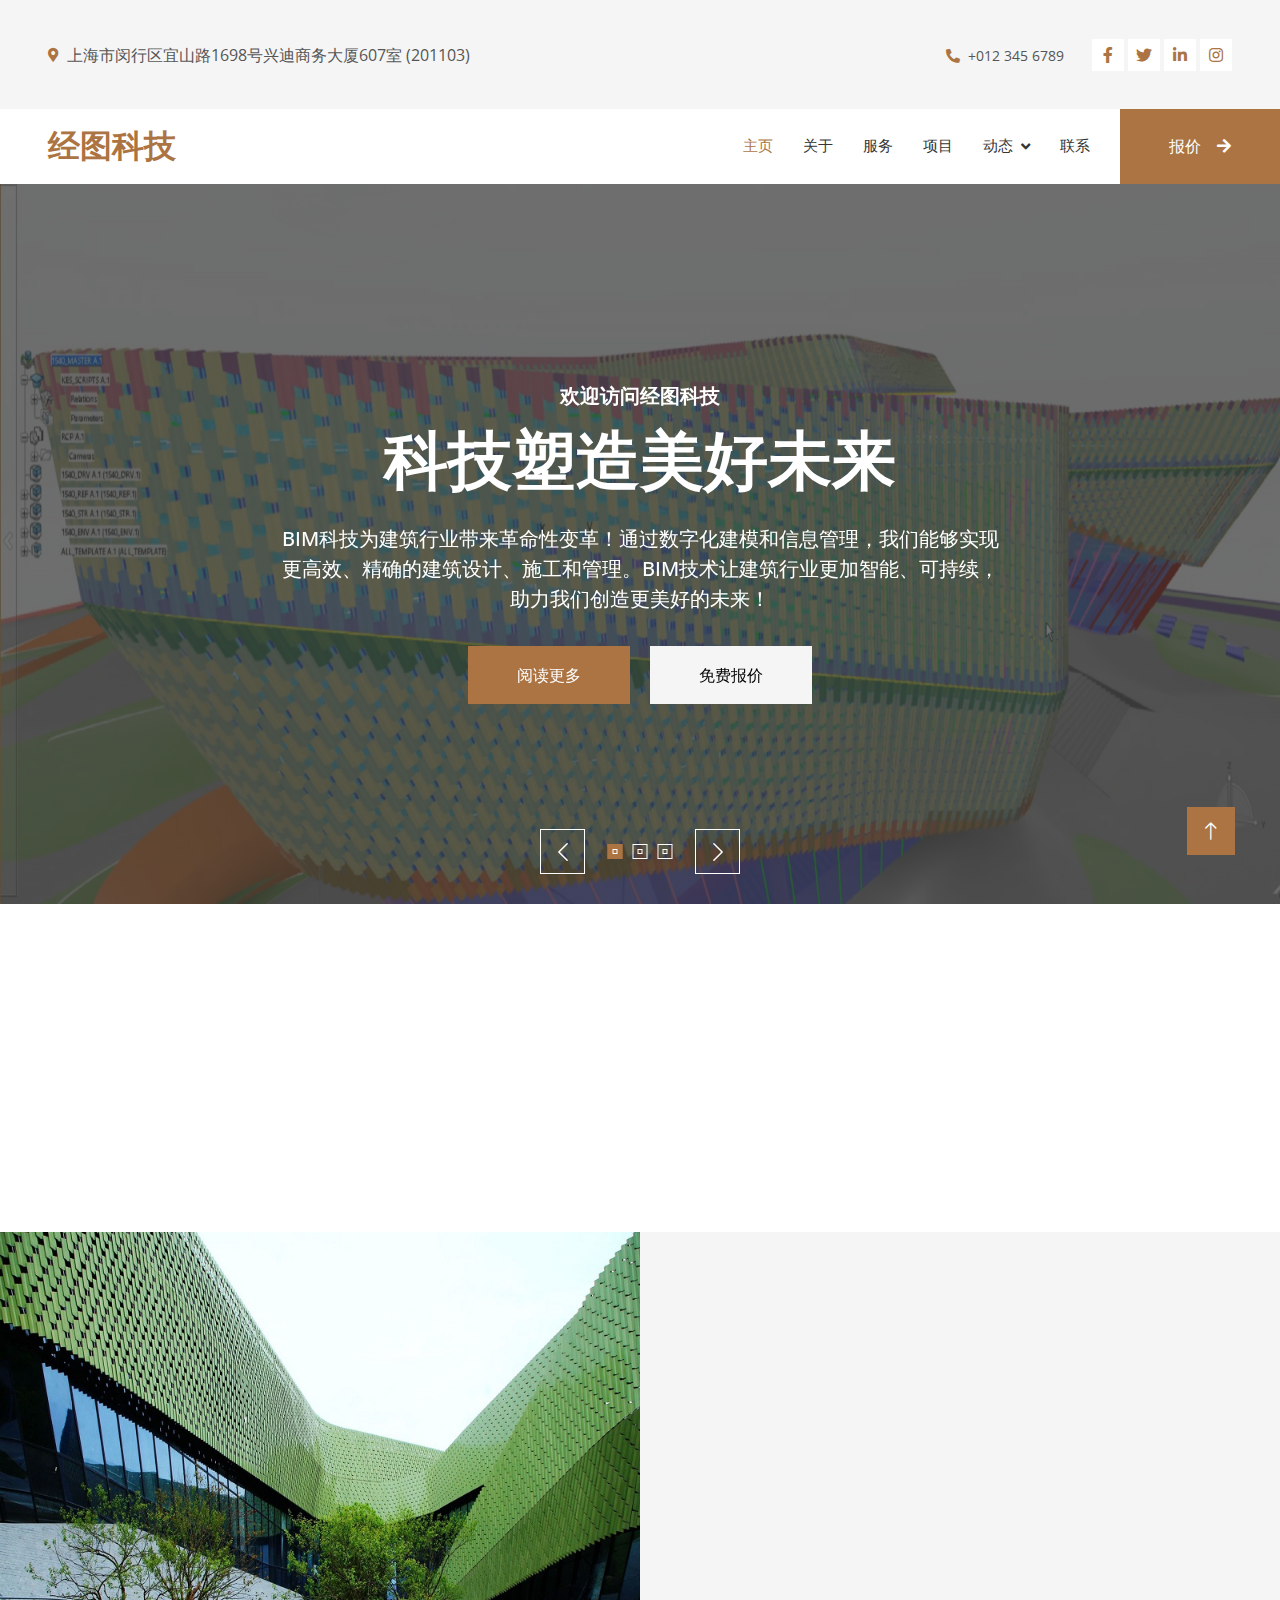
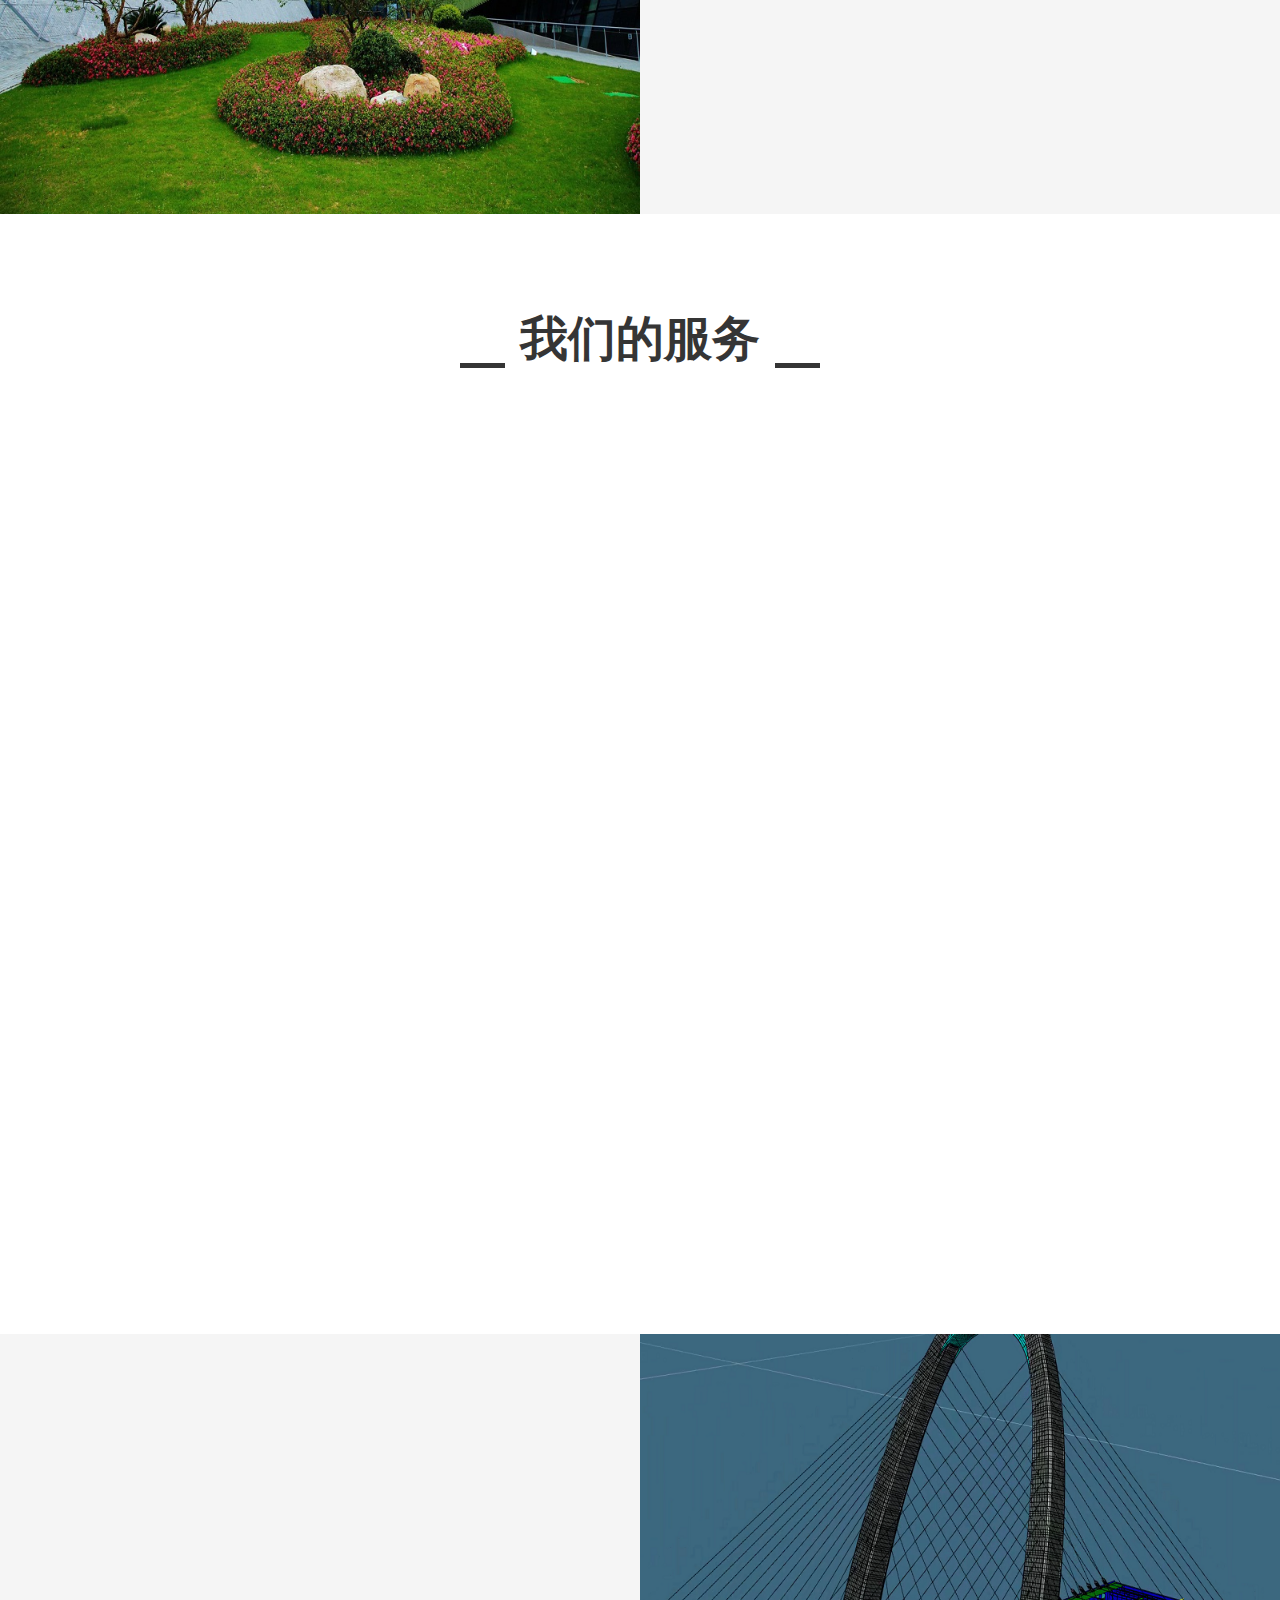
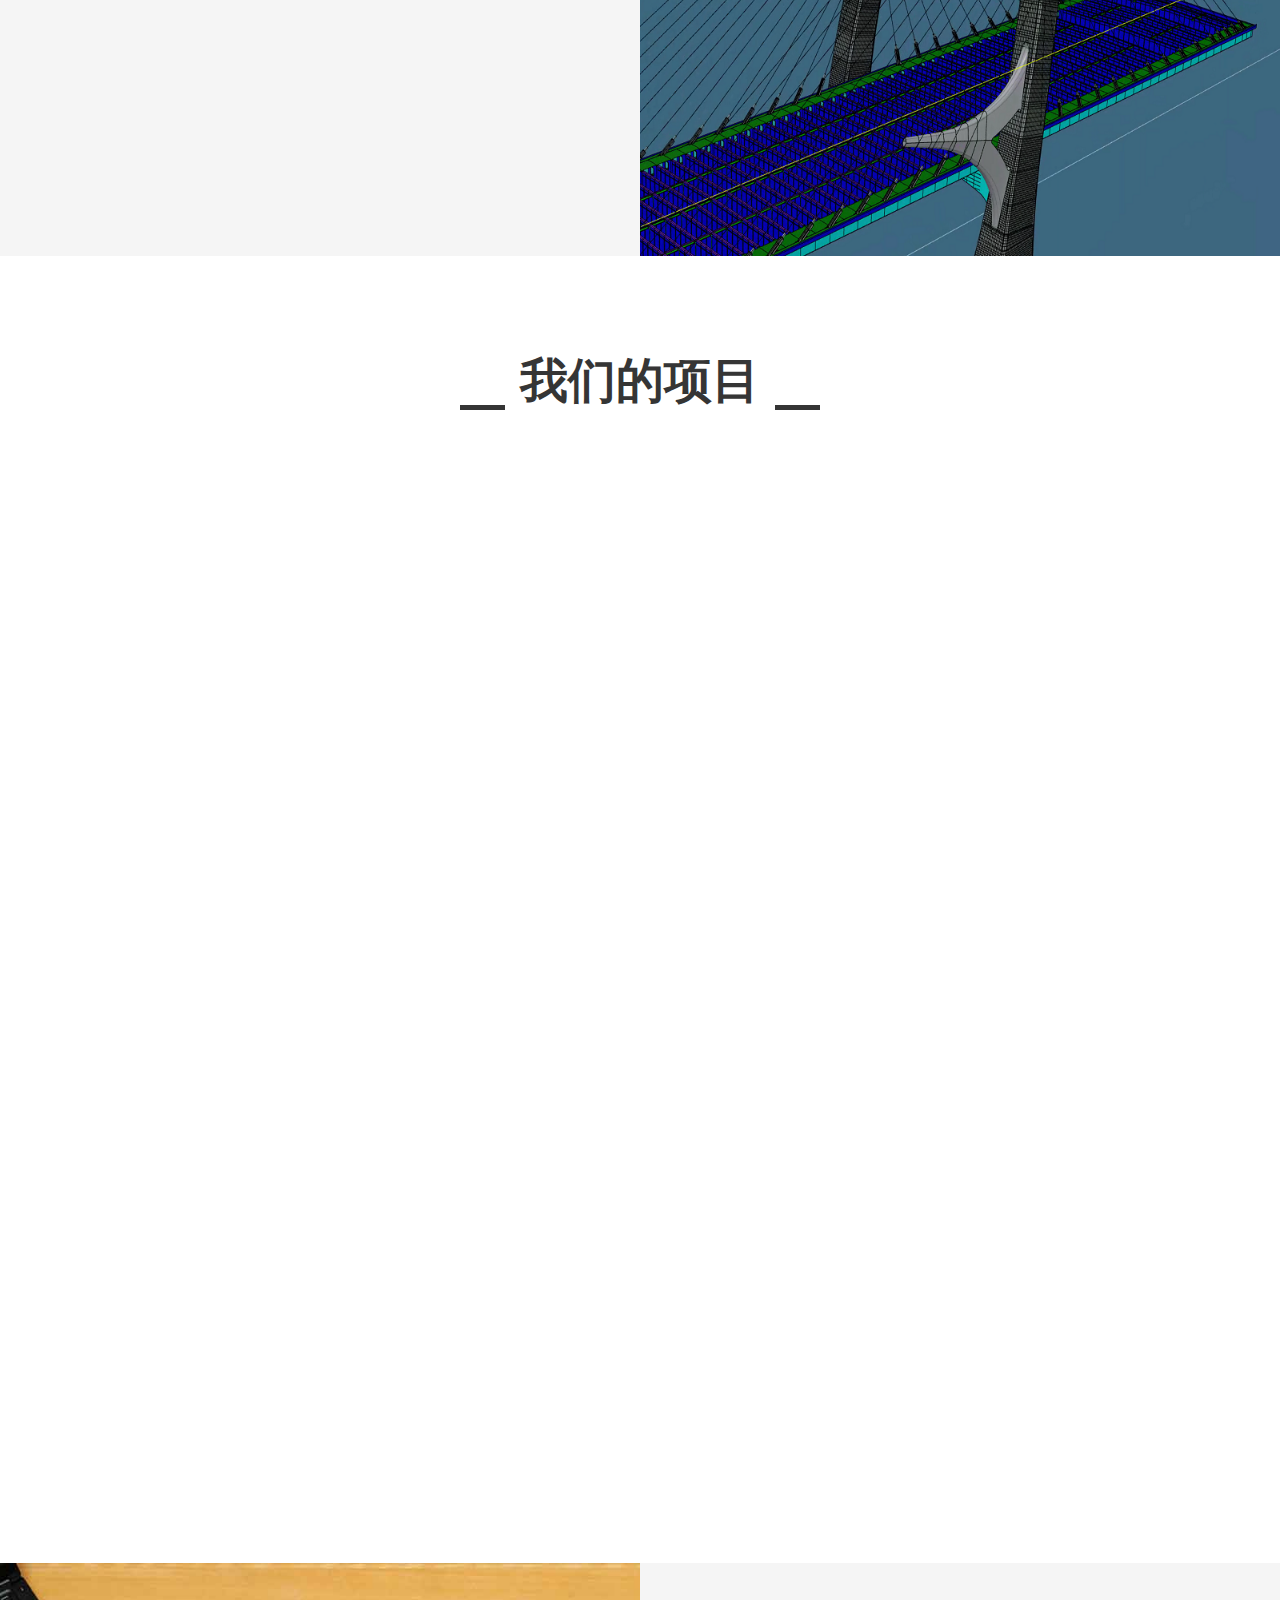
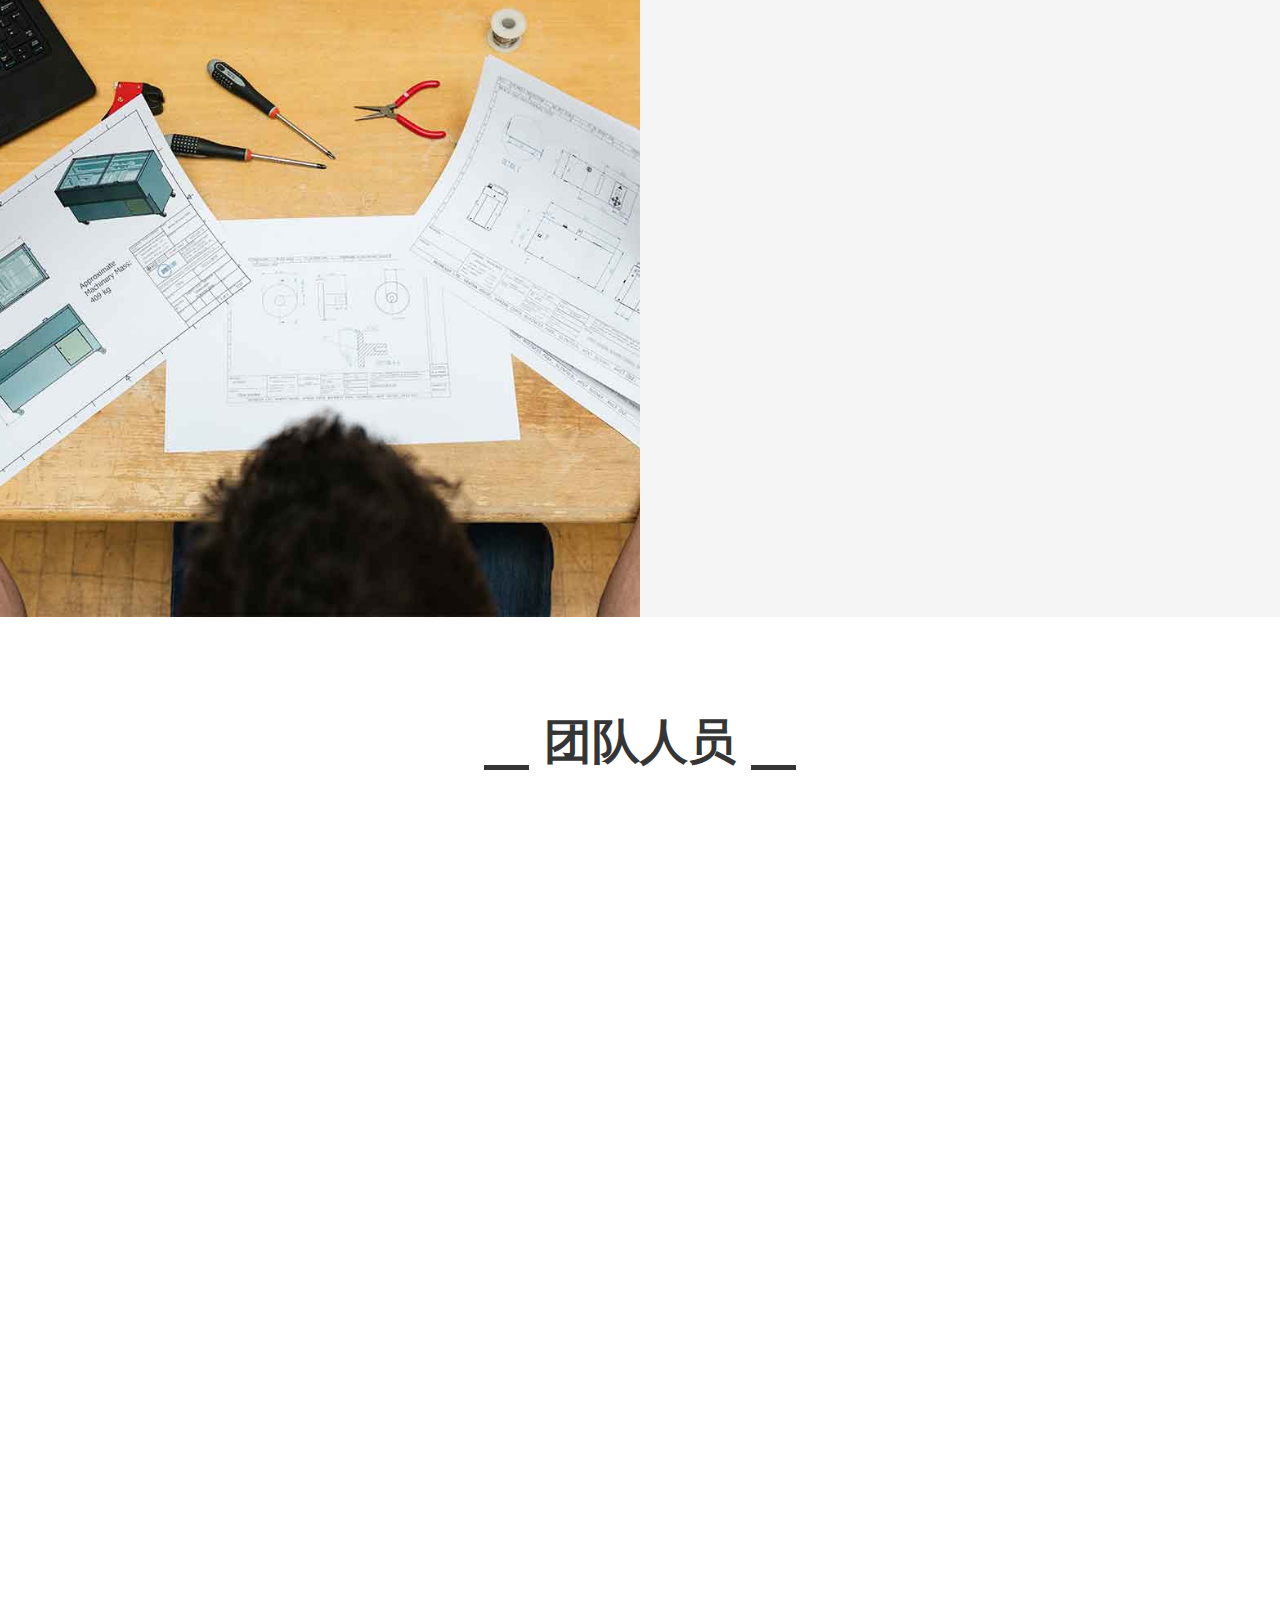
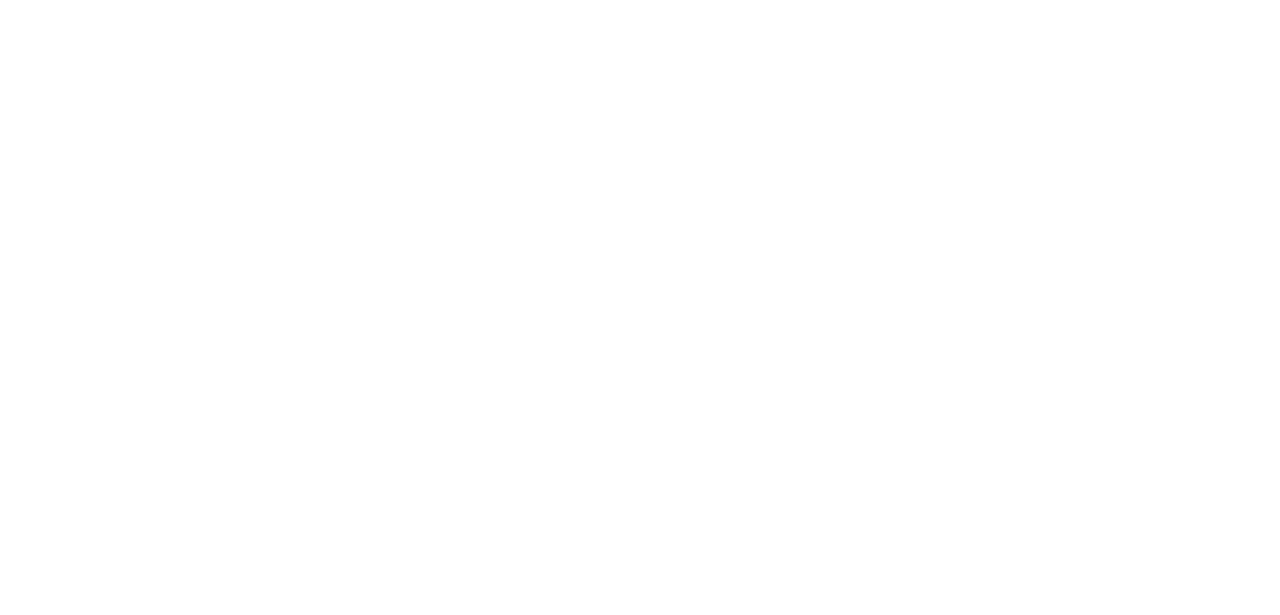
<file: index.html>
<!DOCTYPE html>
<html lang="en">

<head>
    <meta charset="utf-8">
    <title>上海经图信息技术有限公司</title>
    <meta content="width=device-width, initial-scale=1.0" name="viewport">
    <meta content="" name="keywords">
    <meta content="" name="description">

    <!-- Favicon -->
    <link href="img/favicon.ico" rel="icon">

    <!-- Google Web Fonts -->
    <link rel="preconnect" href="https://fonts.googleapis.com">
    <link rel="preconnect" href="https://fonts.gstatic.com" crossorigin>
    <link href="https://fonts.googleapis.com/css2?family=Open+Sans:wght@400;500&family=Roboto:wght@500;700;900&display=swap" rel="stylesheet"> 

    <!-- Icon Font Stylesheet -->
    <link href="https://cdnjs.cloudflare.com/ajax/libs/font-awesome/5.10.0/css/all.min.css" rel="stylesheet">
    <link href="https://cdn.jsdelivr.net/npm/bootstrap-icons@1.4.1/font/bootstrap-icons.css" rel="stylesheet">

    <!-- Libraries Stylesheet -->
    <link href="lib/animate/animate.min.css" rel="stylesheet">
    <link href="lib/owlcarousel/assets/owl.carousel.min.css" rel="stylesheet">
    <link href="lib/lightbox/css/lightbox.min.css" rel="stylesheet">

    <!-- Customized Bootstrap Stylesheet -->
    <link href="css/bootstrap.min.css" rel="stylesheet">

    <!-- Template Stylesheet -->
    <link href="css/style.css" rel="stylesheet">
</head>

<body>
    <!-- Spinner Start -->
    <div id="spinner" class="show bg-white position-fixed translate-middle w-100 vh-100 top-50 start-50 d-flex align-items-center justify-content-center">
        <div class="spinner-grow text-primary" style="width: 3rem; height: 3rem;" role="status">
            <span class="sr-only">Loading...</span>
        </div>
    </div>
    <!-- Spinner End -->


    <!-- Topbar Start -->
    <div class="container-fluid bg-light p-0">
        <div class="row gx-0 d-none d-lg-flex">
            <div class="col-lg-7 px-5 text-start">
                <div class="h-100 d-inline-flex align-items-center py-3 me-4">
                    <small class="fa fa-map-marker-alt text-primary me-2"></small>
                    上海市闵行区宜山路1698号兴迪商务大厦607室 (201103)
                </div>
                <div class="h-100 d-inline-flex align-items-center py-3">
                    <small class="far fa-clock text-primary me-2"></small>
                    <small>Mon - Fri : 09.00 AM - 09.00 PM</small>
                </div>
            </div>
            <div class="col-lg-5 px-5 text-end">
                <div class="h-100 d-inline-flex align-items-center py-3 me-4">
                    <small class="fa fa-phone-alt text-primary me-2"></small>
                    <small>+012 345 6789</small>
                </div>
                <div class="h-100 d-inline-flex align-items-center">
                    <a class="btn btn-sm-square bg-white text-primary me-1" href=""><i class="fab fa-facebook-f"></i></a>
                    <a class="btn btn-sm-square bg-white text-primary me-1" href=""><i class="fab fa-twitter"></i></a>
                    <a class="btn btn-sm-square bg-white text-primary me-1" href=""><i class="fab fa-linkedin-in"></i></a>
                    <a class="btn btn-sm-square bg-white text-primary me-0" href=""><i class="fab fa-instagram"></i></a>
                </div>
            </div>
        </div>
    </div>
    <!-- Topbar End -->


    <!-- Navbar Start -->
    <nav class="navbar navbar-expand-lg bg-white navbar-light sticky-top p-0">
        <a href="index.html" class="navbar-brand d-flex align-items-center px-4 px-lg-5">
            <h2 class="m-0 text-primary">经图科技</h2>
        </a>
        <button type="button" class="navbar-toggler me-4" data-bs-toggle="collapse" data-bs-target="#navbarCollapse">
            <span class="navbar-toggler-icon"></span>
        </button>
        <div class="collapse navbar-collapse" id="navbarCollapse">
            <div class="navbar-nav ms-auto p-4 p-lg-0">
                <a href="index.html" class="nav-item nav-link active">主页</a>
                <a href="about.html" class="nav-item nav-link">关于</a>
                <a href="service.html" class="nav-item nav-link">服务</a>
                <a href="project.html" class="nav-item nav-link">项目</a>
                <div class="nav-item dropdown">
                    <a href="#" class="nav-link dropdown-toggle" data-bs-toggle="dropdown">动态</a>
                    <div class="dropdown-menu fade-up m-0">
                        <a href="feature.html" class="dropdown-item">专业技术</a>
                        <a href="quote.html" class="dropdown-item">免费报价</a>
                        <a href="team.html" class="dropdown-item">Our Team</a>
                        <a href="testimonial.html" class="dropdown-item">Testimonial</a>
                        <a href="404.html" class="dropdown-item">404 Page</a>
                    </div>
                </div>
                <a href="contact.html" class="nav-item nav-link">联系</a>
            </div>
            <a href="" class="btn btn-primary py-4 px-lg-5 d-none d-lg-block">报价<i class="fa fa-arrow-right ms-3"></i></a>
        </div>
    </nav>
    <!-- Navbar End -->


    <!-- Carousel Start -->
    <div class="container-fluid p-0 pb-5">
        <div class="owl-carousel header-carousel position-relative">
            <div class="owl-carousel-item position-relative">
                <img class="img-fluid" src="img/carousel-1_a.jpg" alt="">
                <div class="position-absolute top-0 start-0 w-100 h-100 d-flex align-items-center" style="background: rgba(53, 53, 53, .7);">
                    <div class="container">
                        <div class="row justify-content-center">
                            <div class="col-12 col-lg-8 text-center">
                                <h5 class="text-white text-uppercase mb-3 animated slideInDown">欢迎访问经图科技</h5>
                                <h1 class="display-3 text-white animated slideInDown mb-4">科技塑造美好未来</h1>
                                <p class="fs-5 fw-medium text-white mb-4 pb-2">BIM科技为建筑行业带来革命性变革！通过数字化建模和信息管理，我们能够实现更高效、精确的建筑设计、施工和管理。BIM技术让建筑行业更加智能、可持续，助力我们创造更美好的未来！</p>
                                <a href="" class="btn btn-primary py-md-3 px-md-5 me-3 animated slideInLeft">阅读更多</a>
                                <a href="" class="btn btn-light py-md-3 px-md-5 animated slideInRight">免费报价</a>
                            </div>
                        </div>
                    </div>
                </div>
            </div>
            <div class="owl-carousel-item position-relative">
                <img class="img-fluid" src="img/carousel-1_b.jpg" alt="">
                <div class="position-absolute top-0 start-0 w-100 h-100 d-flex align-items-center" style="background: rgba(53, 53, 53, .7);">
                    <div class="container">
                        <div class="row justify-content-center">
                            <div class="col-12 col-lg-8 text-center">
                                <h5 class="text-white text-uppercase mb-3 animated slideInDown">欢迎访问经图科技</h5>
                                <h1 class="display-3 text-white animated slideInDown mb-4">科技塑造美好未来</h1>
                                <p class="fs-5 fw-medium text-white mb-4 pb-2">BIM科技为建筑行业带来革命性变革！通过数字化建模和信息管理，我们能够实现更高效、精确的建筑设计、施工和管理。BIM技术让建筑行业更加智能、可持续，助力我们创造更美好的未来！</p>
                                <a href="" class="btn btn-primary py-md-3 px-md-5 me-3 animated slideInLeft">阅读更多</a>
                                <a href="" class="btn btn-light py-md-3 px-md-5 animated slideInRight">免费报价</a>
                            </div>
                        </div>
                    </div>
                </div>
            </div>
            <div class="owl-carousel-item position-relative">
                <img class="img-fluid" src="img/carousel-1_c.JPG" alt="">
                <div class="position-absolute top-0 start-0 w-100 h-100 d-flex align-items-center" style="background: rgba(53, 53, 53, .7);">
                    <div class="container">
                        <div class="row justify-content-center">
                            <div class="col-12 col-lg-8 text-center">
                                <h5 class="text-white text-uppercase mb-3 animated slideInDown">欢迎访问经图科技</h5>
                                <h1 class="display-3 text-white animated slideInDown mb-4">科技塑造美好未来</h1>
                                <p class="fs-5 fw-medium text-white mb-4 pb-2">BIM科技为建筑行业带来革命性变革！通过数字化建模和信息管理，我们能够实现更高效、精确的建筑设计、施工和管理。BIM技术让建筑行业更加智能、可持续，助力我们创造更美好的未来！</p>
                                <a href="" class="btn btn-primary py-md-3 px-md-5 me-3 animated slideInLeft">阅读更多</a>
                                <a href="" class="btn btn-light py-md-3 px-md-5 animated slideInRight">免费报价</a>
                            </div>
                        </div>
                    </div>
                </div>
            </div>
        </div>
    </div>
    <!-- Carousel End -->


    <!-- Feature Start -->
    <div class="container-xxl py-5">
        <div class="container">
            <div class="row g-5">
                <div class="col-md-6 col-lg-3 wow fadeIn" data-wow-delay="0.1s">
                    <div class="d-flex align-items-center justify-content-between mb-2">
                        <div class="d-flex align-items-center justify-content-center bg-light" style="width: 60px; height: 60px;">
                            <i class="fa fa-user-check fa-2x text-primary"></i>
                        </div>
                        <h1 class="display-1 text-light mb-0">01</h1>
                    </div>
                    <h5>创意设计师</h5>
                </div>
                <div class="col-md-6 col-lg-3 wow fadeIn" data-wow-delay="0.3s">
                    <div class="d-flex align-items-center justify-content-between mb-2">
                        <div class="d-flex align-items-center justify-content-center bg-light" style="width: 60px; height: 60px;">
                            <i class="fa fa-check fa-2x text-primary"></i>
                        </div>
                        <h1 class="display-1 text-light mb-0">02</h1>
                    </div>
                    <h5>优质产品</h5>
                </div>
                <div class="col-md-6 col-lg-3 wow fadeIn" data-wow-delay="0.5s">
                    <div class="d-flex align-items-center justify-content-between mb-2">
                        <div class="d-flex align-items-center justify-content-center bg-light" style="width: 60px; height: 60px;">
                            <i class="fa fa-drafting-compass fa-2x text-primary"></i>
                        </div>
                        <h1 class="display-1 text-light mb-0">03</h1>
                    </div>
                    <h5>免费咨询</h5>
                </div>
                <div class="col-md-6 col-lg-3 wow fadeIn" data-wow-delay="0.7s">
                    <div class="d-flex align-items-center justify-content-between mb-2">
                        <div class="d-flex align-items-center justify-content-center bg-light" style="width: 60px; height: 60px;">
                            <i class="fa fa-headphones fa-2x text-primary"></i>
                        </div>
                        <h1 class="display-1 text-light mb-0">04</h1>
                    </div>
                    <h5>客户支持</h5>
                </div>
            </div>
        </div>
    </div>
    <!-- Feature Start -->



    <!-- About Start -->
    <div class="container-fluid bg-light overflow-hidden my-5 px-lg-0">
        <div class="container about px-lg-0">
            <div class="row g-0 mx-lg-0">
                <div class="col-lg-6 ps-lg-0" style="min-height: 400px;">
                    <div class="position-relative h-100">
                        <img class="position-absolute img-fluid w-100 h-100" src="img/about-1.jpg" style="object-fit: cover;" alt="">
                    </div>
                </div>
                <div class="col-lg-6 about-text py-5 wow fadeIn" data-wow-delay="0.5s">
                    <div class="p-lg-5 pe-lg-0">
                        <div class="section-title text-start">
                            <h1 class="display-5 mb-4">关于我们</h1>
                        </div>
                        <p class="mb-4 pb-2">我们致力于运用BIM技术推动建筑行业科技化发展。通过数字化建筑设计、信息管理、协同工作、性能分析等多项服务，我们助力客户提高设计效率、优化施工流程、降低能耗并提升整体项目质量。与传统的建筑方式相比，我们的解决方案可大幅减少错误率、提高生产效率并降低项目成本。选择我们，您将获得最先进的建筑科技支持！</p>
                        <div class="row g-4 mb-4 pb-2">
                            <div class="col-sm-6 wow fadeIn" data-wow-delay="0.1s">
                                <div class="d-flex align-items-center">
                                    <div class="d-flex flex-shrink-0 align-items-center justify-content-center bg-white" style="width: 60px; height: 60px;">
                                        <i class="fa fa-users fa-2x text-primary"></i>
                                    </div>
                                    <div class="ms-3">
                                        <h2 class="text-primary mb-1" data-toggle="counter-up">1234</h2>
                                        <p class="fw-medium mb-0">Happy Clients</p>
                                    </div>
                                </div>
                            </div>
                            <div class="col-sm-6 wow fadeIn" data-wow-delay="0.3s">
                                <div class="d-flex align-items-center">
                                    <div class="d-flex flex-shrink-0 align-items-center justify-content-center bg-white" style="width: 60px; height: 60px;">
                                        <i class="fa fa-check fa-2x text-primary"></i>
                                    </div>
                                    <div class="ms-3">
                                        <h2 class="text-primary mb-1" data-toggle="counter-up">1234</h2>
                                        <p class="fw-medium mb-0">Projects Done</p>
                                    </div>
                                </div>
                            </div>
                        </div>
                        <a href="" class="btn btn-primary py-3 px-5">Explore More</a>
                    </div>
                </div>
            </div>
        </div>
    </div>
    <!-- About End -->


    <!-- Service Start -->
    <div class="container-xxl py-5">
        <div class="container">
            <div class="section-title text-center">
                <h1 class="display-5 mb-5">我们的服务</h1>
            </div>
            <div class="row g-4">
                <div class="col-md-6 col-lg-4 wow fadeInUp" data-wow-delay="0.1s">
                    <div class="service-item">
                        <div class="overflow-hidden">
                            <img class="img-fluid" src="img/service/service-1.jpg" alt="">
                        </div>
                        <div class="p-4 text-center border border-5 border-light border-top-0">
                            <h4 class="mb-3">土木工程</h4>
                            <p>Stet stet justo dolor sed duo. Ut clita sea sit ipsum diam lorem diam.</p>
                            <a class="fw-medium" href="">Read More<i class="fa fa-arrow-right ms-2"></i></a>
                        </div>
                    </div>
                </div>
                <div class="col-md-6 col-lg-4 wow fadeInUp" data-wow-delay="0.3s">
                    <div class="service-item">
                        <div class="overflow-hidden">
                            <img class="img-fluid" src="img/service/service-2.jpg" alt="">
                        </div>
                        <div class="p-4 text-center border border-5 border-light border-top-0">
                            <h4 class="mb-3">Furniture Manufacturing</h4>
                            <p>Stet stet justo dolor sed duo. Ut clita sea sit ipsum diam lorem diam.</p>
                            <a class="fw-medium" href="">Read More<i class="fa fa-arrow-right ms-2"></i></a>
                        </div>
                    </div>
                </div>
                <div class="col-md-6 col-lg-4 wow fadeInUp" data-wow-delay="0.5s">
                    <div class="service-item">
                        <div class="overflow-hidden">
                            <img class="img-fluid" src="img/service/service-3.jpg" alt="">
                        </div>
                        <div class="p-4 text-center border border-5 border-light border-top-0">
                            <h4 class="mb-3">Furniture Remodeling</h4>
                            <p>Stet stet justo dolor sed duo. Ut clita sea sit ipsum diam lorem diam.</p>
                            <a class="fw-medium" href="">Read More<i class="fa fa-arrow-right ms-2"></i></a>
                        </div>
                    </div>
                </div>
                <div class="col-md-6 col-lg-4 wow fadeInUp" data-wow-delay="0.1s">
                    <div class="service-item">
                        <div class="overflow-hidden">
                            <img class="img-fluid" src="img/service/service-4.jpg" alt="">
                        </div>
                        <div class="p-4 text-center border border-5 border-light border-top-0">
                            <h4 class="mb-3">Wooden Floor</h4>
                            <p>Stet stet justo dolor sed duo. Ut clita sea sit ipsum diam lorem diam.</p>
                            <a class="fw-medium" href="">Read More<i class="fa fa-arrow-right ms-2"></i></a>
                        </div>
                    </div>
                </div>
                <div class="col-md-6 col-lg-4 wow fadeInUp" data-wow-delay="0.3s">
                    <div class="service-item">
                        <div class="overflow-hidden">
                            <img class="img-fluid" src="img/service/service-5.jpg" alt="">
                        </div>
                        <div class="p-4 text-center border border-5 border-light border-top-0">
                            <h4 class="mb-3">Wooden Furniture</h4>
                            <p>Stet stet justo dolor sed duo. Ut clita sea sit ipsum diam lorem diam.</p>
                            <a class="fw-medium" href="">Read More<i class="fa fa-arrow-right ms-2"></i></a>
                        </div>
                    </div>
                </div>
                <div class="col-md-6 col-lg-4 wow fadeInUp" data-wow-delay="0.5s">
                    <div class="service-item">
                        <div class="overflow-hidden">
                            <img class="img-fluid" src="img/service/service-6.jpg" alt="">
                        </div>
                        <div class="p-4 text-center border border-5 border-light border-top-0">
                            <h4 class="mb-3">Custom Work</h4>
                            <p>Stet stet justo dolor sed duo. Ut clita sea sit ipsum diam lorem diam.</p>
                            <a class="fw-medium" href="">Read More<i class="fa fa-arrow-right ms-2"></i></a>
                        </div>
                    </div>
                </div>
            </div>
        </div>
    </div>
    <!-- Service End -->


    <!-- Feature Start -->
    <div class="container-fluid bg-light overflow-hidden my-5 px-lg-0">
        <div class="container feature px-lg-0">
            <div class="row g-0 mx-lg-0">
                <div class="col-lg-6 feature-text py-5 wow fadeIn" data-wow-delay="0.5s">
                    <div class="p-lg-5 ps-lg-0">
                        <div class="section-title text-start">
                            <h1 class="display-5 mb-4">为何选择我们</h1>
                        </div>
                        <p class="mb-4 pb-2">Tempor erat elitr rebum at clita. Diam dolor diam ipsum sit. Aliqu diam amet diam et eos. Clita erat ipsum et lorem et sit, sed stet lorem sit clita duo justo erat amet</p>
                        <div class="row g-4">
                            <div class="col-6">
                                <div class="d-flex align-items-center">
                                    <div class="d-flex flex-shrink-0 align-items-center justify-content-center bg-white" style="width: 60px; height: 60px;">
                                        <i class="fa fa-check fa-2x text-primary"></i>
                                    </div>
                                    <div class="ms-4">
                                        <p class="mb-2">质量</p>
                                        <h5 class="mb-0">服务</h5>
                                    </div>
                                </div>
                            </div>
                            <div class="col-6">
                                <div class="d-flex align-items-center">
                                    <div class="d-flex flex-shrink-0 align-items-center justify-content-center bg-white" style="width: 60px; height: 60px;">
                                        <i class="fa fa-user-check fa-2x text-primary"></i>
                                    </div>
                                    <div class="ms-4">
                                        <p class="mb-2">创意</p>
                                        <h5 class="mb-0">设计师</h5>
                                    </div>
                                </div>
                            </div>
                            <div class="col-6">
                                <div class="d-flex align-items-center">
                                    <div class="d-flex flex-shrink-0 align-items-center justify-content-center bg-white" style="width: 60px; height: 60px;">
                                        <i class="fa fa-drafting-compass fa-2x text-primary"></i>
                                    </div>
                                    <div class="ms-4">
                                        <p class="mb-2">免费</p>
                                        <h5 class="mb-0">咨询</h5>
                                    </div>
                                </div>
                            </div>
                            <div class="col-6">
                                <div class="d-flex align-items-center">
                                    <div class="d-flex flex-shrink-0 align-items-center justify-content-center bg-white" style="width: 60px; height: 60px;">
                                        <i class="fa fa-headphones fa-2x text-primary"></i>
                                    </div>
                                    <div class="ms-4">
                                        <p class="mb-2">客户</p>
                                        <h5 class="mb-0">支持</h5>
                                    </div>
                                </div>
                            </div>
                        </div>
                    </div>
                </div>
                <div class="col-lg-6 pe-lg-0" style="min-height: 400px;">
                    <div class="position-relative h-100">
                        <img class="position-absolute img-fluid w-100 h-100" src="img/feature-1.jpg" style="object-fit: cover;" alt="">
                    </div>
                </div>
            </div>
        </div>
    </div>
    <!-- Feature End -->


    <!-- Projects Start -->
    <div class="container-xxl py-5">
        <div class="container">
            <div class="section-title text-center">
                <h1 class="display-5 mb-5">我们的项目</h1>
            </div>
            <div class="row mt-n2 wow fadeInUp" data-wow-delay="0.3s">
                <div class="col-12 text-center">
                    <ul class="list-inline mb-5" id="portfolio-flters">
                        <li class="mx-2 active" data-filter="*">All</li>
                        <li class="mx-2" data-filter=".first">土木工程</li>
                        <li class="mx-2" data-filter=".second">建筑结构</li>
                    </ul>
                </div>
            </div>
            <div class="row g-4 portfolio-container">
                <div class="col-lg-4 col-md-6 portfolio-item first wow fadeInUp" data-wow-delay="0.1s">
                    <div class="rounded overflow-hidden">
                        <div class="position-relative overflow-hidden">
                            <img class="img-fluid w-100" src="img/portfolio/portfolio-1.jpg" alt="">
                            <div class="portfolio-overlay">
                                <a class="btn btn-square btn-outline-light mx-1" href="img/portfolio-1.jpg" data-lightbox="portfolio"><i class="fa fa-eye"></i></a>
                                <a class="btn btn-square btn-outline-light mx-1" href=""><i class="fa fa-link"></i></a>
                            </div>
                        </div>
                        <div class="border border-5 border-light border-top-0 p-4">
                            <p class="text-primary fw-medium mb-2">土木工程</p>
                            <h5 class="lh-base mb-0">Wooden Furniture Manufacturing And Remodeling</a>
                        </div>
                    </div>
                </div>
                <div class="col-lg-4 col-md-6 portfolio-item second wow fadeInUp" data-wow-delay="0.3s">
                    <div class="rounded overflow-hidden">
                        <div class="position-relative overflow-hidden">
                            <img class="img-fluid w-100" src="img/portfolio/portfolio-2.jpg" alt="">
                            <div class="portfolio-overlay">
                                <a class="btn btn-square btn-outline-light mx-1" href="img/portfolio-2.jpg" data-lightbox="portfolio"><i class="fa fa-eye"></i></a>
                                <a class="btn btn-square btn-outline-light mx-1" href=""><i class="fa fa-link"></i></a>
                            </div>
                        </div>
                        <div class="border border-5 border-light border-top-0 p-4">
                            <p class="text-primary fw-medium mb-2">建筑结构</p>
                            <h5 class="lh-base mb-0">Wooden Furniture Manufacturing And Remodeling</a>
                        </div>
                    </div>
                </div>
                <div class="col-lg-4 col-md-6 portfolio-item first wow fadeInUp" data-wow-delay="0.5s">
                    <div class="rounded overflow-hidden">
                        <div class="position-relative overflow-hidden">
                            <img class="img-fluid w-100" src="img/portfolio/portfolio-3.jpg" alt="">
                            <div class="portfolio-overlay">
                                <a class="btn btn-square btn-outline-light mx-1" href="img/portfolio-3.jpg" data-lightbox="portfolio"><i class="fa fa-eye"></i></a>
                                <a class="btn btn-square btn-outline-light mx-1" href=""><i class="fa fa-link"></i></a>
                            </div>
                        </div>
                        <div class="border border-5 border-light border-top-0 p-4">
                            <p class="text-primary fw-medium mb-2">土木工程</p>
                            <h5 class="lh-base mb-0">Wooden Furniture Manufacturing And Remodeling</a>
                        </div>
                    </div>
                </div>
                <div class="col-lg-4 col-md-6 portfolio-item second wow fadeInUp" data-wow-delay="0.1s">
                    <div class="rounded overflow-hidden">
                        <div class="position-relative overflow-hidden">
                            <img class="img-fluid w-100" src="img/portfolio/portfolio-4.jpg" alt="">
                            <div class="portfolio-overlay">
                                <a class="btn btn-square btn-outline-light mx-1" href="img/portfolio-4.jpg" data-lightbox="portfolio"><i class="fa fa-eye"></i></a>
                                <a class="btn btn-square btn-outline-light mx-1" href=""><i class="fa fa-link"></i></a>
                            </div>
                        </div>
                        <div class="border border-5 border-light border-top-0 p-4">
                            <p class="text-primary fw-medium mb-2">建筑结构</p>
                            <h5 class="lh-base mb-0">Wooden Furniture Manufacturing And Remodeling</a>
                        </div>
                    </div>
                </div>
                <div class="col-lg-4 col-md-6 portfolio-item first wow fadeInUp" data-wow-delay="0.3s">
                    <div class="rounded overflow-hidden">
                        <div class="position-relative overflow-hidden">
                            <img class="img-fluid w-100" src="img/portfolio/portfolio-5.jpg" alt="">
                            <div class="portfolio-overlay">
                                <a class="btn btn-square btn-outline-light mx-1" href="img/portfolio-5.jpg" data-lightbox="portfolio"><i class="fa fa-eye"></i></a>
                                <a class="btn btn-square btn-outline-light mx-1" href=""><i class="fa fa-link"></i></a>
                            </div>
                        </div>
                        <div class="border border-5 border-light border-top-0 p-4">
                            <p class="text-primary fw-medium mb-2">土木工程</p>
                            <h5 class="lh-base mb-0">Wooden Furniture Manufacturing And Remodeling</a>
                        </div>
                    </div>
                </div>
                <div class="col-lg-4 col-md-6 portfolio-item second wow fadeInUp" data-wow-delay="0.5s">
                    <div class="rounded overflow-hidden">
                        <div class="position-relative overflow-hidden">
                            <img class="img-fluid w-100" src="img/portfolio/portfolio-6.jpg" alt="">
                            <div class="portfolio-overlay">
                                <a class="btn btn-square btn-outline-light mx-1" href="img/portfolio-6.jpg" data-lightbox="portfolio"><i class="fa fa-eye"></i></a>
                                <a class="btn btn-square btn-outline-light mx-1" href=""><i class="fa fa-link"></i></a>
                            </div>
                        </div>
                        <div class="border border-5 border-light border-top-0 p-4">
                            <p class="text-primary fw-medium mb-2">建筑结构</p>
                            <h5 class="lh-base mb-0">Wooden Furniture Manufacturing And Remodeling</a>
                        </div>
                    </div>
                </div>
            </div>
        </div>
    </div>
    <!-- Projects End -->


    <!-- Quote Start -->
    <div class="container-fluid bg-light overflow-hidden my-5 px-lg-0">
        <div class="container quote px-lg-0">
            <div class="row g-0 mx-lg-0">
                <div class="col-lg-6 ps-lg-0" style="min-height: 400px;">
                    <div class="position-relative h-100">
                        <img class="position-absolute img-fluid w-100 h-100" src="img/quote.jpg" style="object-fit: cover;" alt="">
                    </div>
                </div>
                <div class="col-lg-6 quote-text py-5 wow fadeIn" data-wow-delay="0.5s">
                    <div class="p-lg-5 pe-lg-0">
                        <div class="section-title text-start">
                            <h1 class="display-5 mb-4">免费报价</h1>
                        </div>
                        <p class="mb-4 pb-2">Tempor erat elitr rebum at clita. Diam dolor diam ipsum sit. Aliqu diam amet diam et eos. Clita erat ipsum et lorem et sit, sed stet lorem sit clita duo justo erat amet</p>
                        <form>
                            <div class="row g-3">
                                <div class="col-12 col-sm-6">
                                    <input type="text" class="form-control border-0" placeholder="Your Name" style="height: 55px;">
                                </div>
                                <div class="col-12 col-sm-6">
                                    <input type="email" class="form-control border-0" placeholder="Your Email" style="height: 55px;">
                                </div>
                                <div class="col-12 col-sm-6">
                                    <input type="text" class="form-control border-0" placeholder="Your Mobile" style="height: 55px;">
                                </div>
                                <div class="col-12 col-sm-6">
                                    <select class="form-select border-0" style="height: 55px;">
                                        <option selected>Select A Service</option>
                                        <option value="1">Service 1</option>
                                        <option value="2">Service 2</option>
                                        <option value="3">Service 3</option>
                                    </select>
                                </div>
                                <div class="col-12">
                                    <textarea class="form-control border-0" placeholder="Special Note"></textarea>
                                </div>
                                <div class="col-12">
                                    <button class="btn btn-primary w-100 py-3" type="submit">Submit</button>
                                </div>
                            </div>
                        </form>
                    </div>
                </div>
            </div>
        </div>
    </div>
    <!-- Quote End -->


    <!-- Team Start -->
    <div class="container-xxl py-5">
        <div class="container">
            <div class="section-title text-center">
                <h1 class="display-5 mb-5">团队人员</h1>
            </div>
            <div class="row g-4">
                <div class="col-lg-3 col-md-6 wow fadeInUp" data-wow-delay="0.1s">
                    <div class="team-item">
                        <div class="overflow-hidden position-relative">
                            <img class="img-fluid" src="img/team-1.jpg" alt="">
                            <div class="team-social">
                                <a class="btn btn-square" href=""><i class="fab fa-facebook-f"></i></a>
                                <a class="btn btn-square" href=""><i class="fab fa-twitter"></i></a>
                                <a class="btn btn-square" href=""><i class="fab fa-instagram"></i></a>
                            </div>
                        </div>
                        <div class="text-center border border-5 border-light border-top-0 p-4">
                            <h5 class="mb-0">Full Name</h5>
                            <small>Designation</small>
                        </div>
                    </div>
                </div>
                <div class="col-lg-3 col-md-6 wow fadeInUp" data-wow-delay="0.3s">
                    <div class="team-item">
                        <div class="overflow-hidden position-relative">
                            <img class="img-fluid" src="img/team-2.jpg" alt="">
                            <div class="team-social">
                                <a class="btn btn-square" href=""><i class="fab fa-facebook-f"></i></a>
                                <a class="btn btn-square" href=""><i class="fab fa-twitter"></i></a>
                                <a class="btn btn-square" href=""><i class="fab fa-instagram"></i></a>
                            </div>
                        </div>
                        <div class="text-center border border-5 border-light border-top-0 p-4">
                            <h5 class="mb-0">Full Name</h5>
                            <small>Designation</small>
                        </div>
                    </div>
                </div>
                <div class="col-lg-3 col-md-6 wow fadeInUp" data-wow-delay="0.5s">
                    <div class="team-item">
                        <div class="overflow-hidden position-relative">
                            <img class="img-fluid" src="img/team-3.jpg" alt="">
                            <div class="team-social">
                                <a class="btn btn-square" href=""><i class="fab fa-facebook-f"></i></a>
                                <a class="btn btn-square" href=""><i class="fab fa-twitter"></i></a>
                                <a class="btn btn-square" href=""><i class="fab fa-instagram"></i></a>
                            </div>
                        </div>
                        <div class="text-center border border-5 border-light border-top-0 p-4">
                            <h5 class="mb-0">Full Name</h5>
                            <small>Designation</small>
                        </div>
                    </div>
                </div>
                <div class="col-lg-3 col-md-6 wow fadeInUp" data-wow-delay="0.7s">
                    <div class="team-item">
                        <div class="overflow-hidden position-relative">
                            <img class="img-fluid" src="img/team-4.jpg" alt="">
                            <div class="team-social">
                                <a class="btn btn-square" href=""><i class="fab fa-facebook-f"></i></a>
                                <a class="btn btn-square" href=""><i class="fab fa-twitter"></i></a>
                                <a class="btn btn-square" href=""><i class="fab fa-instagram"></i></a>
                            </div>
                        </div>
                        <div class="text-center border border-5 border-light border-top-0 p-4">
                            <h5 class="mb-0">Full Name</h5>
                            <small>Designation</small>
                        </div>
                    </div>
                </div>
            </div>
        </div>
    </div>
    <!-- Team End -->


    <!-- Testimonial Start -->
    <div class="container-xxl py-5 wow fadeInUp" data-wow-delay="0.1s">
        <div class="container">
            <div class="section-title text-center">
                <h1 class="display-5 mb-5">客户心声</h1>
            </div>
            <div class="owl-carousel testimonial-carousel">
                <div class="testimonial-item text-center">
                    <img class="img-fluid bg-light p-2 mx-auto mb-3" src="img/testimonial-1.jpg" style="width: 90px; height: 90px;">
                    <div class="testimonial-text text-center p-4">
                        <p>Clita clita tempor justo dolor ipsum amet kasd amet duo justo duo duo labore sed sed. Magna ut diam sit et amet stet eos sed clita erat magna elitr erat sit sit erat at rebum justo sea clita.</p>
                        <h5 class="mb-1">Client Name</h5>
                        <span class="fst-italic">Profession</span>
                    </div>
                </div>
                <div class="testimonial-item text-center">
                    <img class="img-fluid bg-light p-2 mx-auto mb-3" src="img/testimonial-2.jpg" style="width: 90px; height: 90px;">
                    <div class="testimonial-text text-center p-4">
                        <p>Clita clita tempor justo dolor ipsum amet kasd amet duo justo duo duo labore sed sed. Magna ut diam sit et amet stet eos sed clita erat magna elitr erat sit sit erat at rebum justo sea clita.</p>
                        <h5 class="mb-1">Client Name</h5>
                        <span class="fst-italic">Profession</span>
                    </div>
                </div>
                <div class="testimonial-item text-center">
                    <img class="img-fluid bg-light p-2 mx-auto mb-3" src="img/testimonial-3.jpg" style="width: 90px; height: 90px;">
                    <div class="testimonial-text text-center p-4">
                        <p>Clita clita tempor justo dolor ipsum amet kasd amet duo justo duo duo labore sed sed. Magna ut diam sit et amet stet eos sed clita erat magna elitr erat sit sit erat at rebum justo sea clita.</p>
                        <h5 class="mb-1">Client Name</h5>
                        <span class="fst-italic">Profession</span>
                    </div>
                </div>
            </div>
        </div>
    </div>
    <!-- Testimonial End -->


    <!-- Footer Start -->
    <div class="container-fluid bg-dark text-light footer mt-5 pt-5 wow fadeIn" data-wow-delay="0.1s">
        <div class="container py-5">
            <div class="row g-5">
                <div class="col-lg-3 col-md-6">
                    <h4 class="text-light mb-4">地址</h4>
                    <p class="mb-2"><i class="fa fa-map-marker-alt me-3"></i>上海市闵行区宜山路1698号兴迪商务大厦607室</p>
                    <p class="mb-2"><i class="fa fa-phone-alt me-3"></i>+012 345 67890</p>
                    <p class="mb-2"><i class="fa fa-envelope me-3"></i>info@king-tu.cn</p>
                    <div class="d-flex pt-2">
                        <a class="btn btn-outline-light btn-social" href=""><i class="fab fa-twitter"></i></a>
                        <a class="btn btn-outline-light btn-social" href=""><i class="fab fa-facebook-f"></i></a>
                        <a class="btn btn-outline-light btn-social" href=""><i class="fab fa-youtube"></i></a>
                        <a class="btn btn-outline-light btn-social" href=""><i class="fab fa-linkedin-in"></i></a>
                    </div>
                </div>
                <div class="col-lg-3 col-md-6">
                    <h4 class="text-light mb-4">服务</h4>
                    <a class="btn btn-link" href="">土木工程</a>
                    <a class="btn btn-link" href="">Furniture Remodeling</a>
                    <a class="btn btn-link" href="">Wooden Floor</a>
                    <a class="btn btn-link" href="">Wooden Furniture</a>
                    <a class="btn btn-link" href="">建筑结构</a>
                </div>
                <div class="col-lg-3 col-md-6">
                    <h4 class="text-light mb-4">快速链接</h4>
                    <a class="btn btn-link" href="">关于我们</a>
                    <a class="btn btn-link" href="">联系我们</a>
                    <a class="btn btn-link" href="">服务</a>
                    <a class="btn btn-link" href="">Terms & Condition</a>
                    <a class="btn btn-link" href="">支持</a>
                </div>
                <div class="col-lg-3 col-md-6">
                    <h4 class="text-light mb-4">Newsletter</h4>
                    <p>Dolor amet sit justo amet elitr clita ipsum elitr est.</p>
                    <div class="position-relative mx-auto" style="max-width: 400px;">
                        <input class="form-control border-0 w-100 py-3 ps-4 pe-5" type="text" placeholder="Your email">
                        <button type="button" class="btn btn-primary py-2 position-absolute top-0 end-0 mt-2 me-2">SignUp</button>
                    </div>
                </div>
            </div>
        </div>
        <div class="container">
            <div class="copyright">
                <div class="row">
                    <div class="col-md-6 text-center text-md-start mb-3 mb-md-0">
                        &copy; <a class="border-bottom" href="#">KING-TU</a>, All Right Reserved.
                    </div>
                    <div class="col-md-6 text-center text-md-end">
                        <!--/*** This template is free as long as you keep the footer author’s credit link/attribution link/backlink. If you'd like to use the template without the footer author’s credit link/attribution link/backlink, you can purchase the Credit Removal License from "https://htmlcodex.com/credit-removal". Thank you for your support. ***/-->
                        Designed By <a class="border-bottom" href="https://htmlcodex.com">KING-TU INFO</a>
                    </div>
                </div>
            </div>
        </div>
    </div>
    <!-- Footer End -->


    <!-- Back to Top -->
    <a href="#" class="btn btn-lg btn-primary btn-lg-square rounded-0 back-to-top"><i class="bi bi-arrow-up"></i></a>


    <!-- JavaScript Libraries -->
    <script src="https://code.jquery.com/jquery-3.4.1.min.js"></script>
    <script src="https://cdn.jsdelivr.net/npm/bootstrap@5.0.0/dist/js/bootstrap.bundle.min.js"></script>
    <script src="lib/wow/wow.min.js"></script>
    <script src="lib/easing/easing.min.js"></script>
    <script src="lib/waypoints/waypoints.min.js"></script>
    <script src="lib/counterup/counterup.min.js"></script>
    <script src="lib/owlcarousel/owl.carousel.min.js"></script>
    <script src="lib/isotope/isotope.pkgd.min.js"></script>
    <script src="lib/lightbox/js/lightbox.min.js"></script>

    <!-- Template Javascript -->
    <script src="js/main.js"></script>
</body>

</html>
</file>
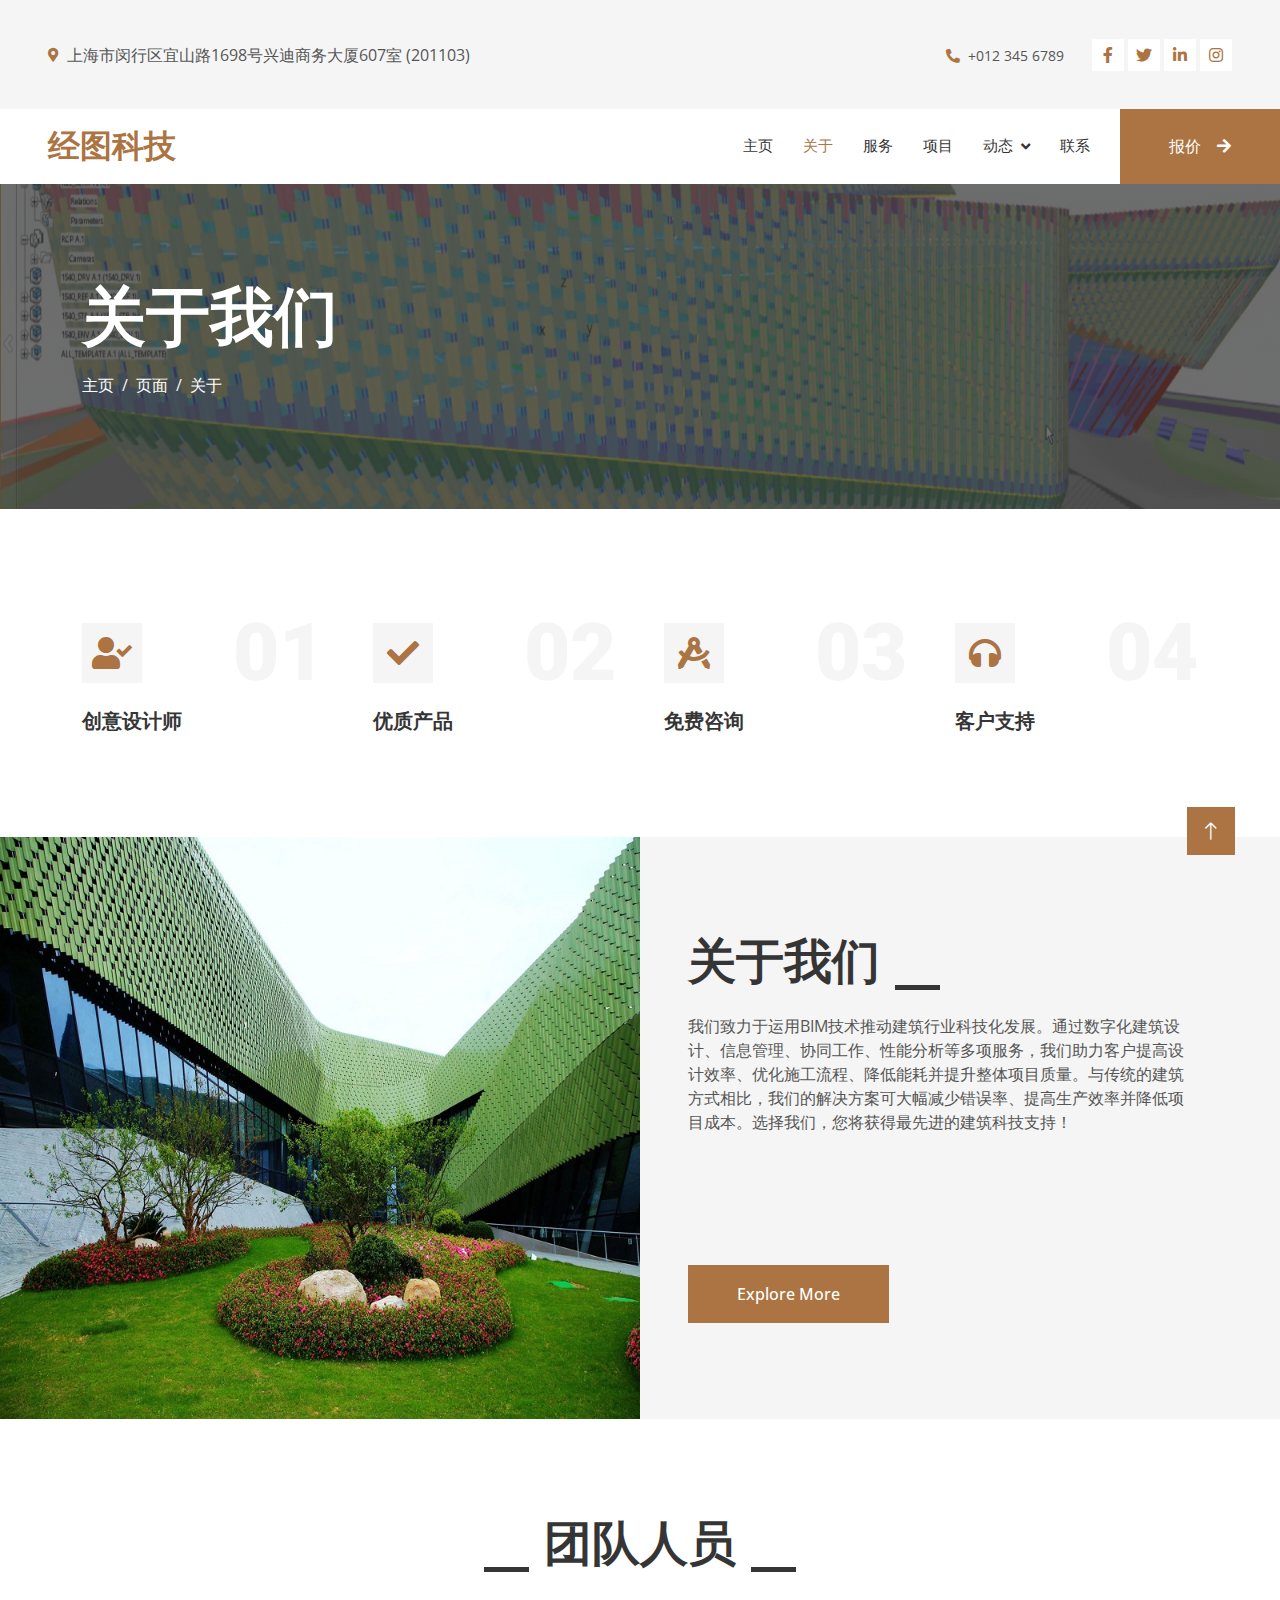
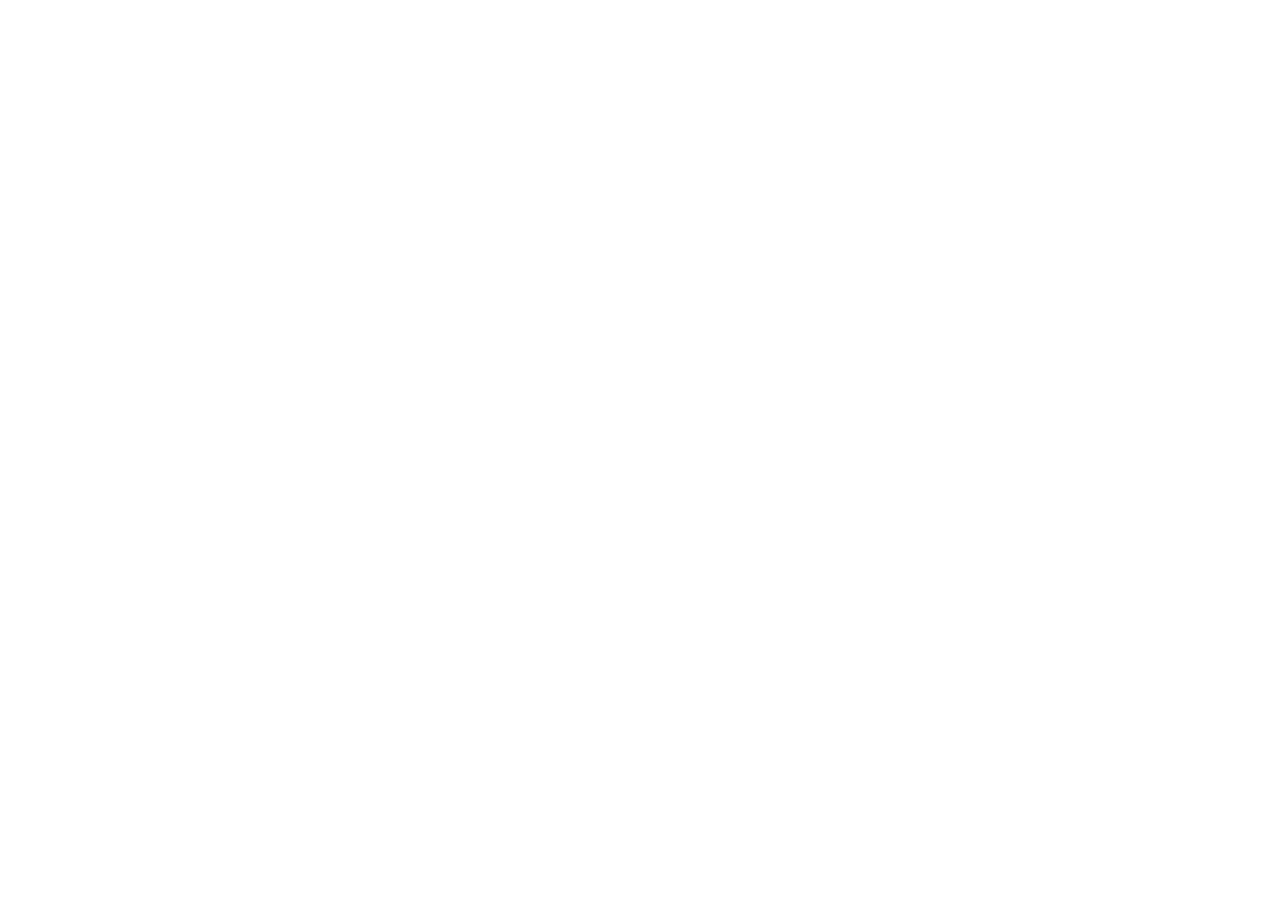
<file: about.html>
<!DOCTYPE html>
<html lang="en">

<head>
    <meta charset="utf-8">
    <title>经图科技 - Carpenter Website Template</title>
    <meta content="width=device-width, initial-scale=1.0" name="viewport">
    <meta content="" name="keywords">
    <meta content="" name="description">

    <!-- Favicon -->
    <link href="img/favicon.ico" rel="icon">

    <!-- Google Web Fonts -->
    <link rel="preconnect" href="https://fonts.googleapis.com">
    <link rel="preconnect" href="https://fonts.gstatic.com" crossorigin>
    <link href="https://fonts.googleapis.com/css2?family=Open+Sans:wght@400;500&family=Roboto:wght@500;700;900&display=swap" rel="stylesheet"> 

    <!-- Icon Font Stylesheet -->
    <link href="https://cdnjs.cloudflare.com/ajax/libs/font-awesome/5.10.0/css/all.min.css" rel="stylesheet">
    <link href="https://cdn.jsdelivr.net/npm/bootstrap-icons@1.4.1/font/bootstrap-icons.css" rel="stylesheet">

    <!-- Libraries Stylesheet -->
    <link href="lib/animate/animate.min.css" rel="stylesheet">
    <link href="lib/owlcarousel/assets/owl.carousel.min.css" rel="stylesheet">
    <link href="lib/lightbox/css/lightbox.min.css" rel="stylesheet">

    <!-- Customized Bootstrap Stylesheet -->
    <link href="css/bootstrap.min.css" rel="stylesheet">

    <!-- Template Stylesheet -->
    <link href="css/style.css" rel="stylesheet">
</head>

<body>
    <!-- Spinner Start -->
    <div id="spinner" class="show bg-white position-fixed translate-middle w-100 vh-100 top-50 start-50 d-flex align-items-center justify-content-center">
        <div class="spinner-grow text-primary" style="width: 3rem; height: 3rem;" role="status">
            <span class="sr-only">Loading...</span>
        </div>
    </div>
    <!-- Spinner End -->


    <!-- Topbar Start -->
    <div class="container-fluid bg-light p-0">
        <div class="row gx-0 d-none d-lg-flex">
            <div class="col-lg-7 px-5 text-start">
                <div class="h-100 d-inline-flex align-items-center py-3 me-4">
                    <small class="fa fa-map-marker-alt text-primary me-2"></small>
                    上海市闵行区宜山路1698号兴迪商务大厦607室 (201103)
                </div>
                <div class="h-100 d-inline-flex align-items-center py-3">
                    <small class="far fa-clock text-primary me-2"></small>
                    <small>Mon - Fri : 09.00 AM - 09.00 PM</small>
                </div>
            </div>
            <div class="col-lg-5 px-5 text-end">
                <div class="h-100 d-inline-flex align-items-center py-3 me-4">
                    <small class="fa fa-phone-alt text-primary me-2"></small>
                    <small>+012 345 6789</small>
                </div>
                <div class="h-100 d-inline-flex align-items-center">
                    <a class="btn btn-sm-square bg-white text-primary me-1" href=""><i class="fab fa-facebook-f"></i></a>
                    <a class="btn btn-sm-square bg-white text-primary me-1" href=""><i class="fab fa-twitter"></i></a>
                    <a class="btn btn-sm-square bg-white text-primary me-1" href=""><i class="fab fa-linkedin-in"></i></a>
                    <a class="btn btn-sm-square bg-white text-primary me-0" href=""><i class="fab fa-instagram"></i></a>
                </div>
            </div>
        </div>
    </div>
    <!-- Topbar End -->


    <!-- Navbar Start -->
    <nav class="navbar navbar-expand-lg bg-white navbar-light sticky-top p-0">
        <a href="index.html" class="navbar-brand d-flex align-items-center px-4 px-lg-5">
            <h2 class="m-0 text-primary">经图科技</h2>
        </a>
        <button type="button" class="navbar-toggler me-4" data-bs-toggle="collapse" data-bs-target="#navbarCollapse">
            <span class="navbar-toggler-icon"></span>
        </button>
        <div class="collapse navbar-collapse" id="navbarCollapse">
            <div class="navbar-nav ms-auto p-4 p-lg-0">
                <a href="index.html" class="nav-item nav-link">主页</a>
                <a href="about.html" class="nav-item nav-link active">关于</a>
                <a href="service.html" class="nav-item nav-link">服务</a>
                <a href="project.html" class="nav-item nav-link">项目</a>
                <div class="nav-item dropdown">
                    <a href="#" class="nav-link dropdown-toggle" data-bs-toggle="dropdown">动态</a>
                    <div class="dropdown-menu fade-up m-0">
                        <a href="feature.html" class="dropdown-item">专业技术</a>
                        <a href="quote.html" class="dropdown-item">免费报价</a>
                        <a href="team.html" class="dropdown-item">Our Team</a>
                        <a href="testimonial.html" class="dropdown-item">Testimonial</a>
                        <a href="404.html" class="dropdown-item">404 Page</a>
                    </div>
                </div>
                <a href="contact.html" class="nav-item nav-link">联系</a>
            </div>
            <a href="" class="btn btn-primary py-4 px-lg-5 d-none d-lg-block">报价<i class="fa fa-arrow-right ms-3"></i></a>
        </div>
    </nav>
    <!-- Navbar End -->


    <!-- Page Header Start -->
    <div class="container-fluid page-header py-5 mb-5">
        <div class="container py-5">
            <h1 class="display-3 text-white mb-3 animated slideInDown">关于我们</h1>
            <nav aria-label="breadcrumb animated slideInDown">
                <ol class="breadcrumb">
                    <li class="breadcrumb-item"><a class="text-white" href="#">主页</a></li>
                    <li class="breadcrumb-item"><a class="text-white" href="#">页面</a></li>
                    <li class="breadcrumb-item text-white active" aria-current="page">关于</li>
                </ol>
            </nav>
        </div>
    </div>
    <!-- Page Header End -->


    <!-- Feature Start -->
    <div class="container-xxl py-5">
        <div class="container">
            <div class="row g-5">
                <div class="col-md-6 col-lg-3 wow fadeIn" data-wow-delay="0.1s">
                    <div class="d-flex align-items-center justify-content-between mb-2">
                        <div class="d-flex align-items-center justify-content-center bg-light" style="width: 60px; height: 60px;">
                            <i class="fa fa-user-check fa-2x text-primary"></i>
                        </div>
                        <h1 class="display-1 text-light mb-0">01</h1>
                    </div>
                    <h5>创意设计师</h5>
                </div>
                <div class="col-md-6 col-lg-3 wow fadeIn" data-wow-delay="0.3s">
                    <div class="d-flex align-items-center justify-content-between mb-2">
                        <div class="d-flex align-items-center justify-content-center bg-light" style="width: 60px; height: 60px;">
                            <i class="fa fa-check fa-2x text-primary"></i>
                        </div>
                        <h1 class="display-1 text-light mb-0">02</h1>
                    </div>
                    <h5>优质产品</h5>
                </div>
                <div class="col-md-6 col-lg-3 wow fadeIn" data-wow-delay="0.5s">
                    <div class="d-flex align-items-center justify-content-between mb-2">
                        <div class="d-flex align-items-center justify-content-center bg-light" style="width: 60px; height: 60px;">
                            <i class="fa fa-drafting-compass fa-2x text-primary"></i>
                        </div>
                        <h1 class="display-1 text-light mb-0">03</h1>
                    </div>
                    <h5>免费咨询</h5>
                </div>
                <div class="col-md-6 col-lg-3 wow fadeIn" data-wow-delay="0.7s">
                    <div class="d-flex align-items-center justify-content-between mb-2">
                        <div class="d-flex align-items-center justify-content-center bg-light" style="width: 60px; height: 60px;">
                            <i class="fa fa-headphones fa-2x text-primary"></i>
                        </div>
                        <h1 class="display-1 text-light mb-0">04</h1>
                    </div>
                    <h5>客户支持</h5>
                </div>
            </div>
        </div>
    </div>
    <!-- Feature Start -->



    <!-- About Start -->
    <div class="container-fluid bg-light overflow-hidden my-5 px-lg-0">
        <div class="container about px-lg-0">
            <div class="row g-0 mx-lg-0">
                <div class="col-lg-6 ps-lg-0" style="min-height: 400px;">
                    <div class="position-relative h-100">
                        <img class="position-absolute img-fluid w-100 h-100" src="img/about-1.jpg" style="object-fit: cover;" alt="">
                    </div>
                </div>
                <div class="col-lg-6 about-text py-5 wow fadeIn" data-wow-delay="0.5s">
                    <div class="p-lg-5 pe-lg-0">
                        <div class="section-title text-start">
                            <h1 class="display-5 mb-4">关于我们</h1>
                        </div>
                        <p class="mb-4 pb-2">我们致力于运用BIM技术推动建筑行业科技化发展。通过数字化建筑设计、信息管理、协同工作、性能分析等多项服务，我们助力客户提高设计效率、优化施工流程、降低能耗并提升整体项目质量。与传统的建筑方式相比，我们的解决方案可大幅减少错误率、提高生产效率并降低项目成本。选择我们，您将获得最先进的建筑科技支持！</p>
                        <div class="row g-4 mb-4 pb-2">
                            <div class="col-sm-6 wow fadeIn" data-wow-delay="0.1s">
                                <div class="d-flex align-items-center">
                                    <div class="d-flex flex-shrink-0 align-items-center justify-content-center bg-white" style="width: 60px; height: 60px;">
                                        <i class="fa fa-users fa-2x text-primary"></i>
                                    </div>
                                    <div class="ms-3">
                                        <h2 class="text-primary mb-1" data-toggle="counter-up">1234</h2>
                                        <p class="fw-medium mb-0">Happy Clients</p>
                                    </div>
                                </div>
                            </div>
                            <div class="col-sm-6 wow fadeIn" data-wow-delay="0.3s">
                                <div class="d-flex align-items-center">
                                    <div class="d-flex flex-shrink-0 align-items-center justify-content-center bg-white" style="width: 60px; height: 60px;">
                                        <i class="fa fa-check fa-2x text-primary"></i>
                                    </div>
                                    <div class="ms-3">
                                        <h2 class="text-primary mb-1" data-toggle="counter-up">1234</h2>
                                        <p class="fw-medium mb-0">Projects Done</p>
                                    </div>
                                </div>
                            </div>
                        </div>
                        <a href="" class="btn btn-primary py-3 px-5">Explore More</a>
                    </div>
                </div>
            </div>
        </div>
    </div>
    <!-- About End -->


    <!-- Team Start -->
    <div class="container-xxl py-5">
        <div class="container">
            <div class="section-title text-center">
                <h1 class="display-5 mb-5">团队人员</h1>
            </div>
            <div class="row g-4">
                <div class="col-lg-3 col-md-6 wow fadeInUp" data-wow-delay="0.1s">
                    <div class="team-item">
                        <div class="overflow-hidden position-relative">
                            <img class="img-fluid" src="img/team-1.jpg" alt="">
                            <div class="team-social">
                                <a class="btn btn-square" href=""><i class="fab fa-facebook-f"></i></a>
                                <a class="btn btn-square" href=""><i class="fab fa-twitter"></i></a>
                                <a class="btn btn-square" href=""><i class="fab fa-instagram"></i></a>
                            </div>
                        </div>
                        <div class="text-center border border-5 border-light border-top-0 p-4">
                            <h5 class="mb-0">Full Name</h5>
                            <small>Designation</small>
                        </div>
                    </div>
                </div>
                <div class="col-lg-3 col-md-6 wow fadeInUp" data-wow-delay="0.3s">
                    <div class="team-item">
                        <div class="overflow-hidden position-relative">
                            <img class="img-fluid" src="img/team-2.jpg" alt="">
                            <div class="team-social">
                                <a class="btn btn-square" href=""><i class="fab fa-facebook-f"></i></a>
                                <a class="btn btn-square" href=""><i class="fab fa-twitter"></i></a>
                                <a class="btn btn-square" href=""><i class="fab fa-instagram"></i></a>
                            </div>
                        </div>
                        <div class="text-center border border-5 border-light border-top-0 p-4">
                            <h5 class="mb-0">Full Name</h5>
                            <small>Designation</small>
                        </div>
                    </div>
                </div>
                <div class="col-lg-3 col-md-6 wow fadeInUp" data-wow-delay="0.5s">
                    <div class="team-item">
                        <div class="overflow-hidden position-relative">
                            <img class="img-fluid" src="img/team-3.jpg" alt="">
                            <div class="team-social">
                                <a class="btn btn-square" href=""><i class="fab fa-facebook-f"></i></a>
                                <a class="btn btn-square" href=""><i class="fab fa-twitter"></i></a>
                                <a class="btn btn-square" href=""><i class="fab fa-instagram"></i></a>
                            </div>
                        </div>
                        <div class="text-center border border-5 border-light border-top-0 p-4">
                            <h5 class="mb-0">Full Name</h5>
                            <small>Designation</small>
                        </div>
                    </div>
                </div>
                <div class="col-lg-3 col-md-6 wow fadeInUp" data-wow-delay="0.7s">
                    <div class="team-item">
                        <div class="overflow-hidden position-relative">
                            <img class="img-fluid" src="img/team-4.jpg" alt="">
                            <div class="team-social">
                                <a class="btn btn-square" href=""><i class="fab fa-facebook-f"></i></a>
                                <a class="btn btn-square" href=""><i class="fab fa-twitter"></i></a>
                                <a class="btn btn-square" href=""><i class="fab fa-instagram"></i></a>
                            </div>
                        </div>
                        <div class="text-center border border-5 border-light border-top-0 p-4">
                            <h5 class="mb-0">Full Name</h5>
                            <small>Designation</small>
                        </div>
                    </div>
                </div>
            </div>
        </div>
    </div>
    <!-- Team End -->
        

    <!-- Footer Start -->
    <div class="container-fluid bg-dark text-light footer mt-5 pt-5 wow fadeIn" data-wow-delay="0.1s">
        <div class="container py-5">
            <div class="row g-5">
                <div class="col-lg-3 col-md-6">
                    <h4 class="text-light mb-4">地址</h4>
                    <p class="mb-2"><i class="fa fa-map-marker-alt me-3"></i>上海市闵行区宜山路1698号兴迪商务大厦607室</p>
                    <p class="mb-2"><i class="fa fa-phone-alt me-3"></i>+012 345 67890</p>
                    <p class="mb-2"><i class="fa fa-envelope me-3"></i>info@king-tu.cn</p>
                    <div class="d-flex pt-2">
                        <a class="btn btn-outline-light btn-social" href=""><i class="fab fa-twitter"></i></a>
                        <a class="btn btn-outline-light btn-social" href=""><i class="fab fa-facebook-f"></i></a>
                        <a class="btn btn-outline-light btn-social" href=""><i class="fab fa-youtube"></i></a>
                        <a class="btn btn-outline-light btn-social" href=""><i class="fab fa-linkedin-in"></i></a>
                    </div>
                </div>
                <div class="col-lg-3 col-md-6">
                    <h4 class="text-light mb-4">服务</h4>
                    <a class="btn btn-link" href="">土木工程</a>
                    <a class="btn btn-link" href="">Furniture Remodeling</a>
                    <a class="btn btn-link" href="">Wooden Floor</a>
                    <a class="btn btn-link" href="">Wooden Furniture</a>
                    <a class="btn btn-link" href="">建筑结构</a>
                </div>
                <div class="col-lg-3 col-md-6">
                    <h4 class="text-light mb-4">快速链接</h4>
                    <a class="btn btn-link" href="">关于我们</a>
                    <a class="btn btn-link" href="">联系我们</a>
                    <a class="btn btn-link" href="">服务</a>
                    <a class="btn btn-link" href="">Terms & Condition</a>
                    <a class="btn btn-link" href="">支持</a>
                </div>
                <div class="col-lg-3 col-md-6">
                    <h4 class="text-light mb-4">Newsletter</h4>
                    <p>Dolor amet sit justo amet elitr clita ipsum elitr est.</p>
                    <div class="position-relative mx-auto" style="max-width: 400px;">
                        <input class="form-control border-0 w-100 py-3 ps-4 pe-5" type="text" placeholder="Your email">
                        <button type="button" class="btn btn-primary py-2 position-absolute top-0 end-0 mt-2 me-2">SignUp</button>
                    </div>
                </div>
            </div>
        </div>
        <div class="container">
            <div class="copyright">
                <div class="row">
                    <div class="col-md-6 text-center text-md-start mb-3 mb-md-0">
                        &copy; <a class="border-bottom" href="#">KING-TU</a>, All Right Reserved.
                    </div>
                    <div class="col-md-6 text-center text-md-end">
                        <!--/*** This template is free as long as you keep the footer author’s credit link/attribution link/backlink. If you'd like to use the template without the footer author’s credit link/attribution link/backlink, you can purchase the Credit Removal License from "https://htmlcodex.com/credit-removal". Thank you for your support. ***/-->
                        Designed By <a class="border-bottom" href="https://htmlcodex.com">KING-TU INFO</a>
                    </div>
                </div>
            </div>
        </div>
    </div>
    <!-- Footer End -->


    <!-- Back to Top -->
    <a href="#" class="btn btn-lg btn-primary btn-lg-square rounded-0 back-to-top"><i class="bi bi-arrow-up"></i></a>


    <!-- JavaScript Libraries -->
    <script src="https://code.jquery.com/jquery-3.4.1.min.js"></script>
    <script src="https://cdn.jsdelivr.net/npm/bootstrap@5.0.0/dist/js/bootstrap.bundle.min.js"></script>
    <script src="lib/wow/wow.min.js"></script>
    <script src="lib/easing/easing.min.js"></script>
    <script src="lib/waypoints/waypoints.min.js"></script>
    <script src="lib/counterup/counterup.min.js"></script>
    <script src="lib/owlcarousel/owl.carousel.min.js"></script>
    <script src="lib/isotope/isotope.pkgd.min.js"></script>
    <script src="lib/lightbox/js/lightbox.min.js"></script>

    <!-- Template Javascript -->
    <script src="js/main.js"></script>
</body>

</html>
</file>
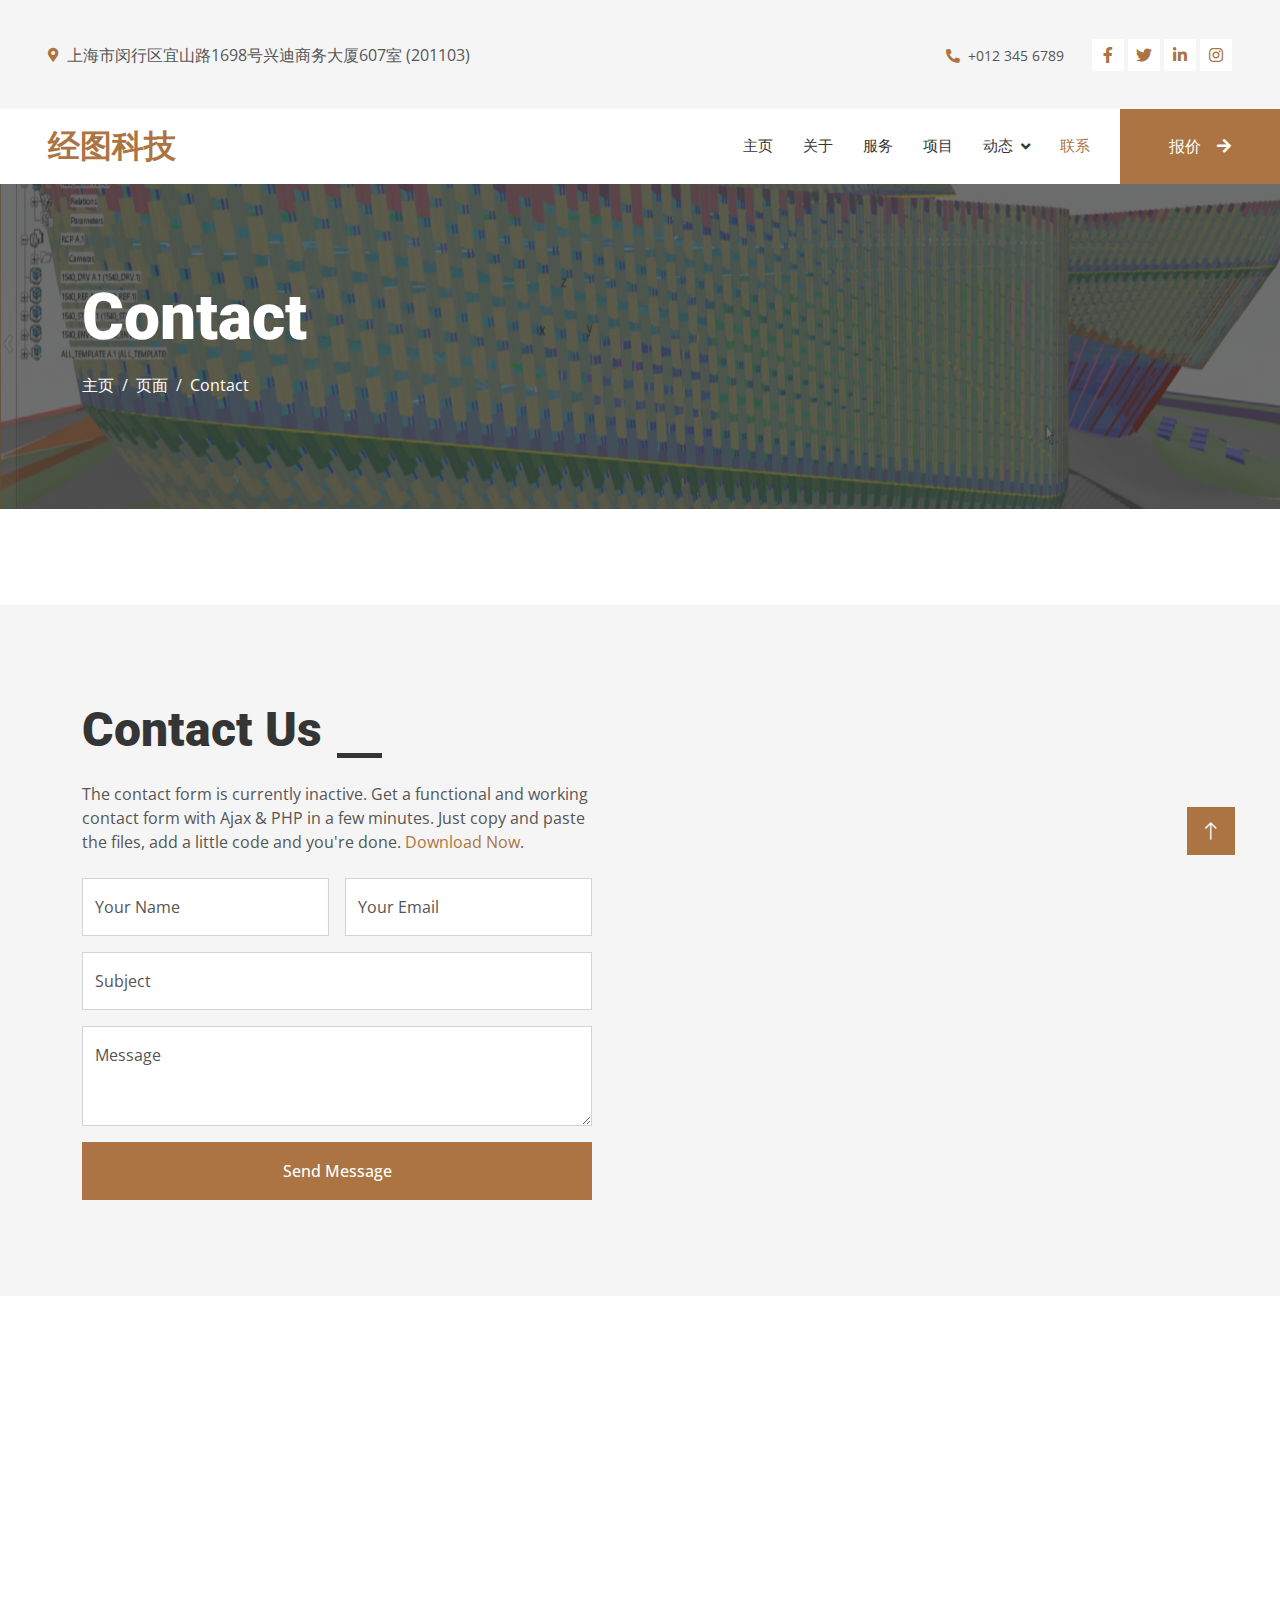
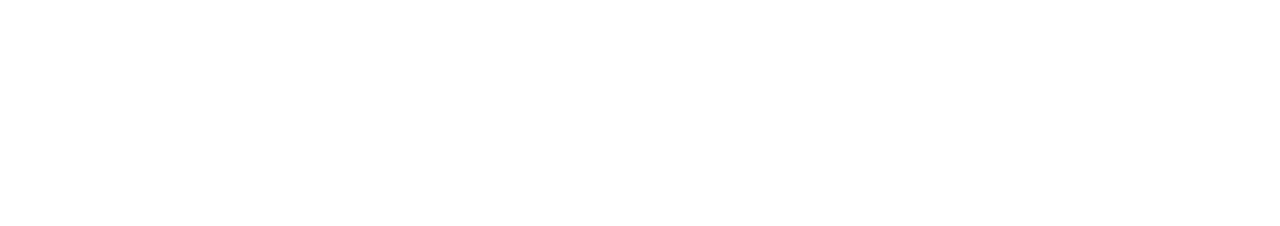
<file: contact.html>
<!DOCTYPE html>
<html lang="en">

<head>
    <meta charset="utf-8">
    <title>Woody - Carpenter Website Template</title>
    <meta content="width=device-width, initial-scale=1.0" name="viewport">
    <meta content="" name="keywords">
    <meta content="" name="description">

    <!-- Favicon -->
    <link href="img/favicon.ico" rel="icon">

    <!-- Google Web Fonts -->
    <link rel="preconnect" href="https://fonts.googleapis.com">
    <link rel="preconnect" href="https://fonts.gstatic.com" crossorigin>
    <link href="https://fonts.googleapis.com/css2?family=Open+Sans:wght@400;500&family=Roboto:wght@500;700;900&display=swap" rel="stylesheet"> 

    <!-- Icon Font Stylesheet -->
    <link href="https://cdnjs.cloudflare.com/ajax/libs/font-awesome/5.10.0/css/all.min.css" rel="stylesheet">
    <link href="https://cdn.jsdelivr.net/npm/bootstrap-icons@1.4.1/font/bootstrap-icons.css" rel="stylesheet">

    <!-- Libraries Stylesheet -->
    <link href="lib/animate/animate.min.css" rel="stylesheet">
    <link href="lib/owlcarousel/assets/owl.carousel.min.css" rel="stylesheet">
    <link href="lib/lightbox/css/lightbox.min.css" rel="stylesheet">

    <!-- Customized Bootstrap Stylesheet -->
    <link href="css/bootstrap.min.css" rel="stylesheet">

    <!-- Template Stylesheet -->
    <link href="css/style.css" rel="stylesheet">
</head>

<body>
    <!-- Spinner Start -->
    <div id="spinner" class="show bg-white position-fixed translate-middle w-100 vh-100 top-50 start-50 d-flex align-items-center justify-content-center">
        <div class="spinner-grow text-primary" style="width: 3rem; height: 3rem;" role="status">
            <span class="sr-only">Loading...</span>
        </div>
    </div>
    <!-- Spinner End -->


    <!-- Topbar Start -->
    <div class="container-fluid bg-light p-0">
        <div class="row gx-0 d-none d-lg-flex">
            <div class="col-lg-7 px-5 text-start">
                <div class="h-100 d-inline-flex align-items-center py-3 me-4">
                    <small class="fa fa-map-marker-alt text-primary me-2"></small>
                    上海市闵行区宜山路1698号兴迪商务大厦607室 (201103)
                </div>
                <div class="h-100 d-inline-flex align-items-center py-3">
                    <small class="far fa-clock text-primary me-2"></small>
                    <small>Mon - Fri : 09.00 AM - 09.00 PM</small>
                </div>
            </div>
            <div class="col-lg-5 px-5 text-end">
                <div class="h-100 d-inline-flex align-items-center py-3 me-4">
                    <small class="fa fa-phone-alt text-primary me-2"></small>
                    <small>+012 345 6789</small>
                </div>
                <div class="h-100 d-inline-flex align-items-center">
                    <a class="btn btn-sm-square bg-white text-primary me-1" href=""><i class="fab fa-facebook-f"></i></a>
                    <a class="btn btn-sm-square bg-white text-primary me-1" href=""><i class="fab fa-twitter"></i></a>
                    <a class="btn btn-sm-square bg-white text-primary me-1" href=""><i class="fab fa-linkedin-in"></i></a>
                    <a class="btn btn-sm-square bg-white text-primary me-0" href=""><i class="fab fa-instagram"></i></a>
                </div>
            </div>
        </div>
    </div>
    <!-- Topbar End -->


    <!-- Navbar Start -->
    <nav class="navbar navbar-expand-lg bg-white navbar-light sticky-top p-0">
        <a href="index.html" class="navbar-brand d-flex align-items-center px-4 px-lg-5">
            <h2 class="m-0 text-primary">经图科技</h2>
        </a>
        <button type="button" class="navbar-toggler me-4" data-bs-toggle="collapse" data-bs-target="#navbarCollapse">
            <span class="navbar-toggler-icon"></span>
        </button>
        <div class="collapse navbar-collapse" id="navbarCollapse">
            <div class="navbar-nav ms-auto p-4 p-lg-0">
                <a href="index.html" class="nav-item nav-link">主页</a>
                <a href="about.html" class="nav-item nav-link">关于</a>
                <a href="service.html" class="nav-item nav-link">服务</a>
                <a href="project.html" class="nav-item nav-link">项目</a>
                <div class="nav-item dropdown">
                    <a href="#" class="nav-link dropdown-toggle" data-bs-toggle="dropdown">动态</a>
                    <div class="dropdown-menu fade-up m-0">
                        <a href="feature.html" class="dropdown-item">专业技术</a>
                        <a href="quote.html" class="dropdown-item">免费报价</a>
                        <a href="team.html" class="dropdown-item">Our Team</a>
                        <a href="testimonial.html" class="dropdown-item">Testimonial</a>
                        <a href="404.html" class="dropdown-item">404 Page</a>
                    </div>
                </div>
                <a href="contact.html" class="nav-item nav-link active">联系</a>
            </div>
            <a href="" class="btn btn-primary py-4 px-lg-5 d-none d-lg-block">报价<i class="fa fa-arrow-right ms-3"></i></a>
        </div>
    </nav>
    <!-- Navbar End -->


    <!-- Page Header Start -->
    <div class="container-fluid page-header py-5 mb-5">
        <div class="container py-5">
            <h1 class="display-3 text-white mb-3 animated slideInDown">Contact</h1>
            <nav aria-label="breadcrumb animated slideInDown">
                <ol class="breadcrumb">
                    <li class="breadcrumb-item"><a class="text-white" href="#">主页</a></li>
                    <li class="breadcrumb-item"><a class="text-white" href="#">页面</a></li>
                    <li class="breadcrumb-item text-white active" aria-current="page">Contact</li>
                </ol>
            </nav>
        </div>
    </div>
    <!-- Page Header End -->


    <!-- Contact Start -->
    <div class="container-fluid bg-light overflow-hidden px-lg-0" style="margin: 6rem 0;">
        <div class="container contact px-lg-0">
            <div class="row g-0 mx-lg-0">
                <div class="col-lg-6 contact-text py-5 wow fadeIn" data-wow-delay="0.5s">
                    <div class="p-lg-5 ps-lg-0">
                        <div class="section-title text-start">
                            <h1 class="display-5 mb-4">Contact Us</h1>
                        </div>
                        <p class="mb-4">The contact form is currently inactive. Get a functional and working contact form with Ajax & PHP in a few minutes. Just copy and paste the files, add a little code and you're done. <a href="https://htmlcodex.com/contact-form">Download Now</a>.</p>
                        <form>
                            <div class="row g-3">
                                <div class="col-md-6">
                                    <div class="form-floating">
                                        <input type="text" class="form-control" id="name" placeholder="Your Name">
                                        <label for="name">Your Name</label>
                                    </div>
                                </div>
                                <div class="col-md-6">
                                    <div class="form-floating">
                                        <input type="email" class="form-control" id="email" placeholder="Your Email">
                                        <label for="email">Your Email</label>
                                    </div>
                                </div>
                                <div class="col-12">
                                    <div class="form-floating">
                                        <input type="text" class="form-control" id="subject" placeholder="Subject">
                                        <label for="subject">Subject</label>
                                    </div>
                                </div>
                                <div class="col-12">
                                    <div class="form-floating">
                                        <textarea class="form-control" placeholder="Leave a message here" id="message" style="height: 100px"></textarea>
                                        <label for="message">Message</label>
                                    </div>
                                </div>
                                <div class="col-12">
                                    <button class="btn btn-primary w-100 py-3" type="submit">Send Message</button>
                                </div>
                            </div>
                        </form>
                    </div>
                </div>
                <div class="col-lg-6 pe-lg-0" style="min-height: 400px;">
                    <div class="position-relative h-100">
                        <iframe class="position-absolute w-100 h-100" style="object-fit: cover;"
                        src="https://www.google.com/maps/embed?pb=!1m18!1m12!1m3!1d3001156.4288297426!2d-78.01371936852176!3d42.72876761954724!2m3!1f0!2f0!3f0!3m2!1i1024!2i768!4f13.1!3m3!1m2!1s0x4ccc4bf0f123a5a9%3A0xddcfc6c1de189567!2sNew%20York%2C%20USA!5e0!3m2!1sen!2sbd!4v1603794290143!5m2!1sen!2sbd"
                        frameborder="0" allowfullscreen="" aria-hidden="false"
                        tabindex="0"></iframe>
                    </div>
                </div>
            </div>
        </div>
    </div>
    <!-- Contact End -->


    <!-- Footer Start -->
    <div class="container-fluid bg-dark text-light footer pt-5 wow fadeIn" data-wow-delay="0.1s" style="margin-top: 6rem;">
        <div class="container py-5">
            <div class="row g-5">
                <div class="col-lg-3 col-md-6">
                    <h4 class="text-light mb-4">地址</h4>
                    <p class="mb-2"><i class="fa fa-map-marker-alt me-3"></i>上海市闵行区宜山路1698号兴迪商务大厦607室</p>
                    <p class="mb-2"><i class="fa fa-phone-alt me-3"></i>+012 345 67890</p>
                    <p class="mb-2"><i class="fa fa-envelope me-3"></i>info@king-tu.cn</p>
                    <div class="d-flex pt-2">
                        <a class="btn btn-outline-light btn-social" href=""><i class="fab fa-twitter"></i></a>
                        <a class="btn btn-outline-light btn-social" href=""><i class="fab fa-facebook-f"></i></a>
                        <a class="btn btn-outline-light btn-social" href=""><i class="fab fa-youtube"></i></a>
                        <a class="btn btn-outline-light btn-social" href=""><i class="fab fa-linkedin-in"></i></a>
                    </div>
                </div>
                <div class="col-lg-3 col-md-6">
                    <h4 class="text-light mb-4">服务</h4>
                    <a class="btn btn-link" href="">Air Freight</a>
                    <a class="btn btn-link" href="">Sea Freight</a>
                    <a class="btn btn-link" href="">Road Freight</a>
                    <a class="btn btn-link" href="">Logistic Solutions</a>
                    <a class="btn btn-link" href="">Industry solutions</a>
                </div>
                <div class="col-lg-3 col-md-6">
                    <h4 class="text-light mb-4">快速链接</h4>
                    <a class="btn btn-link" href="">关于我们</a>
                    <a class="btn btn-link" href="">联系我们</a>
                    <a class="btn btn-link" href="">服务</a>
                    <a class="btn btn-link" href="">Terms & Condition</a>
                    <a class="btn btn-link" href="">支持</a>
                </div>
                <div class="col-lg-3 col-md-6">
                    <h4 class="text-light mb-4">Newsletter</h4>
                    <p>Dolor amet sit justo amet elitr clita ipsum elitr est.</p>
                    <div class="position-relative mx-auto" style="max-width: 400px;">
                        <input class="form-control border-0 w-100 py-3 ps-4 pe-5" type="text" placeholder="Your email">
                        <button type="button" class="btn btn-primary py-2 position-absolute top-0 end-0 mt-2 me-2">SignUp</button>
                    </div>
                </div>
            </div>
        </div>
        <div class="container">
            <div class="copyright">
                <div class="row">
                    <div class="col-md-6 text-center text-md-start mb-3 mb-md-0">
                        &copy; <a class="border-bottom" href="#">KING-TU</a>, All Right Reserved.
                    </div>
                    <div class="col-md-6 text-center text-md-end">
                        <!--/*** This template is free as long as you keep the footer author’s credit link/attribution link/backlink. If you'd like to use the template without the footer author’s credit link/attribution link/backlink, you can purchase the Credit Removal License from "https://htmlcodex.com/credit-removal". Thank you for your support. ***/-->
                        Designed By <a class="border-bottom" href="https://htmlcodex.com">KING-TU INFO</a>
                    </div>
                </div>
            </div>
        </div>
    </div>
    <!-- Footer End -->


    <!-- Back to Top -->
    <a href="#" class="btn btn-lg btn-primary btn-lg-square rounded-0 back-to-top"><i class="bi bi-arrow-up"></i></a>


    <!-- JavaScript Libraries -->
    <script src="https://code.jquery.com/jquery-3.4.1.min.js"></script>
    <script src="https://cdn.jsdelivr.net/npm/bootstrap@5.0.0/dist/js/bootstrap.bundle.min.js"></script>
    <script src="lib/wow/wow.min.js"></script>
    <script src="lib/easing/easing.min.js"></script>
    <script src="lib/waypoints/waypoints.min.js"></script>
    <script src="lib/counterup/counterup.min.js"></script>
    <script src="lib/owlcarousel/owl.carousel.min.js"></script>

    <!-- Template Javascript -->
    <script src="js/main.js"></script>
</body>

</html>
</file>
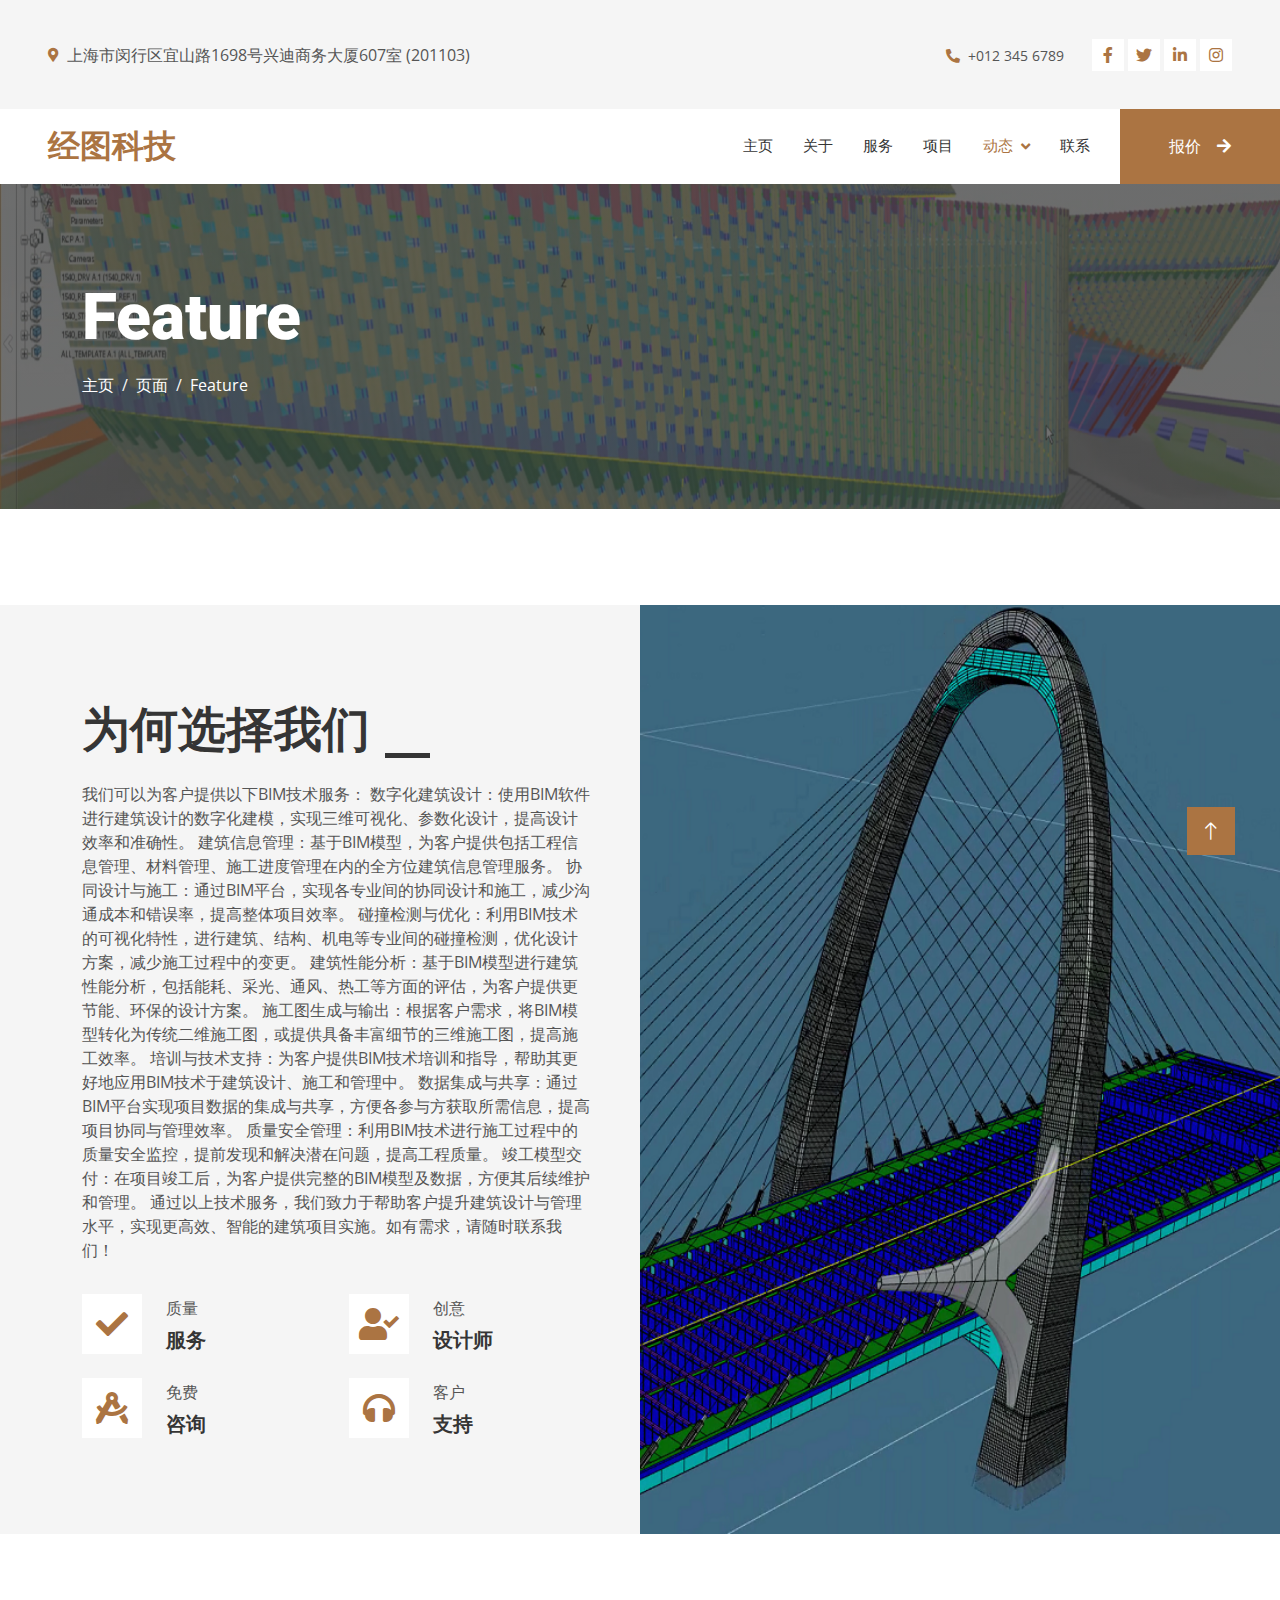
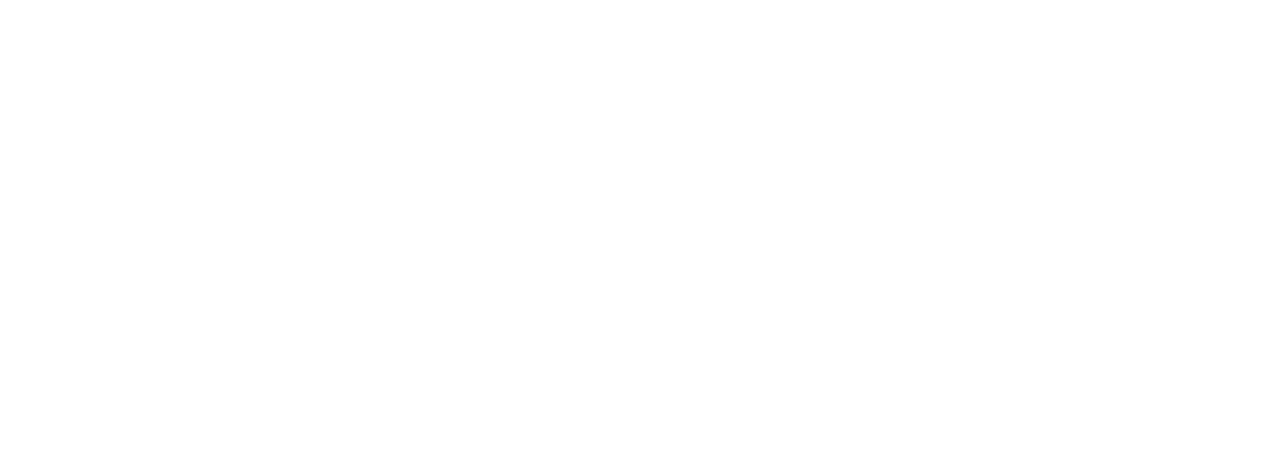
<file: feature.html>
<!DOCTYPE html>
<html lang="en">

<head>
    <meta charset="utf-8">
    <title>经图科技 - Carpenter Website Template</title>
    <meta content="width=device-width, initial-scale=1.0" name="viewport">
    <meta content="" name="keywords">
    <meta content="" name="description">

    <!-- Favicon -->
    <link href="img/favicon.ico" rel="icon">

    <!-- Google Web Fonts -->
    <link rel="preconnect" href="https://fonts.googleapis.com">
    <link rel="preconnect" href="https://fonts.gstatic.com" crossorigin>
    <link href="https://fonts.googleapis.com/css2?family=Open+Sans:wght@400;500&family=Roboto:wght@500;700;900&display=swap" rel="stylesheet"> 

    <!-- Icon Font Stylesheet -->
    <link href="https://cdnjs.cloudflare.com/ajax/libs/font-awesome/5.10.0/css/all.min.css" rel="stylesheet">
    <link href="https://cdn.jsdelivr.net/npm/bootstrap-icons@1.4.1/font/bootstrap-icons.css" rel="stylesheet">

    <!-- Libraries Stylesheet -->
    <link href="lib/animate/animate.min.css" rel="stylesheet">
    <link href="lib/owlcarousel/assets/owl.carousel.min.css" rel="stylesheet">
    <link href="lib/lightbox/css/lightbox.min.css" rel="stylesheet">

    <!-- Customized Bootstrap Stylesheet -->
    <link href="css/bootstrap.min.css" rel="stylesheet">

    <!-- Template Stylesheet -->
    <link href="css/style.css" rel="stylesheet">
</head>

<body>
    <!-- Spinner Start -->
    <div id="spinner" class="show bg-white position-fixed translate-middle w-100 vh-100 top-50 start-50 d-flex align-items-center justify-content-center">
        <div class="spinner-grow text-primary" style="width: 3rem; height: 3rem;" role="status">
            <span class="sr-only">Loading...</span>
        </div>
    </div>
    <!-- Spinner End -->


    <!-- Topbar Start -->
    <div class="container-fluid bg-light p-0">
        <div class="row gx-0 d-none d-lg-flex">
            <div class="col-lg-7 px-5 text-start">
                <div class="h-100 d-inline-flex align-items-center py-3 me-4">
                    <small class="fa fa-map-marker-alt text-primary me-2"></small>
                    上海市闵行区宜山路1698号兴迪商务大厦607室 (201103)
                </div>
                <div class="h-100 d-inline-flex align-items-center py-3">
                    <small class="far fa-clock text-primary me-2"></small>
                    <small>Mon - Fri : 09.00 AM - 09.00 PM</small>
                </div>
            </div>
            <div class="col-lg-5 px-5 text-end">
                <div class="h-100 d-inline-flex align-items-center py-3 me-4">
                    <small class="fa fa-phone-alt text-primary me-2"></small>
                    <small>+012 345 6789</small>
                </div>
                <div class="h-100 d-inline-flex align-items-center">
                    <a class="btn btn-sm-square bg-white text-primary me-1" href=""><i class="fab fa-facebook-f"></i></a>
                    <a class="btn btn-sm-square bg-white text-primary me-1" href=""><i class="fab fa-twitter"></i></a>
                    <a class="btn btn-sm-square bg-white text-primary me-1" href=""><i class="fab fa-linkedin-in"></i></a>
                    <a class="btn btn-sm-square bg-white text-primary me-0" href=""><i class="fab fa-instagram"></i></a>
                </div>
            </div>
        </div>
    </div>
    <!-- Topbar End -->


    <!-- Navbar Start -->
    <nav class="navbar navbar-expand-lg bg-white navbar-light sticky-top p-0">
        <a href="index.html" class="navbar-brand d-flex align-items-center px-4 px-lg-5">
            <h2 class="m-0 text-primary">经图科技</h2>
        </a>
        <button type="button" class="navbar-toggler me-4" data-bs-toggle="collapse" data-bs-target="#navbarCollapse">
            <span class="navbar-toggler-icon"></span>
        </button>
        <div class="collapse navbar-collapse" id="navbarCollapse">
            <div class="navbar-nav ms-auto p-4 p-lg-0">
                <a href="index.html" class="nav-item nav-link">主页</a>
                <a href="about.html" class="nav-item nav-link">关于</a>
                <a href="service.html" class="nav-item nav-link">服务</a>
                <a href="project.html" class="nav-item nav-link">项目</a>
                <div class="nav-item dropdown">
                    <a href="#" class="nav-link dropdown-toggle active" data-bs-toggle="dropdown">动态</a>
                    <div class="dropdown-menu fade-up m-0">
                        <a href="feature.html" class="dropdown-item active">专业技术</a>
                        <a href="quote.html" class="dropdown-item">免费报价</a>
                        <a href="team.html" class="dropdown-item">Our Team</a>
                        <a href="testimonial.html" class="dropdown-item">Testimonial</a>
                        <a href="404.html" class="dropdown-item">404 Page</a>
                    </div>
                </div>
                <a href="contact.html" class="nav-item nav-link">联系</a>
            </div>
            <a href="" class="btn btn-primary py-4 px-lg-5 d-none d-lg-block">报价<i class="fa fa-arrow-right ms-3"></i></a>
        </div>
    </nav>
    <!-- Navbar End -->


    <!-- Page Header Start -->
    <div class="container-fluid page-header py-5 mb-5">
        <div class="container py-5">
            <h1 class="display-3 text-white mb-3 animated slideInDown">Feature</h1>
            <nav aria-label="breadcrumb animated slideInDown">
                <ol class="breadcrumb">
                    <li class="breadcrumb-item"><a class="text-white" href="#">主页</a></li>
                    <li class="breadcrumb-item"><a class="text-white" href="#">页面</a></li>
                    <li class="breadcrumb-item text-white active" aria-current="page">Feature</li>
                </ol>
            </nav>
        </div>
    </div>
    <!-- Page Header End -->


    <!-- Feature Start -->
    <div class="container-fluid bg-light overflow-hidden px-lg-0" style="margin: 6rem 0;">
        <div class="container feature px-lg-0">
            <div class="row g-0 mx-lg-0">
                <div class="col-lg-6 feature-text py-5 wow fadeIn" data-wow-delay="0.5s">
                    <div class="p-lg-5 ps-lg-0">
                        <div class="section-title text-start">
                            <h1 class="display-5 mb-4">为何选择我们</h1>
                        </div>
                        <p class="mb-4 pb-2">我们可以为客户提供以下BIM技术服务：

    数字化建筑设计：使用BIM软件进行建筑设计的数字化建模，实现三维可视化、参数化设计，提高设计效率和准确性。
    建筑信息管理：基于BIM模型，为客户提供包括工程信息管理、材料管理、施工进度管理在内的全方位建筑信息管理服务。
    协同设计与施工：通过BIM平台，实现各专业间的协同设计和施工，减少沟通成本和错误率，提高整体项目效率。
    碰撞检测与优化：利用BIM技术的可视化特性，进行建筑、结构、机电等专业间的碰撞检测，优化设计方案，减少施工过程中的变更。
    建筑性能分析：基于BIM模型进行建筑性能分析，包括能耗、采光、通风、热工等方面的评估，为客户提供更节能、环保的设计方案。
    施工图生成与输出：根据客户需求，将BIM模型转化为传统二维施工图，或提供具备丰富细节的三维施工图，提高施工效率。
    培训与技术支持：为客户提供BIM技术培训和指导，帮助其更好地应用BIM技术于建筑设计、施工和管理中。
    数据集成与共享：通过BIM平台实现项目数据的集成与共享，方便各参与方获取所需信息，提高项目协同与管理效率。
    质量安全管理：利用BIM技术进行施工过程中的质量安全监控，提前发现和解决潜在问题，提高工程质量。
    竣工模型交付：在项目竣工后，为客户提供完整的BIM模型及数据，方便其后续维护和管理。

通过以上技术服务，我们致力于帮助客户提升建筑设计与管理水平，实现更高效、智能的建筑项目实施。如有需求，请随时联系我们！</p>
                        <div class="row g-4">
                            <div class="col-6">
                                <div class="d-flex align-items-center">
                                    <div class="d-flex flex-shrink-0 align-items-center justify-content-center bg-white" style="width: 60px; height: 60px;">
                                        <i class="fa fa-check fa-2x text-primary"></i>
                                    </div>
                                    <div class="ms-4">
                                        <p class="mb-2">质量</p>
                                        <h5 class="mb-0">服务</h5>
                                    </div>
                                </div>
                            </div>
                            <div class="col-6">
                                <div class="d-flex align-items-center">
                                    <div class="d-flex flex-shrink-0 align-items-center justify-content-center bg-white" style="width: 60px; height: 60px;">
                                        <i class="fa fa-user-check fa-2x text-primary"></i>
                                    </div>
                                    <div class="ms-4">
                                        <p class="mb-2">创意</p>
                                        <h5 class="mb-0">设计师</h5>
                                    </div>
                                </div>
                            </div>
                            <div class="col-6">
                                <div class="d-flex align-items-center">
                                    <div class="d-flex flex-shrink-0 align-items-center justify-content-center bg-white" style="width: 60px; height: 60px;">
                                        <i class="fa fa-drafting-compass fa-2x text-primary"></i>
                                    </div>
                                    <div class="ms-4">
                                        <p class="mb-2">免费</p>
                                        <h5 class="mb-0">咨询</h5>
                                    </div>
                                </div>
                            </div>
                            <div class="col-6">
                                <div class="d-flex align-items-center">
                                    <div class="d-flex flex-shrink-0 align-items-center justify-content-center bg-white" style="width: 60px; height: 60px;">
                                        <i class="fa fa-headphones fa-2x text-primary"></i>
                                    </div>
                                    <div class="ms-4">
                                        <p class="mb-2">客户</p>
                                        <h5 class="mb-0">支持</h5>
                                    </div>
                                </div>
                            </div>
                        </div>
                    </div>
                </div>
                <div class="col-lg-6 pe-lg-0" style="min-height: 400px;">
                    <div class="position-relative h-100">
                        <img class="position-absolute img-fluid w-100 h-100" src="img/feature-1.jpg" style="object-fit: cover;" alt="">
                    </div>
                </div>
            </div>
        </div>
    </div>
    <!-- Feature End -->
        

    <!-- Footer Start -->
    <div class="container-fluid bg-dark text-light footer mt-5 pt-5 wow fadeIn" data-wow-delay="0.1s">
        <div class="container py-5">
            <div class="row g-5">
                <div class="col-lg-3 col-md-6">
                    <h4 class="text-light mb-4">地址</h4>
                    <p class="mb-2"><i class="fa fa-map-marker-alt me-3"></i>上海市闵行区宜山路1698号兴迪商务大厦607室</p>
                    <p class="mb-2"><i class="fa fa-phone-alt me-3"></i>+012 345 67890</p>
                    <p class="mb-2"><i class="fa fa-envelope me-3"></i>info@king-tu.cn</p>
                    <div class="d-flex pt-2">
                        <a class="btn btn-outline-light btn-social" href=""><i class="fab fa-twitter"></i></a>
                        <a class="btn btn-outline-light btn-social" href=""><i class="fab fa-facebook-f"></i></a>
                        <a class="btn btn-outline-light btn-social" href=""><i class="fab fa-youtube"></i></a>
                        <a class="btn btn-outline-light btn-social" href=""><i class="fab fa-linkedin-in"></i></a>
                    </div>
                </div>
                <div class="col-lg-3 col-md-6">
                    <h4 class="text-light mb-4">服务</h4>
                    <a class="btn btn-link" href="">土木工程</a>
                    <a class="btn btn-link" href="">Furniture Remodeling</a>
                    <a class="btn btn-link" href="">Wooden Floor</a>
                    <a class="btn btn-link" href="">Wooden Furniture</a>
                    <a class="btn btn-link" href="">建筑结构</a>
                </div>
                <div class="col-lg-3 col-md-6">
                    <h4 class="text-light mb-4">快速链接</h4>
                    <a class="btn btn-link" href="">关于我们</a>
                    <a class="btn btn-link" href="">联系我们</a>
                    <a class="btn btn-link" href="">服务</a>
                    <a class="btn btn-link" href="">Terms & Condition</a>
                    <a class="btn btn-link" href="">支持</a>
                </div>
                <div class="col-lg-3 col-md-6">
                    <h4 class="text-light mb-4">Newsletter</h4>
                    <p>Dolor amet sit justo amet elitr clita ipsum elitr est.</p>
                    <div class="position-relative mx-auto" style="max-width: 400px;">
                        <input class="form-control border-0 w-100 py-3 ps-4 pe-5" type="text" placeholder="Your email">
                        <button type="button" class="btn btn-primary py-2 position-absolute top-0 end-0 mt-2 me-2">SignUp</button>
                    </div>
                </div>
            </div>
        </div>
        <div class="container">
            <div class="copyright">
                <div class="row">
                    <div class="col-md-6 text-center text-md-start mb-3 mb-md-0">
                        &copy; <a class="border-bottom" href="#">KING-TU</a>, All Right Reserved.
                    </div>
                    <div class="col-md-6 text-center text-md-end">
                        <!--/*** This template is free as long as you keep the footer author’s credit link/attribution link/backlink. If you'd like to use the template without the footer author’s credit link/attribution link/backlink, you can purchase the Credit Removal License from "https://htmlcodex.com/credit-removal". Thank you for your support. ***/-->
                        Designed By <a class="border-bottom" href="https://htmlcodex.com">KING-TU INFO</a>
                    </div>
                </div>
            </div>
        </div>
    </div>
    <!-- Footer End -->


    <!-- Back to Top -->
    <a href="#" class="btn btn-lg btn-primary btn-lg-square rounded-0 back-to-top"><i class="bi bi-arrow-up"></i></a>


    <!-- JavaScript Libraries -->
    <script src="https://code.jquery.com/jquery-3.4.1.min.js"></script>
    <script src="https://cdn.jsdelivr.net/npm/bootstrap@5.0.0/dist/js/bootstrap.bundle.min.js"></script>
    <script src="lib/wow/wow.min.js"></script>
    <script src="lib/easing/easing.min.js"></script>
    <script src="lib/waypoints/waypoints.min.js"></script>
    <script src="lib/counterup/counterup.min.js"></script>
    <script src="lib/owlcarousel/owl.carousel.min.js"></script>
    <script src="lib/isotope/isotope.pkgd.min.js"></script>
    <script src="lib/lightbox/js/lightbox.min.js"></script>

    <!-- Template Javascript -->
    <script src="js/main.js"></script>
</body>

</html>
</file>
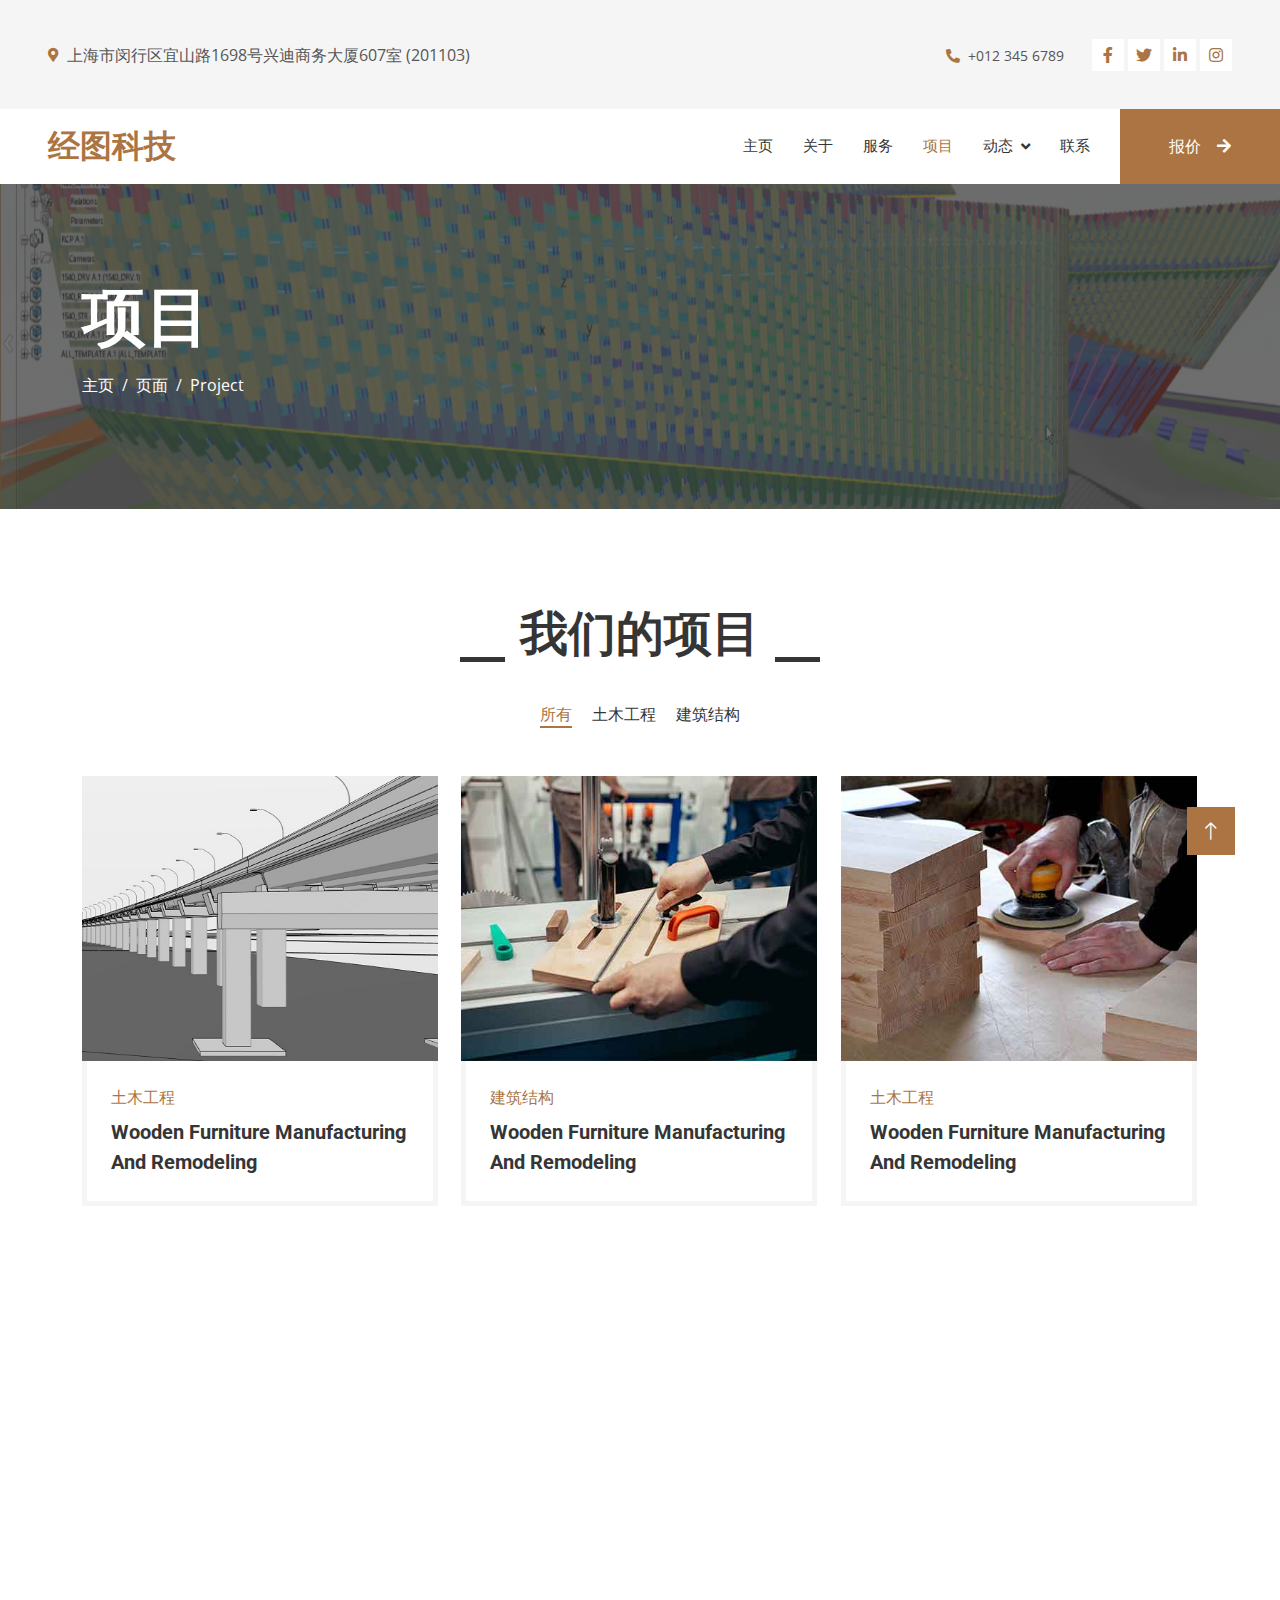
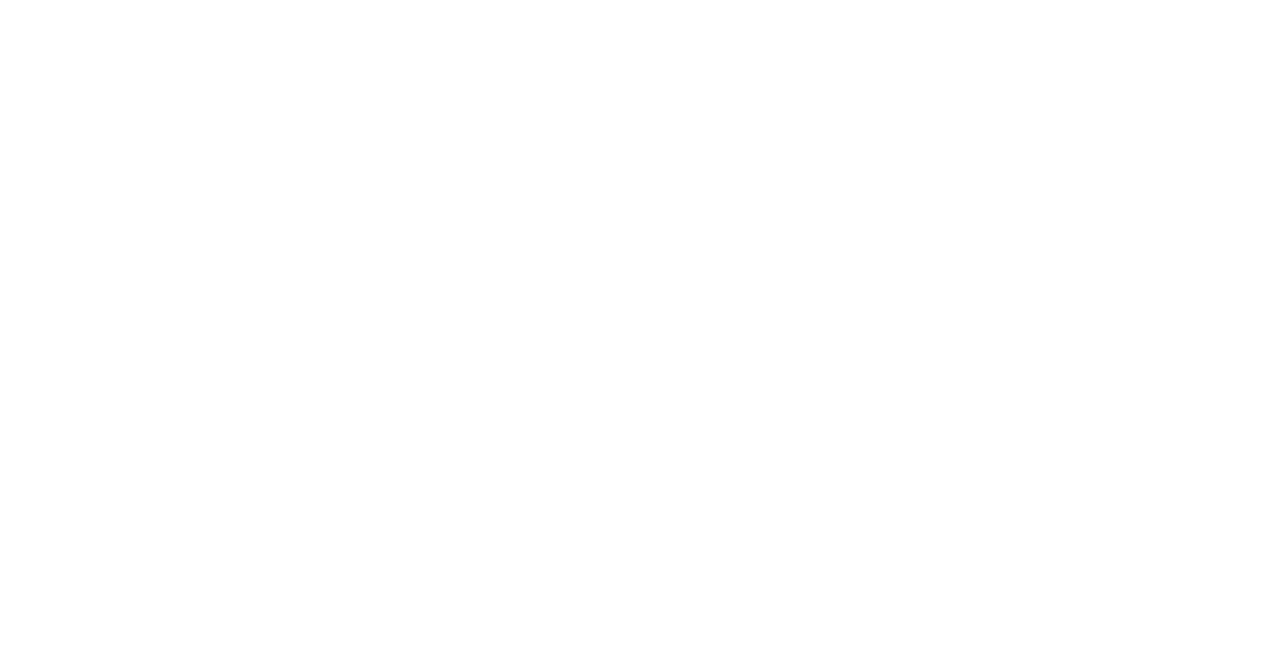
<file: project.html>
<!DOCTYPE html>
<html lang="en">

<head>
    <meta charset="utf-8">
    <title>经图科技 - Website</title>
    <meta content="width=device-width, initial-scale=1.0" name="viewport">
    <meta content="" name="keywords">
    <meta content="" name="description">

    <!-- Favicon -->
    <link href="img/favicon.ico" rel="icon">

    <!-- Google Web Fonts -->
    <link rel="preconnect" href="https://fonts.googleapis.com">
    <link rel="preconnect" href="https://fonts.gstatic.com" crossorigin>
    <link href="https://fonts.googleapis.com/css2?family=Open+Sans:wght@400;500&family=Roboto:wght@500;700;900&display=swap" rel="stylesheet"> 

    <!-- Icon Font Stylesheet -->
    <link href="https://cdnjs.cloudflare.com/ajax/libs/font-awesome/5.10.0/css/all.min.css" rel="stylesheet">
    <link href="https://cdn.jsdelivr.net/npm/bootstrap-icons@1.4.1/font/bootstrap-icons.css" rel="stylesheet">

    <!-- Libraries Stylesheet -->
    <link href="lib/animate/animate.min.css" rel="stylesheet">
    <link href="lib/owlcarousel/assets/owl.carousel.min.css" rel="stylesheet">
    <link href="lib/lightbox/css/lightbox.min.css" rel="stylesheet">

    <!-- Customized Bootstrap Stylesheet -->
    <link href="css/bootstrap.min.css" rel="stylesheet">

    <!-- Template Stylesheet -->
    <link href="css/style.css" rel="stylesheet">
</head>

<body>
    <!-- Spinner Start -->
    <div id="spinner" class="show bg-white position-fixed translate-middle w-100 vh-100 top-50 start-50 d-flex align-items-center justify-content-center">
        <div class="spinner-grow text-primary" style="width: 3rem; height: 3rem;" role="status">
            <span class="sr-only">Loading...</span>
        </div>
    </div>
    <!-- Spinner End -->


    <!-- Topbar Start -->
    <div class="container-fluid bg-light p-0">
        <div class="row gx-0 d-none d-lg-flex">
            <div class="col-lg-7 px-5 text-start">
                <div class="h-100 d-inline-flex align-items-center py-3 me-4">
                    <small class="fa fa-map-marker-alt text-primary me-2"></small>
                    上海市闵行区宜山路1698号兴迪商务大厦607室 (201103)
                </div>
                <div class="h-100 d-inline-flex align-items-center py-3">
                    <small class="far fa-clock text-primary me-2"></small>
                    <small>Mon - Fri : 09.00 AM - 09.00 PM</small>
                </div>
            </div>
            <div class="col-lg-5 px-5 text-end">
                <div class="h-100 d-inline-flex align-items-center py-3 me-4">
                    <small class="fa fa-phone-alt text-primary me-2"></small>
                    <small>+012 345 6789</small>
                </div>
                <div class="h-100 d-inline-flex align-items-center">
                    <a class="btn btn-sm-square bg-white text-primary me-1" href=""><i class="fab fa-facebook-f"></i></a>
                    <a class="btn btn-sm-square bg-white text-primary me-1" href=""><i class="fab fa-twitter"></i></a>
                    <a class="btn btn-sm-square bg-white text-primary me-1" href=""><i class="fab fa-linkedin-in"></i></a>
                    <a class="btn btn-sm-square bg-white text-primary me-0" href=""><i class="fab fa-instagram"></i></a>
                </div>
            </div>
        </div>
    </div>
    <!-- Topbar End -->


    <!-- Navbar Start -->
    <nav class="navbar navbar-expand-lg bg-white navbar-light sticky-top p-0">
        <a href="index.html" class="navbar-brand d-flex align-items-center px-4 px-lg-5">
            <h2 class="m-0 text-primary">经图科技</h2>
        </a>
        <button type="button" class="navbar-toggler me-4" data-bs-toggle="collapse" data-bs-target="#navbarCollapse">
            <span class="navbar-toggler-icon"></span>
        </button>
        <div class="collapse navbar-collapse" id="navbarCollapse">
            <div class="navbar-nav ms-auto p-4 p-lg-0">
                <a href="index.html" class="nav-item nav-link">主页</a>
                <a href="about.html" class="nav-item nav-link">关于</a>
                <a href="service.html" class="nav-item nav-link">服务</a>
                <a href="project.html" class="nav-item nav-link active">项目</a>
                <div class="nav-item dropdown">
                    <a href="#" class="nav-link dropdown-toggle" data-bs-toggle="dropdown">动态</a>
                    <div class="dropdown-menu fade-up m-0">
                        <a href="feature.html" class="dropdown-item">专业技术</a>
                        <a href="quote.html" class="dropdown-item">免费报价</a>
                        <a href="team.html" class="dropdown-item">Our Team</a>
                        <a href="testimonial.html" class="dropdown-item">Testimonial</a>
                        <a href="404.html" class="dropdown-item">404 Page</a>
                    </div>
                </div>
                <a href="contact.html" class="nav-item nav-link">联系</a>
            </div>
            <a href="" class="btn btn-primary py-4 px-lg-5 d-none d-lg-block">报价<i class="fa fa-arrow-right ms-3"></i></a>
        </div>
    </nav>
    <!-- Navbar End -->


    <!-- Page Header Start -->
    <div class="container-fluid page-header py-5 mb-5">
        <div class="container py-5">
            <h1 class="display-3 text-white mb-3 animated slideInDown">项目</h1>
            <nav aria-label="breadcrumb animated slideInDown">
                <ol class="breadcrumb">
                    <li class="breadcrumb-item"><a class="text-white" href="#">主页</a></li>
                    <li class="breadcrumb-item"><a class="text-white" href="#">页面</a></li>
                    <li class="breadcrumb-item text-white active" aria-current="page">Project</li>
                </ol>
            </nav>
        </div>
    </div>
    <!-- Page Header End -->


    <!-- Projects Start -->
    <div class="container-xxl py-5">
        <div class="container">
            <div class="section-title text-center">
                <h1 class="display-5 mb-5">我们的项目</h1>
            </div>
            <div class="row mt-n2 wow fadeInUp" data-wow-delay="0.3s">
                <div class="col-12 text-center">
                    <ul class="list-inline mb-5" id="portfolio-flters">
                        <li class="mx-2 active" data-filter="*">所有</li>
                        <li class="mx-2" data-filter=".first">土木工程</li>
                        <li class="mx-2" data-filter=".second">建筑结构</li>
                    </ul>
                </div>
            </div>
            <div class="row g-4 portfolio-container">
                <div class="col-lg-4 col-md-6 portfolio-item first wow fadeInUp" data-wow-delay="0.1s">
                    <div class="rounded overflow-hidden">
                        <div class="position-relative overflow-hidden">
                            <img class="img-fluid w-100" src="img/Projects/上海小箱梁项目/01.jpg" alt="">
                            <div class="portfolio-overlay">
                                <a class="btn btn-square btn-outline-light mx-1" href="img/Projects/上海小箱梁项目/1.jpg" data-lightbox="portfolio"><i class="fa fa-eye"></i></a>
                                <a class="btn btn-square btn-outline-light mx-1" href="img/Projects/上海小箱梁项目/2.jpg" data-lightbox="portfolio"><i class="fa fa-eye"></i></a>
                                <a class="btn btn-square btn-outline-light mx-1" href="img/Projects/上海小箱梁项目/3.jpg" data-lightbox="portfolio"><i class="fa fa-eye"></i></a>
                                <a class="btn btn-square btn-outline-light mx-1" href="img/Projects/上海小箱梁项目/4.jpg" data-lightbox="portfolio"><i class="fa fa-eye"></i></a>
                                <a class="btn btn-square btn-outline-light mx-1" href="img/Projects/上海小箱梁项目/5.jpg" data-lightbox="portfolio"><i class="fa fa-eye"></i></a>
                                <a class="btn btn-square btn-outline-light mx-1" href="img/Projects/上海小箱梁项目/6.jpg" data-lightbox="portfolio"><i class="fa fa-eye"></i></a>
                                <a class="btn btn-square btn-outline-light mx-1" href="img/Projects/上海小箱梁项目/7.jpg" data-lightbox="portfolio"><i class="fa fa-eye"></i></a>
                                <a class="btn btn-square btn-outline-light mx-1" href="img/Projects/上海小箱梁项目/8.jpg" data-lightbox="portfolio"><i class="fa fa-eye"></i></a>
                                <a class="btn btn-square btn-outline-light mx-1" href="img/Projects/上海小箱梁项目/9.jpg" data-lightbox="portfolio"><i class="fa fa-eye"></i></a>
                                <a class="btn btn-square btn-outline-light mx-1" href="img/Projects/上海小箱梁项目/10.jpg" data-lightbox="portfolio"><i class="fa fa-eye"></i></a>
                                <a class="btn btn-square btn-outline-light mx-1" href=""><i class="fa fa-link"></i></a>
                            </div>
                        </div>
                        <div class="border border-5 border-light border-top-0 p-4">
                            <p class="text-primary fw-medium mb-2">土木工程</p>
                            <h5 class="lh-base mb-0">Wooden Furniture Manufacturing And Remodeling</a>
                        </div>
                    </div>
                </div>
                <div class="col-lg-4 col-md-6 portfolio-item second wow fadeInUp" data-wow-delay="0.3s">
                    <div class="rounded overflow-hidden">
                        <div class="position-relative overflow-hidden">
                            <img class="img-fluid w-100" src="img/portfolio-2.jpg" alt="">
                            <div class="portfolio-overlay">
                                <a class="btn btn-square btn-outline-light mx-1" href="img/portfolio-2.jpg" data-lightbox="portfolio"><i class="fa fa-eye"></i></a>
                                <a class="btn btn-square btn-outline-light mx-1" href=""><i class="fa fa-link"></i></a>
                            </div>
                        </div>
                        <div class="border border-5 border-light border-top-0 p-4">
                            <p class="text-primary fw-medium mb-2">建筑结构</p>
                            <h5 class="lh-base mb-0">Wooden Furniture Manufacturing And Remodeling</a>
                        </div>
                    </div>
                </div>
                <div class="col-lg-4 col-md-6 portfolio-item first wow fadeInUp" data-wow-delay="0.5s">
                    <div class="rounded overflow-hidden">
                        <div class="position-relative overflow-hidden">
                            <img class="img-fluid w-100" src="img/portfolio-3.jpg" alt="">
                            <div class="portfolio-overlay">
                                <a class="btn btn-square btn-outline-light mx-1" href="img/portfolio-3.jpg" data-lightbox="portfolio"><i class="fa fa-eye"></i></a>
                                <a class="btn btn-square btn-outline-light mx-1" href=""><i class="fa fa-link"></i></a>
                            </div>
                        </div>
                        <div class="border border-5 border-light border-top-0 p-4">
                            <p class="text-primary fw-medium mb-2">土木工程</p>
                            <h5 class="lh-base mb-0">Wooden Furniture Manufacturing And Remodeling</a>
                        </div>
                    </div>
                </div>
                <div class="col-lg-4 col-md-6 portfolio-item second wow fadeInUp" data-wow-delay="0.1s">
                    <div class="rounded overflow-hidden">
                        <div class="position-relative overflow-hidden">
                            <img class="img-fluid w-100" src="img/portfolio-4.jpg" alt="">
                            <div class="portfolio-overlay">
                                <a class="btn btn-square btn-outline-light mx-1" href="img/portfolio-4.jpg" data-lightbox="portfolio"><i class="fa fa-eye"></i></a>
                                <a class="btn btn-square btn-outline-light mx-1" href=""><i class="fa fa-link"></i></a>
                            </div>
                        </div>
                        <div class="border border-5 border-light border-top-0 p-4">
                            <p class="text-primary fw-medium mb-2">建筑结构</p>
                            <h5 class="lh-base mb-0">Wooden Furniture Manufacturing And Remodeling</a>
                        </div>
                    </div>
                </div>
                <div class="col-lg-4 col-md-6 portfolio-item first wow fadeInUp" data-wow-delay="0.3s">
                    <div class="rounded overflow-hidden">
                        <div class="position-relative overflow-hidden">
                            <img class="img-fluid w-100" src="img/portfolio-5.jpg" alt="">
                            <div class="portfolio-overlay">
                                <a class="btn btn-square btn-outline-light mx-1" href="img/portfolio-5.jpg" data-lightbox="portfolio"><i class="fa fa-eye"></i></a>
                                <a class="btn btn-square btn-outline-light mx-1" href=""><i class="fa fa-link"></i></a>
                            </div>
                        </div>
                        <div class="border border-5 border-light border-top-0 p-4">
                            <p class="text-primary fw-medium mb-2">土木工程</p>
                            <h5 class="lh-base mb-0">Wooden Furniture Manufacturing And Remodeling</a>
                        </div>
                    </div>
                </div>
                <div class="col-lg-4 col-md-6 portfolio-item second wow fadeInUp" data-wow-delay="0.5s">
                    <div class="rounded overflow-hidden">
                        <div class="position-relative overflow-hidden">
                            <img class="img-fluid w-100" src="img/portfolio-6.jpg" alt="">
                            <div class="portfolio-overlay">
                                <a class="btn btn-square btn-outline-light mx-1" href="img/portfolio-6.jpg" data-lightbox="portfolio"><i class="fa fa-eye"></i></a>
                                <a class="btn btn-square btn-outline-light mx-1" href=""><i class="fa fa-link"></i></a>
                            </div>
                        </div>
                        <div class="border border-5 border-light border-top-0 p-4">
                            <p class="text-primary fw-medium mb-2">建筑结构</p>
                            <h5 class="lh-base mb-0">Wooden Furniture Manufacturing And Remodeling</a>
                        </div>
                    </div>
                </div>
            </div>
        </div>
    </div>
    <!-- Projects End -->
        

    <!-- Footer Start -->
    <div class="container-fluid bg-dark text-light footer mt-5 pt-5 wow fadeIn" data-wow-delay="0.1s">
        <div class="container py-5">
            <div class="row g-5">
                <div class="col-lg-3 col-md-6">
                    <h4 class="text-light mb-4">地址</h4>
                    <p class="mb-2"><i class="fa fa-map-marker-alt me-3"></i>上海市闵行区宜山路1698号兴迪商务大厦607室</p>
                    <p class="mb-2"><i class="fa fa-phone-alt me-3"></i>+012 345 67890</p>
                    <p class="mb-2"><i class="fa fa-envelope me-3"></i>info@king-tu.cn</p>
                    <div class="d-flex pt-2">
                        <a class="btn btn-outline-light btn-social" href=""><i class="fab fa-twitter"></i></a>
                        <a class="btn btn-outline-light btn-social" href=""><i class="fab fa-facebook-f"></i></a>
                        <a class="btn btn-outline-light btn-social" href=""><i class="fab fa-youtube"></i></a>
                        <a class="btn btn-outline-light btn-social" href=""><i class="fab fa-linkedin-in"></i></a>
                    </div>
                </div>
                <div class="col-lg-3 col-md-6">
                    <h4 class="text-light mb-4">服务</h4>
                    <a class="btn btn-link" href="">土木工程</a>
                    <a class="btn btn-link" href="">Furniture Remodeling</a>
                    <a class="btn btn-link" href="">Wooden Floor</a>
                    <a class="btn btn-link" href="">Wooden Furniture</a>
                    <a class="btn btn-link" href="">建筑结构</a>
                </div>
                <div class="col-lg-3 col-md-6">
                    <h4 class="text-light mb-4">快速链接</h4>
                    <a class="btn btn-link" href="">关于我们</a>
                    <a class="btn btn-link" href="">联系我们</a>
                    <a class="btn btn-link" href="">服务</a>
                    <a class="btn btn-link" href="">Terms & Condition</a>
                    <a class="btn btn-link" href="">支持</a>
                </div>
                <div class="col-lg-3 col-md-6">
                    <h4 class="text-light mb-4">Newsletter</h4>
                    <p>Dolor amet sit justo amet elitr clita ipsum elitr est.</p>
                    <div class="position-relative mx-auto" style="max-width: 400px;">
                        <input class="form-control border-0 w-100 py-3 ps-4 pe-5" type="text" placeholder="Your email">
                        <button type="button" class="btn btn-primary py-2 position-absolute top-0 end-0 mt-2 me-2">SignUp</button>
                    </div>
                </div>
            </div>
        </div>
        <div class="container">
            <div class="copyright">
                <div class="row">
                    <div class="col-md-6 text-center text-md-start mb-3 mb-md-0">
                        &copy; <a class="border-bottom" href="#">KING-TU</a>, All Right Reserved.
                    </div>
                    <div class="col-md-6 text-center text-md-end">
                        <!--/*** This template is free as long as you keep the footer author’s credit link/attribution link/backlink. If you'd like to use the template without the footer author’s credit link/attribution link/backlink, you can purchase the Credit Removal License from "https://htmlcodex.com/credit-removal". Thank you for your support. ***/-->
                        Designed By <a class="border-bottom" href="https://htmlcodex.com">KING-TU INFO</a>
                    </div>
                </div>
            </div>
        </div>
    </div>
    <!-- Footer End -->


    <!-- Back to Top -->
    <a href="#" class="btn btn-lg btn-primary btn-lg-square rounded-0 back-to-top"><i class="bi bi-arrow-up"></i></a>


    <!-- JavaScript Libraries -->
    <script src="https://code.jquery.com/jquery-3.4.1.min.js"></script>
    <script src="https://cdn.jsdelivr.net/npm/bootstrap@5.0.0/dist/js/bootstrap.bundle.min.js"></script>
    <script src="lib/wow/wow.min.js"></script>
    <script src="lib/easing/easing.min.js"></script>
    <script src="lib/waypoints/waypoints.min.js"></script>
    <script src="lib/counterup/counterup.min.js"></script>
    <script src="lib/owlcarousel/owl.carousel.min.js"></script>
    <script src="lib/isotope/isotope.pkgd.min.js"></script>
    <script src="lib/lightbox/js/lightbox.min.js"></script>

    <!-- Template Javascript -->
    <script src="js/main.js"></script>
</body>

</html>
</file>
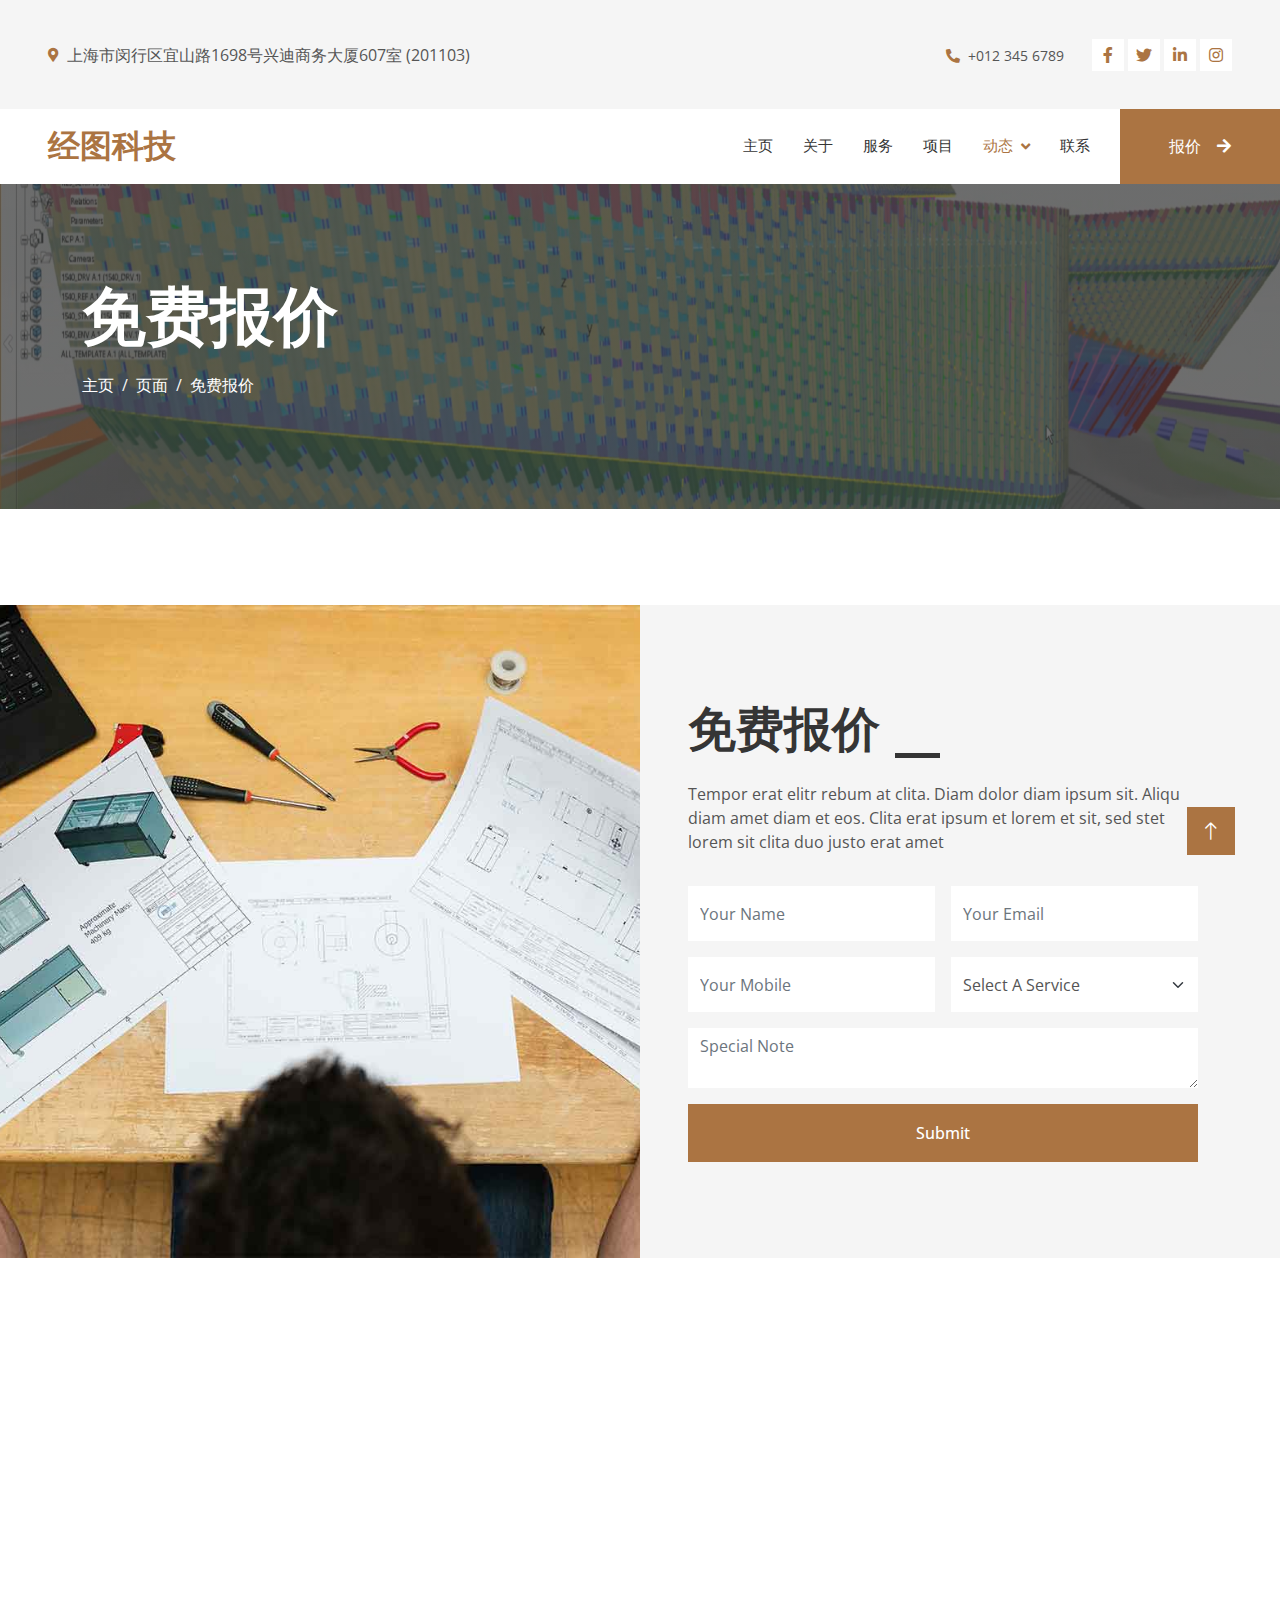
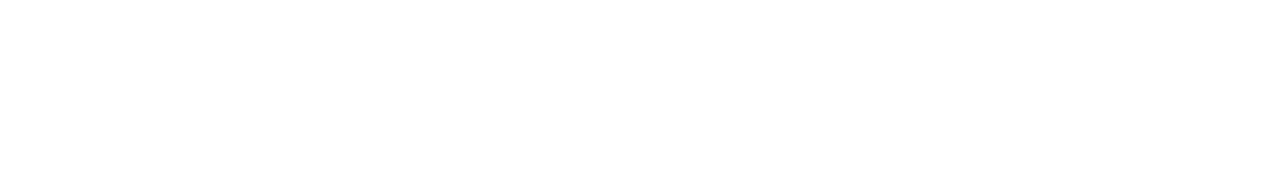
<file: quote.html>
<!DOCTYPE html>
<html lang="en">

<head>
    <meta charset="utf-8">
    <title>经图科技 - Carpenter Website Template</title>
    <meta content="width=device-width, initial-scale=1.0" name="viewport">
    <meta content="" name="keywords">
    <meta content="" name="description">

    <!-- Favicon -->
    <link href="img/favicon.ico" rel="icon">

    <!-- Google Web Fonts -->
    <link rel="preconnect" href="https://fonts.googleapis.com">
    <link rel="preconnect" href="https://fonts.gstatic.com" crossorigin>
    <link href="https://fonts.googleapis.com/css2?family=Open+Sans:wght@400;500&family=Roboto:wght@500;700;900&display=swap" rel="stylesheet"> 

    <!-- Icon Font Stylesheet -->
    <link href="https://cdnjs.cloudflare.com/ajax/libs/font-awesome/5.10.0/css/all.min.css" rel="stylesheet">
    <link href="https://cdn.jsdelivr.net/npm/bootstrap-icons@1.4.1/font/bootstrap-icons.css" rel="stylesheet">

    <!-- Libraries Stylesheet -->
    <link href="lib/animate/animate.min.css" rel="stylesheet">
    <link href="lib/owlcarousel/assets/owl.carousel.min.css" rel="stylesheet">
    <link href="lib/lightbox/css/lightbox.min.css" rel="stylesheet">

    <!-- Customized Bootstrap Stylesheet -->
    <link href="css/bootstrap.min.css" rel="stylesheet">

    <!-- Template Stylesheet -->
    <link href="css/style.css" rel="stylesheet">
</head>

<body>
    <!-- Spinner Start -->
    <div id="spinner" class="show bg-white position-fixed translate-middle w-100 vh-100 top-50 start-50 d-flex align-items-center justify-content-center">
        <div class="spinner-grow text-primary" style="width: 3rem; height: 3rem;" role="status">
            <span class="sr-only">Loading...</span>
        </div>
    </div>
    <!-- Spinner End -->


    <!-- Topbar Start -->
    <div class="container-fluid bg-light p-0">
        <div class="row gx-0 d-none d-lg-flex">
            <div class="col-lg-7 px-5 text-start">
                <div class="h-100 d-inline-flex align-items-center py-3 me-4">
                    <small class="fa fa-map-marker-alt text-primary me-2"></small>
                    上海市闵行区宜山路1698号兴迪商务大厦607室 (201103)
                </div>
                <div class="h-100 d-inline-flex align-items-center py-3">
                    <small class="far fa-clock text-primary me-2"></small>
                    <small>Mon - Fri : 09.00 AM - 09.00 PM</small>
                </div>
            </div>
            <div class="col-lg-5 px-5 text-end">
                <div class="h-100 d-inline-flex align-items-center py-3 me-4">
                    <small class="fa fa-phone-alt text-primary me-2"></small>
                    <small>+012 345 6789</small>
                </div>
                <div class="h-100 d-inline-flex align-items-center">
                    <a class="btn btn-sm-square bg-white text-primary me-1" href=""><i class="fab fa-facebook-f"></i></a>
                    <a class="btn btn-sm-square bg-white text-primary me-1" href=""><i class="fab fa-twitter"></i></a>
                    <a class="btn btn-sm-square bg-white text-primary me-1" href=""><i class="fab fa-linkedin-in"></i></a>
                    <a class="btn btn-sm-square bg-white text-primary me-0" href=""><i class="fab fa-instagram"></i></a>
                </div>
            </div>
        </div>
    </div>
    <!-- Topbar End -->


    <!-- Navbar Start -->
    <nav class="navbar navbar-expand-lg bg-white navbar-light sticky-top p-0">
        <a href="index.html" class="navbar-brand d-flex align-items-center px-4 px-lg-5">
            <h2 class="m-0 text-primary">经图科技</h2>
        </a>
        <button type="button" class="navbar-toggler me-4" data-bs-toggle="collapse" data-bs-target="#navbarCollapse">
            <span class="navbar-toggler-icon"></span>
        </button>
        <div class="collapse navbar-collapse" id="navbarCollapse">
            <div class="navbar-nav ms-auto p-4 p-lg-0">
                <a href="index.html" class="nav-item nav-link">主页</a>
                <a href="about.html" class="nav-item nav-link">关于</a>
                <a href="service.html" class="nav-item nav-link">服务</a>
                <a href="project.html" class="nav-item nav-link">项目</a>
                <div class="nav-item dropdown">
                    <a href="#" class="nav-link dropdown-toggle active" data-bs-toggle="dropdown">动态</a>
                    <div class="dropdown-menu fade-up m-0">
                        <a href="feature.html" class="dropdown-item">专业技术</a>
                        <a href="quote.html" class="dropdown-item active">免费报价</a>
                        <a href="team.html" class="dropdown-item">Our Team</a>
                        <a href="testimonial.html" class="dropdown-item">Testimonial</a>
                        <a href="404.html" class="dropdown-item">404 Page</a>
                    </div>
                </div>
                <a href="contact.html" class="nav-item nav-link">联系</a>
            </div>
            <a href="" class="btn btn-primary py-4 px-lg-5 d-none d-lg-block">报价<i class="fa fa-arrow-right ms-3"></i></a>
        </div>
    </nav>
    <!-- Navbar End -->


    <!-- Page Header Start -->
    <div class="container-fluid page-header py-5 mb-5">
        <div class="container py-5">
            <h1 class="display-3 text-white mb-3 animated slideInDown">免费报价</h1>
            <nav aria-label="breadcrumb animated slideInDown">
                <ol class="breadcrumb">
                    <li class="breadcrumb-item"><a class="text-white" href="#">主页</a></li>
                    <li class="breadcrumb-item"><a class="text-white" href="#">页面</a></li>
                    <li class="breadcrumb-item text-white active" aria-current="page">免费报价</li>
                </ol>
            </nav>
        </div>
    </div>
    <!-- Page Header End -->


    <!-- Quote Start -->
    <div class="container-fluid bg-light overflow-hidden px-lg-0" style="margin: 6rem 0;">
        <div class="container quote px-lg-0">
            <div class="row g-0 mx-lg-0">
                <div class="col-lg-6 ps-lg-0" style="min-height: 400px;">
                    <div class="position-relative h-100">
                        <img class="position-absolute img-fluid w-100 h-100" src="img/quote.jpg" style="object-fit: cover;" alt="">
                    </div>
                </div>
                <div class="col-lg-6 quote-text py-5 wow fadeIn" data-wow-delay="0.5s">
                    <div class="p-lg-5 pe-lg-0">
                        <div class="section-title text-start">
                            <h1 class="display-5 mb-4">免费报价</h1>
                        </div>
                        <p class="mb-4 pb-2">Tempor erat elitr rebum at clita. Diam dolor diam ipsum sit. Aliqu diam amet diam et eos. Clita erat ipsum et lorem et sit, sed stet lorem sit clita duo justo erat amet</p>
                        <form>
                            <div class="row g-3">
                                <div class="col-12 col-sm-6">
                                    <input type="text" class="form-control border-0" placeholder="Your Name" style="height: 55px;">
                                </div>
                                <div class="col-12 col-sm-6">
                                    <input type="email" class="form-control border-0" placeholder="Your Email" style="height: 55px;">
                                </div>
                                <div class="col-12 col-sm-6">
                                    <input type="text" class="form-control border-0" placeholder="Your Mobile" style="height: 55px;">
                                </div>
                                <div class="col-12 col-sm-6">
                                    <select class="form-select border-0" style="height: 55px;">
                                        <option selected>Select A Service</option>
                                        <option value="1">Service 1</option>
                                        <option value="2">Service 2</option>
                                        <option value="3">Service 3</option>
                                    </select>
                                </div>
                                <div class="col-12">
                                    <textarea class="form-control border-0" placeholder="Special Note"></textarea>
                                </div>
                                <div class="col-12">
                                    <button class="btn btn-primary w-100 py-3" type="submit">Submit</button>
                                </div>
                            </div>
                        </form>
                    </div>
                </div>
            </div>
        </div>
    </div>
    <!-- Quote End -->
        

    <!-- Footer Start -->
    <div class="container-fluid bg-dark text-light footer mt-5 pt-5 wow fadeIn" data-wow-delay="0.1s">
        <div class="container py-5">
            <div class="row g-5">
                <div class="col-lg-3 col-md-6">
                    <h4 class="text-light mb-4">地址</h4>
                    <p class="mb-2"><i class="fa fa-map-marker-alt me-3"></i>上海市闵行区宜山路1698号兴迪商务大厦607室</p>
                    <p class="mb-2"><i class="fa fa-phone-alt me-3"></i>+012 345 67890</p>
                    <p class="mb-2"><i class="fa fa-envelope me-3"></i>info@king-tu.cn</p>
                    <div class="d-flex pt-2">
                        <a class="btn btn-outline-light btn-social" href=""><i class="fab fa-twitter"></i></a>
                        <a class="btn btn-outline-light btn-social" href=""><i class="fab fa-facebook-f"></i></a>
                        <a class="btn btn-outline-light btn-social" href=""><i class="fab fa-youtube"></i></a>
                        <a class="btn btn-outline-light btn-social" href=""><i class="fab fa-linkedin-in"></i></a>
                    </div>
                </div>
                <div class="col-lg-3 col-md-6">
                    <h4 class="text-light mb-4">服务</h4>
                    <a class="btn btn-link" href="">土木工程</a>
                    <a class="btn btn-link" href="">Furniture Remodeling</a>
                    <a class="btn btn-link" href="">Wooden Floor</a>
                    <a class="btn btn-link" href="">Wooden Furniture</a>
                    <a class="btn btn-link" href="">建筑结构</a>
                </div>
                <div class="col-lg-3 col-md-6">
                    <h4 class="text-light mb-4">快速链接</h4>
                    <a class="btn btn-link" href="">关于我们</a>
                    <a class="btn btn-link" href="">联系我们</a>
                    <a class="btn btn-link" href="">服务</a>
                    <a class="btn btn-link" href="">Terms & Condition</a>
                    <a class="btn btn-link" href="">支持</a>
                </div>
                <div class="col-lg-3 col-md-6">
                    <h4 class="text-light mb-4">Newsletter</h4>
                    <p>Dolor amet sit justo amet elitr clita ipsum elitr est.</p>
                    <div class="position-relative mx-auto" style="max-width: 400px;">
                        <input class="form-control border-0 w-100 py-3 ps-4 pe-5" type="text" placeholder="Your email">
                        <button type="button" class="btn btn-primary py-2 position-absolute top-0 end-0 mt-2 me-2">SignUp</button>
                    </div>
                </div>
            </div>
        </div>
        <div class="container">
            <div class="copyright">
                <div class="row">
                    <div class="col-md-6 text-center text-md-start mb-3 mb-md-0">
                        &copy; <a class="border-bottom" href="#">KING-TU</a>, All Right Reserved.
                    </div>
                    <div class="col-md-6 text-center text-md-end">
                        <!--/*** This template is free as long as you keep the footer author’s credit link/attribution link/backlink. If you'd like to use the template without the footer author’s credit link/attribution link/backlink, you can purchase the Credit Removal License from "https://htmlcodex.com/credit-removal". Thank you for your support. ***/-->
                        Designed By <a class="border-bottom" href="https://htmlcodex.com">KING-TU INFO</a>
                    </div>
                </div>
            </div>
        </div>
    </div>
    <!-- Footer End -->


    <!-- Back to Top -->
    <a href="#" class="btn btn-lg btn-primary btn-lg-square rounded-0 back-to-top"><i class="bi bi-arrow-up"></i></a>


    <!-- JavaScript Libraries -->
    <script src="https://code.jquery.com/jquery-3.4.1.min.js"></script>
    <script src="https://cdn.jsdelivr.net/npm/bootstrap@5.0.0/dist/js/bootstrap.bundle.min.js"></script>
    <script src="lib/wow/wow.min.js"></script>
    <script src="lib/easing/easing.min.js"></script>
    <script src="lib/waypoints/waypoints.min.js"></script>
    <script src="lib/counterup/counterup.min.js"></script>
    <script src="lib/owlcarousel/owl.carousel.min.js"></script>
    <script src="lib/isotope/isotope.pkgd.min.js"></script>
    <script src="lib/lightbox/js/lightbox.min.js"></script>

    <!-- Template Javascript -->
    <script src="js/main.js"></script>
</body>

</html>
</file>
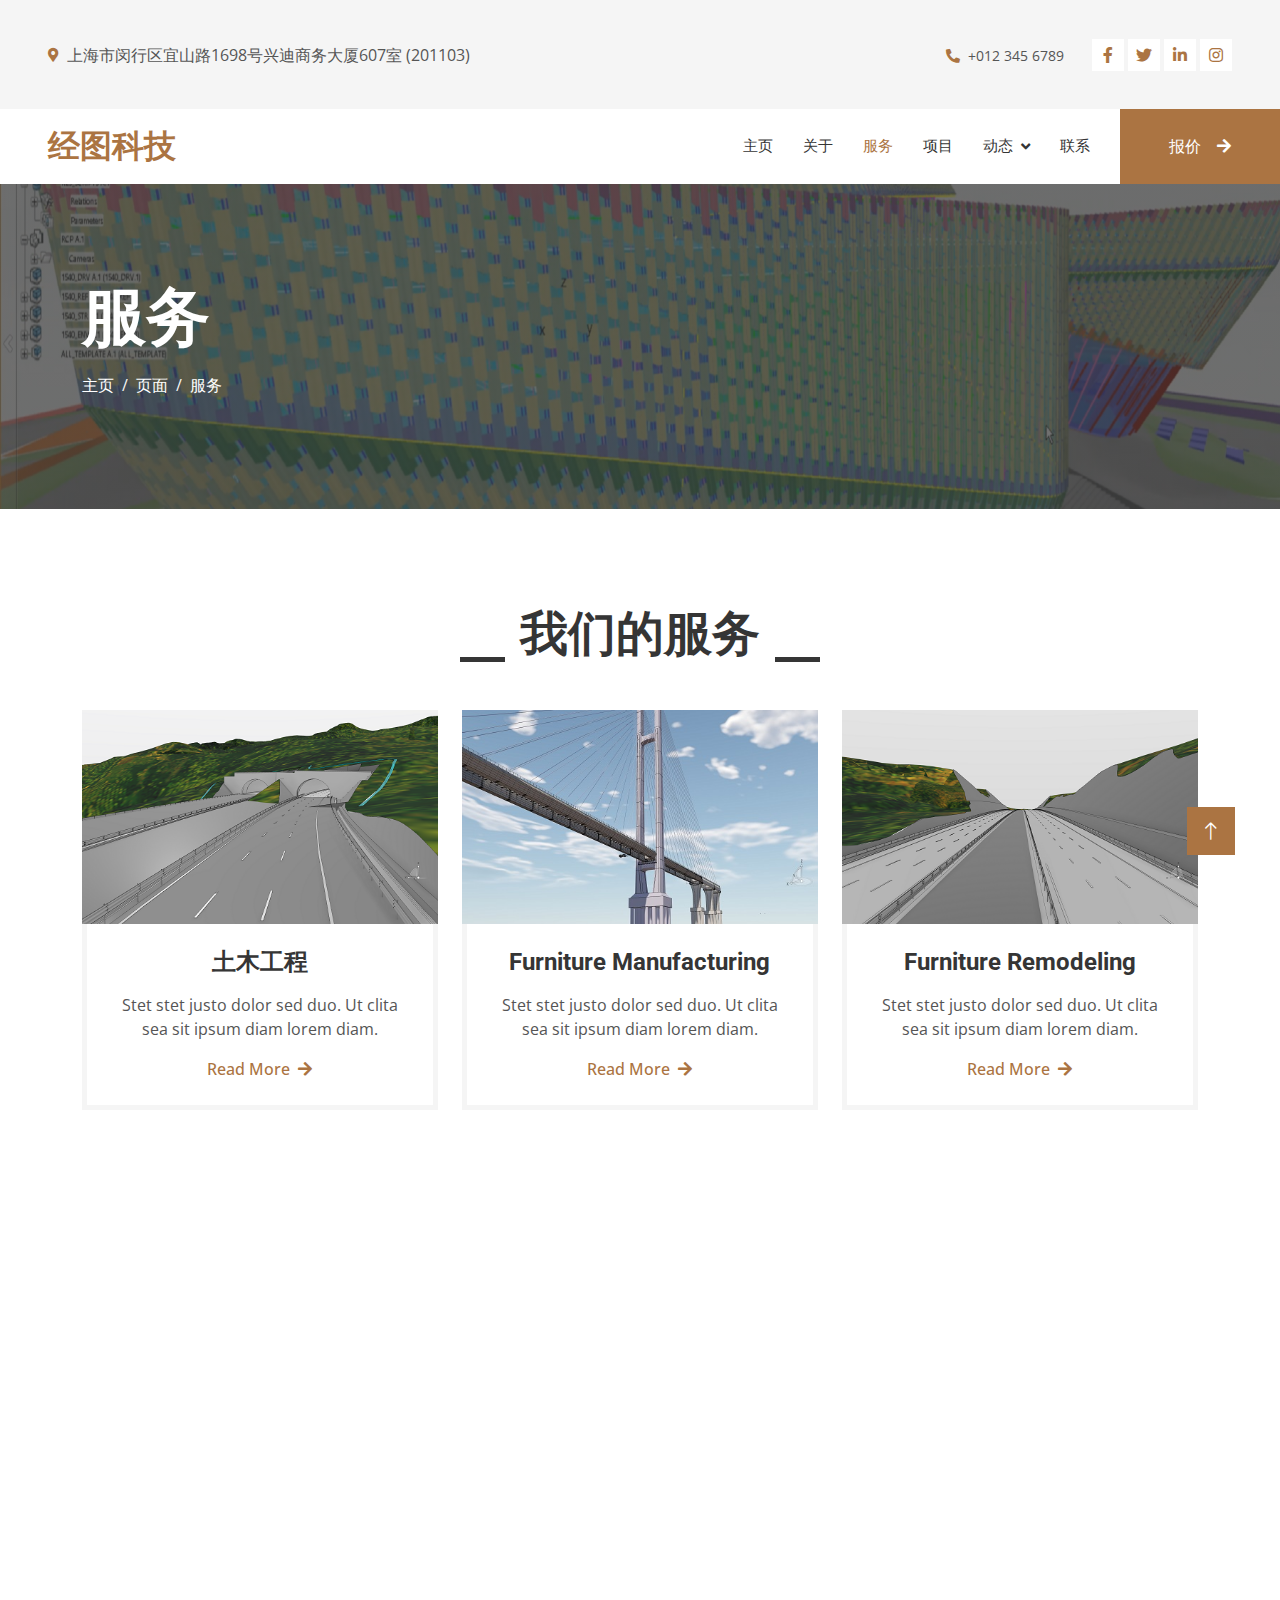
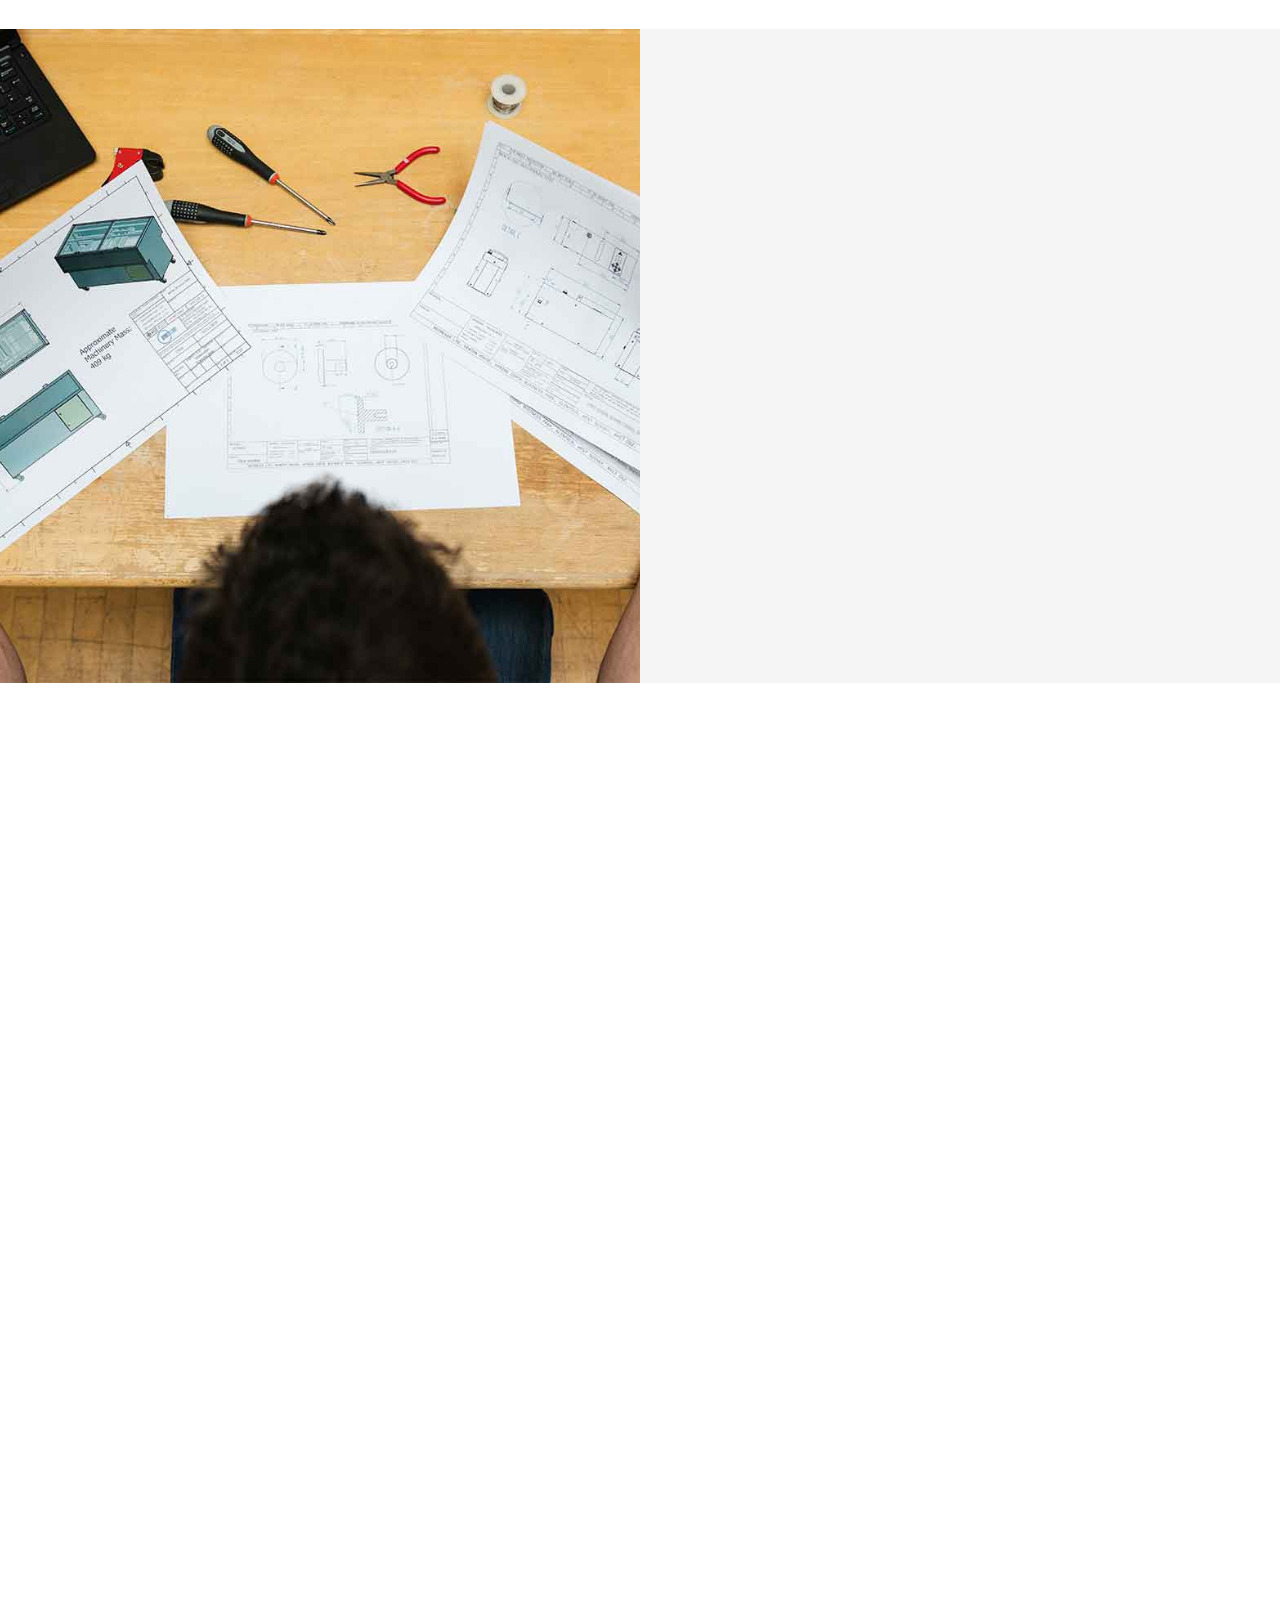
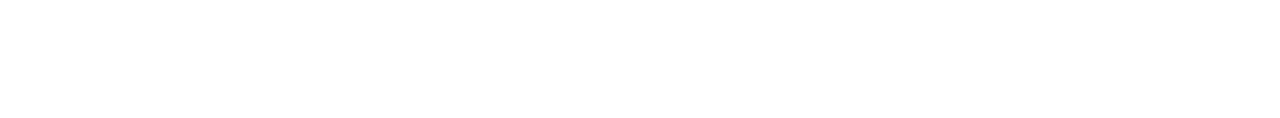
<file: service.html>
<!DOCTYPE html>
<html lang="en">

<head>
    <meta charset="utf-8">
    <title>经图科技 - Carpenter Website Template</title>
    <meta content="width=device-width, initial-scale=1.0" name="viewport">
    <meta content="" name="keywords">
    <meta content="" name="description">

    <!-- Favicon -->
    <link href="img/favicon.ico" rel="icon">

    <!-- Google Web Fonts -->
    <link rel="preconnect" href="https://fonts.googleapis.com">
    <link rel="preconnect" href="https://fonts.gstatic.com" crossorigin>
    <link href="https://fonts.googleapis.com/css2?family=Open+Sans:wght@400;500&family=Roboto:wght@500;700;900&display=swap" rel="stylesheet"> 

    <!-- Icon Font Stylesheet -->
    <link href="https://cdnjs.cloudflare.com/ajax/libs/font-awesome/5.10.0/css/all.min.css" rel="stylesheet">
    <link href="https://cdn.jsdelivr.net/npm/bootstrap-icons@1.4.1/font/bootstrap-icons.css" rel="stylesheet">

    <!-- Libraries Stylesheet -->
    <link href="lib/animate/animate.min.css" rel="stylesheet">
    <link href="lib/owlcarousel/assets/owl.carousel.min.css" rel="stylesheet">
    <link href="lib/lightbox/css/lightbox.min.css" rel="stylesheet">

    <!-- Customized Bootstrap Stylesheet -->
    <link href="css/bootstrap.min.css" rel="stylesheet">

    <!-- Template Stylesheet -->
    <link href="css/style.css" rel="stylesheet">
</head>

<body>
    <!-- Spinner Start -->
    <div id="spinner" class="show bg-white position-fixed translate-middle w-100 vh-100 top-50 start-50 d-flex align-items-center justify-content-center">
        <div class="spinner-grow text-primary" style="width: 3rem; height: 3rem;" role="status">
            <span class="sr-only">Loading...</span>
        </div>
    </div>
    <!-- Spinner End -->


    <!-- Topbar Start -->
    <div class="container-fluid bg-light p-0">
        <div class="row gx-0 d-none d-lg-flex">
            <div class="col-lg-7 px-5 text-start">
                <div class="h-100 d-inline-flex align-items-center py-3 me-4">
                    <small class="fa fa-map-marker-alt text-primary me-2"></small>
                    上海市闵行区宜山路1698号兴迪商务大厦607室 (201103)
                </div>
                <div class="h-100 d-inline-flex align-items-center py-3">
                    <small class="far fa-clock text-primary me-2"></small>
                    <small>Mon - Fri : 09.00 AM - 09.00 PM</small>
                </div>
            </div>
            <div class="col-lg-5 px-5 text-end">
                <div class="h-100 d-inline-flex align-items-center py-3 me-4">
                    <small class="fa fa-phone-alt text-primary me-2"></small>
                    <small>+012 345 6789</small>
                </div>
                <div class="h-100 d-inline-flex align-items-center">
                    <a class="btn btn-sm-square bg-white text-primary me-1" href=""><i class="fab fa-facebook-f"></i></a>
                    <a class="btn btn-sm-square bg-white text-primary me-1" href=""><i class="fab fa-twitter"></i></a>
                    <a class="btn btn-sm-square bg-white text-primary me-1" href=""><i class="fab fa-linkedin-in"></i></a>
                    <a class="btn btn-sm-square bg-white text-primary me-0" href=""><i class="fab fa-instagram"></i></a>
                </div>
            </div>
        </div>
    </div>
    <!-- Topbar End -->


    <!-- Navbar Start -->
    <nav class="navbar navbar-expand-lg bg-white navbar-light sticky-top p-0">
        <a href="index.html" class="navbar-brand d-flex align-items-center px-4 px-lg-5">
            <h2 class="m-0 text-primary">经图科技</h2>
        </a>
        <button type="button" class="navbar-toggler me-4" data-bs-toggle="collapse" data-bs-target="#navbarCollapse">
            <span class="navbar-toggler-icon"></span>
        </button>
        <div class="collapse navbar-collapse" id="navbarCollapse">
            <div class="navbar-nav ms-auto p-4 p-lg-0">
                <a href="index.html" class="nav-item nav-link">主页</a>
                <a href="about.html" class="nav-item nav-link">关于</a>
                <a href="service.html" class="nav-item nav-link active">服务</a>
                <a href="project.html" class="nav-item nav-link">项目</a>
                <div class="nav-item dropdown">
                    <a href="#" class="nav-link dropdown-toggle" data-bs-toggle="dropdown">动态</a>
                    <div class="dropdown-menu fade-up m-0">
                        <a href="feature.html" class="dropdown-item">专业技术</a>
                        <a href="quote.html" class="dropdown-item">免费报价</a>
                        <a href="team.html" class="dropdown-item">Our Team</a>
                        <a href="testimonial.html" class="dropdown-item">Testimonial</a>
                        <a href="404.html" class="dropdown-item">404 Page</a>
                    </div>
                </div>
                <a href="contact.html" class="nav-item nav-link">联系</a>
            </div>
            <a href="" class="btn btn-primary py-4 px-lg-5 d-none d-lg-block">报价<i class="fa fa-arrow-right ms-3"></i></a>
        </div>
    </nav>
    <!-- Navbar End -->


    <!-- Page Header Start -->
    <div class="container-fluid page-header py-5 mb-5">
        <div class="container py-5">
            <h1 class="display-3 text-white mb-3 animated slideInDown">服务</h1>
            <nav aria-label="breadcrumb animated slideInDown">
                <ol class="breadcrumb">
                    <li class="breadcrumb-item"><a class="text-white" href="#">主页</a></li>
                    <li class="breadcrumb-item"><a class="text-white" href="#">页面</a></li>
                    <li class="breadcrumb-item text-white active" aria-current="page">服务</li>
                </ol>
            </nav>
        </div>
    </div>
    <!-- Page Header End -->


    <!-- Service Start -->
    <div class="container-xxl py-5">
        <div class="container">
            <div class="section-title text-center">
                <h1 class="display-5 mb-5">我们的服务</h1>
            </div>
            <div class="row g-4">
                <div class="col-md-6 col-lg-4 wow fadeInUp" data-wow-delay="0.1s">
                    <div class="service-item">
                        <div class="overflow-hidden">
                            <img class="img-fluid" src="img/service/service-1.jpg" alt="">
                        </div>
                        <div class="p-4 text-center border border-5 border-light border-top-0">
                            <h4 class="mb-3">土木工程</h4>
                            <p>Stet stet justo dolor sed duo. Ut clita sea sit ipsum diam lorem diam.</p>
                            <a class="fw-medium" href="">Read More<i class="fa fa-arrow-right ms-2"></i></a>
                        </div>
                    </div>
                </div>
                <div class="col-md-6 col-lg-4 wow fadeInUp" data-wow-delay="0.3s">
                    <div class="service-item">
                        <div class="overflow-hidden">
                            <img class="img-fluid" src="img/service/service-2.jpg" alt="">
                        </div>
                        <div class="p-4 text-center border border-5 border-light border-top-0">
                            <h4 class="mb-3">Furniture Manufacturing</h4>
                            <p>Stet stet justo dolor sed duo. Ut clita sea sit ipsum diam lorem diam.</p>
                            <a class="fw-medium" href="">Read More<i class="fa fa-arrow-right ms-2"></i></a>
                        </div>
                    </div>
                </div>
                <div class="col-md-6 col-lg-4 wow fadeInUp" data-wow-delay="0.5s">
                    <div class="service-item">
                        <div class="overflow-hidden">
                            <img class="img-fluid" src="img/service/service-3.jpg" alt="">
                        </div>
                        <div class="p-4 text-center border border-5 border-light border-top-0">
                            <h4 class="mb-3">Furniture Remodeling</h4>
                            <p>Stet stet justo dolor sed duo. Ut clita sea sit ipsum diam lorem diam.</p>
                            <a class="fw-medium" href="">Read More<i class="fa fa-arrow-right ms-2"></i></a>
                        </div>
                    </div>
                </div>
                <div class="col-md-6 col-lg-4 wow fadeInUp" data-wow-delay="0.1s">
                    <div class="service-item">
                        <div class="overflow-hidden">
                            <img class="img-fluid" src="img/service/service-4.jpg" alt="">
                        </div>
                        <div class="p-4 text-center border border-5 border-light border-top-0">
                            <h4 class="mb-3">Wooden Floor</h4>
                            <p>Stet stet justo dolor sed duo. Ut clita sea sit ipsum diam lorem diam.</p>
                            <a class="fw-medium" href="">Read More<i class="fa fa-arrow-right ms-2"></i></a>
                        </div>
                    </div>
                </div>
                <div class="col-md-6 col-lg-4 wow fadeInUp" data-wow-delay="0.3s">
                    <div class="service-item">
                        <div class="overflow-hidden">
                            <img class="img-fluid" src="img/service/service-5.jpg" alt="">
                        </div>
                        <div class="p-4 text-center border border-5 border-light border-top-0">
                            <h4 class="mb-3">Wooden Furniture</h4>
                            <p>Stet stet justo dolor sed duo. Ut clita sea sit ipsum diam lorem diam.</p>
                            <a class="fw-medium" href="">Read More<i class="fa fa-arrow-right ms-2"></i></a>
                        </div>
                    </div>
                </div>
                <div class="col-md-6 col-lg-4 wow fadeInUp" data-wow-delay="0.5s">
                    <div class="service-item">
                        <div class="overflow-hidden">
                            <img class="img-fluid" src="img/service/service-6.jpg" alt="">
                        </div>
                        <div class="p-4 text-center border border-5 border-light border-top-0">
                            <h4 class="mb-3">Custom Work</h4>
                            <p>Stet stet justo dolor sed duo. Ut clita sea sit ipsum diam lorem diam.</p>
                            <a class="fw-medium" href="">Read More<i class="fa fa-arrow-right ms-2"></i></a>
                        </div>
                    </div>
                </div>
            </div>
        </div>
    </div>
    <!-- Service End -->


    <!-- Quote Start -->
    <div class="container-fluid bg-light overflow-hidden my-5 px-lg-0">
        <div class="container quote px-lg-0">
            <div class="row g-0 mx-lg-0">
                <div class="col-lg-6 ps-lg-0" style="min-height: 400px;">
                    <div class="position-relative h-100">
                        <img class="position-absolute img-fluid w-100 h-100" src="img/quote.jpg" style="object-fit: cover;" alt="">
                    </div>
                </div>
                <div class="col-lg-6 quote-text py-5 wow fadeIn" data-wow-delay="0.5s">
                    <div class="p-lg-5 pe-lg-0">
                        <div class="section-title text-start">
                            <h1 class="display-5 mb-4">免费报价</h1>
                        </div>
                        <p class="mb-4 pb-2">Tempor erat elitr rebum at clita. Diam dolor diam ipsum sit. Aliqu diam amet diam et eos. Clita erat ipsum et lorem et sit, sed stet lorem sit clita duo justo erat amet</p>
                        <form>
                            <div class="row g-3">
                                <div class="col-12 col-sm-6">
                                    <input type="text" class="form-control border-0" placeholder="Your Name" style="height: 55px;">
                                </div>
                                <div class="col-12 col-sm-6">
                                    <input type="email" class="form-control border-0" placeholder="Your Email" style="height: 55px;">
                                </div>
                                <div class="col-12 col-sm-6">
                                    <input type="text" class="form-control border-0" placeholder="Your Mobile" style="height: 55px;">
                                </div>
                                <div class="col-12 col-sm-6">
                                    <select class="form-select border-0" style="height: 55px;">
                                        <option selected>Select A Service</option>
                                        <option value="1">Service 1</option>
                                        <option value="2">Service 2</option>
                                        <option value="3">Service 3</option>
                                    </select>
                                </div>
                                <div class="col-12">
                                    <textarea class="form-control border-0" placeholder="Special Note"></textarea>
                                </div>
                                <div class="col-12">
                                    <button class="btn btn-primary w-100 py-3" type="submit">Submit</button>
                                </div>
                            </div>
                        </form>
                    </div>
                </div>
            </div>
        </div>
    </div>
    <!-- Quote End -->


    <!-- Testimonial Start -->
    <div class="container-xxl py-5 wow fadeInUp" data-wow-delay="0.1s">
        <div class="container">
            <div class="section-title text-center">
                <h1 class="display-5 mb-5">客户心声</h1>
            </div>
            <div class="owl-carousel testimonial-carousel">
                <div class="testimonial-item text-center">
                    <img class="img-fluid bg-light p-2 mx-auto mb-3" src="img/testimonial-1.jpg" style="width: 90px; height: 90px;">
                    <div class="testimonial-text text-center p-4">
                        <p>Clita clita tempor justo dolor ipsum amet kasd amet duo justo duo duo labore sed sed. Magna ut diam sit et amet stet eos sed clita erat magna elitr erat sit sit erat at rebum justo sea clita.</p>
                        <h5 class="mb-1">Client Name</h5>
                        <span class="fst-italic">Profession</span>
                    </div>
                </div>
                <div class="testimonial-item text-center">
                    <img class="img-fluid bg-light p-2 mx-auto mb-3" src="img/testimonial-2.jpg" style="width: 90px; height: 90px;">
                    <div class="testimonial-text text-center p-4">
                        <p>Clita clita tempor justo dolor ipsum amet kasd amet duo justo duo duo labore sed sed. Magna ut diam sit et amet stet eos sed clita erat magna elitr erat sit sit erat at rebum justo sea clita.</p>
                        <h5 class="mb-1">Client Name</h5>
                        <span class="fst-italic">Profession</span>
                    </div>
                </div>
                <div class="testimonial-item text-center">
                    <img class="img-fluid bg-light p-2 mx-auto mb-3" src="img/testimonial-3.jpg" style="width: 90px; height: 90px;">
                    <div class="testimonial-text text-center p-4">
                        <p>Clita clita tempor justo dolor ipsum amet kasd amet duo justo duo duo labore sed sed. Magna ut diam sit et amet stet eos sed clita erat magna elitr erat sit sit erat at rebum justo sea clita.</p>
                        <h5 class="mb-1">Client Name</h5>
                        <span class="fst-italic">Profession</span>
                    </div>
                </div>
            </div>
        </div>
    </div>
    <!-- Testimonial End -->
        

    <!-- Footer Start -->
    <div class="container-fluid bg-dark text-light footer mt-5 pt-5 wow fadeIn" data-wow-delay="0.1s">
        <div class="container py-5">
            <div class="row g-5">
                <div class="col-lg-3 col-md-6">
                    <h4 class="text-light mb-4">地址</h4>
                    <p class="mb-2"><i class="fa fa-map-marker-alt me-3"></i>上海市闵行区宜山路1698号兴迪商务大厦607室</p>
                    <p class="mb-2"><i class="fa fa-phone-alt me-3"></i>+012 345 67890</p>
                    <p class="mb-2"><i class="fa fa-envelope me-3"></i>info@king-tu.cn</p>
                    <div class="d-flex pt-2">
                        <a class="btn btn-outline-light btn-social" href=""><i class="fab fa-twitter"></i></a>
                        <a class="btn btn-outline-light btn-social" href=""><i class="fab fa-facebook-f"></i></a>
                        <a class="btn btn-outline-light btn-social" href=""><i class="fab fa-youtube"></i></a>
                        <a class="btn btn-outline-light btn-social" href=""><i class="fab fa-linkedin-in"></i></a>
                    </div>
                </div>
                <div class="col-lg-3 col-md-6">
                    <h4 class="text-light mb-4">服务</h4>
                    <a class="btn btn-link" href="">土木工程</a>
                    <a class="btn btn-link" href="">Furniture Remodeling</a>
                    <a class="btn btn-link" href="">Wooden Floor</a>
                    <a class="btn btn-link" href="">Wooden Furniture</a>
                    <a class="btn btn-link" href="">建筑结构</a>
                </div>
                <div class="col-lg-3 col-md-6">
                    <h4 class="text-light mb-4">快速链接</h4>
                    <a class="btn btn-link" href="">关于我们</a>
                    <a class="btn btn-link" href="">联系我们</a>
                    <a class="btn btn-link" href="">服务</a>
                    <a class="btn btn-link" href="">Terms & Condition</a>
                    <a class="btn btn-link" href="">支持</a>
                </div>
                <div class="col-lg-3 col-md-6">
                    <h4 class="text-light mb-4">Newsletter</h4>
                    <p>Dolor amet sit justo amet elitr clita ipsum elitr est.</p>
                    <div class="position-relative mx-auto" style="max-width: 400px;">
                        <input class="form-control border-0 w-100 py-3 ps-4 pe-5" type="text" placeholder="Your email">
                        <button type="button" class="btn btn-primary py-2 position-absolute top-0 end-0 mt-2 me-2">SignUp</button>
                    </div>
                </div>
            </div>
        </div>
        <div class="container">
            <div class="copyright">
                <div class="row">
                    <div class="col-md-6 text-center text-md-start mb-3 mb-md-0">
                        &copy; <a class="border-bottom" href="#">KING-TU</a>, All Right Reserved.
                    </div>
                    <div class="col-md-6 text-center text-md-end">
                        <!--/*** This template is free as long as you keep the footer author’s credit link/attribution link/backlink. If you'd like to use the template without the footer author’s credit link/attribution link/backlink, you can purchase the Credit Removal License from "https://htmlcodex.com/credit-removal". Thank you for your support. ***/-->
                        Designed By <a class="border-bottom" href="https://htmlcodex.com">KING-TU INFO</a>
                    </div>
                </div>
            </div>
        </div>
    </div>
    <!-- Footer End -->


    <!-- Back to Top -->
    <a href="#" class="btn btn-lg btn-primary btn-lg-square rounded-0 back-to-top"><i class="bi bi-arrow-up"></i></a>


    <!-- JavaScript Libraries -->
    <script src="https://code.jquery.com/jquery-3.4.1.min.js"></script>
    <script src="https://cdn.jsdelivr.net/npm/bootstrap@5.0.0/dist/js/bootstrap.bundle.min.js"></script>
    <script src="lib/wow/wow.min.js"></script>
    <script src="lib/easing/easing.min.js"></script>
    <script src="lib/waypoints/waypoints.min.js"></script>
    <script src="lib/counterup/counterup.min.js"></script>
    <script src="lib/owlcarousel/owl.carousel.min.js"></script>
    <script src="lib/isotope/isotope.pkgd.min.js"></script>
    <script src="lib/lightbox/js/lightbox.min.js"></script>

    <!-- Template Javascript -->
    <script src="js/main.js"></script>
</body>

</html>
</file>
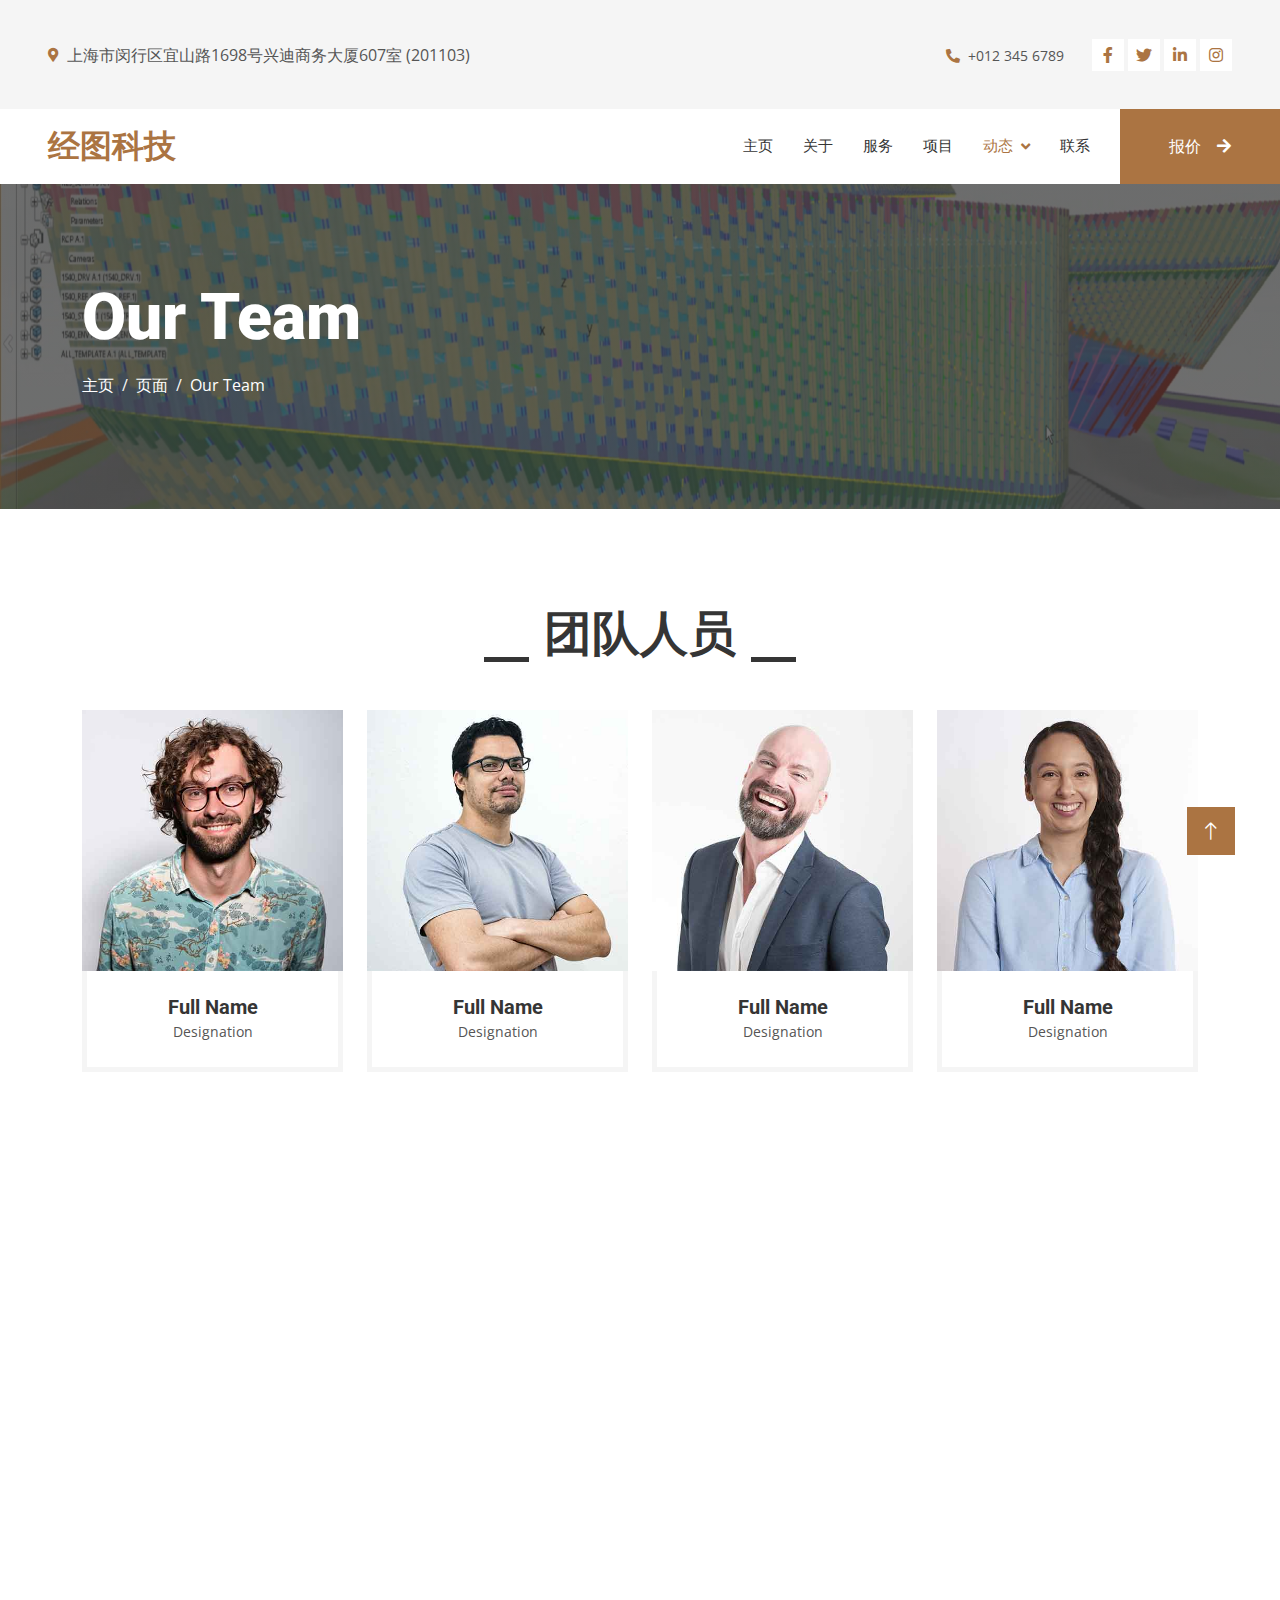
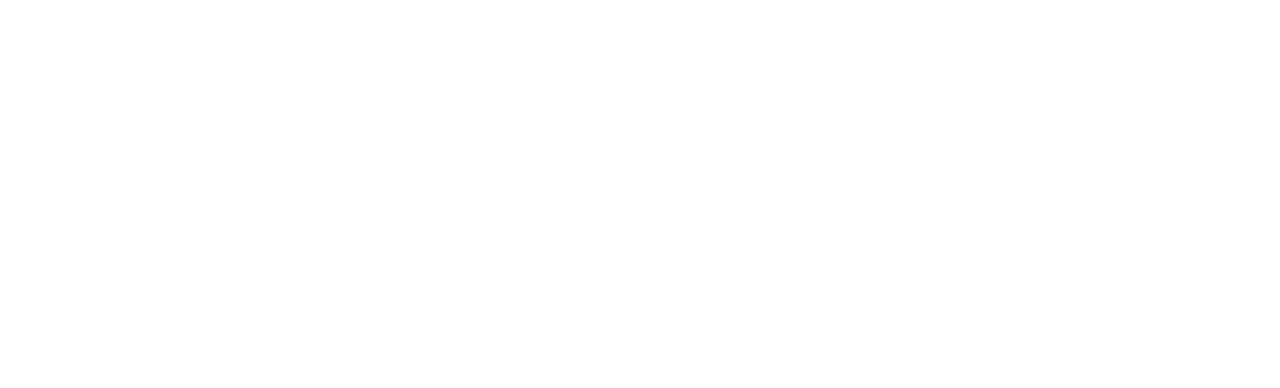
<file: team.html>
<!DOCTYPE html>
<html lang="en">

<head>
    <meta charset="utf-8">
    <title>经图科技 - Carpenter Website Template</title>
    <meta content="width=device-width, initial-scale=1.0" name="viewport">
    <meta content="" name="keywords">
    <meta content="" name="description">

    <!-- Favicon -->
    <link href="img/favicon.ico" rel="icon">

    <!-- Google Web Fonts -->
    <link rel="preconnect" href="https://fonts.googleapis.com">
    <link rel="preconnect" href="https://fonts.gstatic.com" crossorigin>
    <link href="https://fonts.googleapis.com/css2?family=Open+Sans:wght@400;500&family=Roboto:wght@500;700;900&display=swap" rel="stylesheet"> 

    <!-- Icon Font Stylesheet -->
    <link href="https://cdnjs.cloudflare.com/ajax/libs/font-awesome/5.10.0/css/all.min.css" rel="stylesheet">
    <link href="https://cdn.jsdelivr.net/npm/bootstrap-icons@1.4.1/font/bootstrap-icons.css" rel="stylesheet">

    <!-- Libraries Stylesheet -->
    <link href="lib/animate/animate.min.css" rel="stylesheet">
    <link href="lib/owlcarousel/assets/owl.carousel.min.css" rel="stylesheet">
    <link href="lib/lightbox/css/lightbox.min.css" rel="stylesheet">

    <!-- Customized Bootstrap Stylesheet -->
    <link href="css/bootstrap.min.css" rel="stylesheet">

    <!-- Template Stylesheet -->
    <link href="css/style.css" rel="stylesheet">
</head>

<body>
    <!-- Spinner Start -->
    <div id="spinner" class="show bg-white position-fixed translate-middle w-100 vh-100 top-50 start-50 d-flex align-items-center justify-content-center">
        <div class="spinner-grow text-primary" style="width: 3rem; height: 3rem;" role="status">
            <span class="sr-only">Loading...</span>
        </div>
    </div>
    <!-- Spinner End -->


    <!-- Topbar Start -->
    <div class="container-fluid bg-light p-0">
        <div class="row gx-0 d-none d-lg-flex">
            <div class="col-lg-7 px-5 text-start">
                <div class="h-100 d-inline-flex align-items-center py-3 me-4">
                    <small class="fa fa-map-marker-alt text-primary me-2"></small>
                    上海市闵行区宜山路1698号兴迪商务大厦607室 (201103)
                </div>
                <div class="h-100 d-inline-flex align-items-center py-3">
                    <small class="far fa-clock text-primary me-2"></small>
                    <small>Mon - Fri : 09.00 AM - 09.00 PM</small>
                </div>
            </div>
            <div class="col-lg-5 px-5 text-end">
                <div class="h-100 d-inline-flex align-items-center py-3 me-4">
                    <small class="fa fa-phone-alt text-primary me-2"></small>
                    <small>+012 345 6789</small>
                </div>
                <div class="h-100 d-inline-flex align-items-center">
                    <a class="btn btn-sm-square bg-white text-primary me-1" href=""><i class="fab fa-facebook-f"></i></a>
                    <a class="btn btn-sm-square bg-white text-primary me-1" href=""><i class="fab fa-twitter"></i></a>
                    <a class="btn btn-sm-square bg-white text-primary me-1" href=""><i class="fab fa-linkedin-in"></i></a>
                    <a class="btn btn-sm-square bg-white text-primary me-0" href=""><i class="fab fa-instagram"></i></a>
                </div>
            </div>
        </div>
    </div>
    <!-- Topbar End -->


    <!-- Navbar Start -->
    <nav class="navbar navbar-expand-lg bg-white navbar-light sticky-top p-0">
        <a href="index.html" class="navbar-brand d-flex align-items-center px-4 px-lg-5">
            <h2 class="m-0 text-primary">经图科技</h2>
        </a>
        <button type="button" class="navbar-toggler me-4" data-bs-toggle="collapse" data-bs-target="#navbarCollapse">
            <span class="navbar-toggler-icon"></span>
        </button>
        <div class="collapse navbar-collapse" id="navbarCollapse">
            <div class="navbar-nav ms-auto p-4 p-lg-0">
                <a href="index.html" class="nav-item nav-link">主页</a>
                <a href="about.html" class="nav-item nav-link">关于</a>
                <a href="service.html" class="nav-item nav-link">服务</a>
                <a href="project.html" class="nav-item nav-link">项目</a>
                <div class="nav-item dropdown">
                    <a href="#" class="nav-link dropdown-toggle active" data-bs-toggle="dropdown">动态</a>
                    <div class="dropdown-menu fade-up m-0">
                        <a href="feature.html" class="dropdown-item">专业技术</a>
                        <a href="quote.html" class="dropdown-item">免费报价</a>
                        <a href="team.html" class="dropdown-item active">Our Team</a>
                        <a href="testimonial.html" class="dropdown-item">Testimonial</a>
                        <a href="404.html" class="dropdown-item">404 Page</a>
                    </div>
                </div>
                <a href="contact.html" class="nav-item nav-link">联系</a>
            </div>
            <a href="" class="btn btn-primary py-4 px-lg-5 d-none d-lg-block">报价<i class="fa fa-arrow-right ms-3"></i></a>
        </div>
    </nav>
    <!-- Navbar End -->


    <!-- Page Header Start -->
    <div class="container-fluid page-header py-5 mb-5">
        <div class="container py-5">
            <h1 class="display-3 text-white mb-3 animated slideInDown">Our Team</h1>
            <nav aria-label="breadcrumb animated slideInDown">
                <ol class="breadcrumb">
                    <li class="breadcrumb-item"><a class="text-white" href="#">主页</a></li>
                    <li class="breadcrumb-item"><a class="text-white" href="#">页面</a></li>
                    <li class="breadcrumb-item text-white active" aria-current="page">Our Team</li>
                </ol>
            </nav>
        </div>
    </div>
    <!-- Page Header End -->


    <!-- Team Start -->
    <div class="container-xxl py-5">
        <div class="container">
            <div class="section-title text-center">
                <h1 class="display-5 mb-5">团队人员</h1>
            </div>
            <div class="row g-4">
                <div class="col-lg-3 col-md-6 wow fadeInUp" data-wow-delay="0.1s">
                    <div class="team-item">
                        <div class="overflow-hidden position-relative">
                            <img class="img-fluid" src="img/team-1.jpg" alt="">
                            <div class="team-social">
                                <a class="btn btn-square" href=""><i class="fab fa-facebook-f"></i></a>
                                <a class="btn btn-square" href=""><i class="fab fa-twitter"></i></a>
                                <a class="btn btn-square" href=""><i class="fab fa-instagram"></i></a>
                            </div>
                        </div>
                        <div class="text-center border border-5 border-light border-top-0 p-4">
                            <h5 class="mb-0">Full Name</h5>
                            <small>Designation</small>
                        </div>
                    </div>
                </div>
                <div class="col-lg-3 col-md-6 wow fadeInUp" data-wow-delay="0.3s">
                    <div class="team-item">
                        <div class="overflow-hidden position-relative">
                            <img class="img-fluid" src="img/team-2.jpg" alt="">
                            <div class="team-social">
                                <a class="btn btn-square" href=""><i class="fab fa-facebook-f"></i></a>
                                <a class="btn btn-square" href=""><i class="fab fa-twitter"></i></a>
                                <a class="btn btn-square" href=""><i class="fab fa-instagram"></i></a>
                            </div>
                        </div>
                        <div class="text-center border border-5 border-light border-top-0 p-4">
                            <h5 class="mb-0">Full Name</h5>
                            <small>Designation</small>
                        </div>
                    </div>
                </div>
                <div class="col-lg-3 col-md-6 wow fadeInUp" data-wow-delay="0.5s">
                    <div class="team-item">
                        <div class="overflow-hidden position-relative">
                            <img class="img-fluid" src="img/team-3.jpg" alt="">
                            <div class="team-social">
                                <a class="btn btn-square" href=""><i class="fab fa-facebook-f"></i></a>
                                <a class="btn btn-square" href=""><i class="fab fa-twitter"></i></a>
                                <a class="btn btn-square" href=""><i class="fab fa-instagram"></i></a>
                            </div>
                        </div>
                        <div class="text-center border border-5 border-light border-top-0 p-4">
                            <h5 class="mb-0">Full Name</h5>
                            <small>Designation</small>
                        </div>
                    </div>
                </div>
                <div class="col-lg-3 col-md-6 wow fadeInUp" data-wow-delay="0.7s">
                    <div class="team-item">
                        <div class="overflow-hidden position-relative">
                            <img class="img-fluid" src="img/team-4.jpg" alt="">
                            <div class="team-social">
                                <a class="btn btn-square" href=""><i class="fab fa-facebook-f"></i></a>
                                <a class="btn btn-square" href=""><i class="fab fa-twitter"></i></a>
                                <a class="btn btn-square" href=""><i class="fab fa-instagram"></i></a>
                            </div>
                        </div>
                        <div class="text-center border border-5 border-light border-top-0 p-4">
                            <h5 class="mb-0">Full Name</h5>
                            <small>Designation</small>
                        </div>
                    </div>
                </div>
                <div class="col-lg-3 col-md-6 wow fadeInUp" data-wow-delay="0.1s">
                    <div class="team-item">
                        <div class="overflow-hidden position-relative">
                            <img class="img-fluid" src="img/team-2.jpg" alt="">
                            <div class="team-social">
                                <a class="btn btn-square" href=""><i class="fab fa-facebook-f"></i></a>
                                <a class="btn btn-square" href=""><i class="fab fa-twitter"></i></a>
                                <a class="btn btn-square" href=""><i class="fab fa-instagram"></i></a>
                            </div>
                        </div>
                        <div class="text-center border border-5 border-light border-top-0 p-4">
                            <h5 class="mb-0">Full Name</h5>
                            <small>Designation</small>
                        </div>
                    </div>
                </div>
                <div class="col-lg-3 col-md-6 wow fadeInUp" data-wow-delay="0.3s">
                    <div class="team-item">
                        <div class="overflow-hidden position-relative">
                            <img class="img-fluid" src="img/team-3.jpg" alt="">
                            <div class="team-social">
                                <a class="btn btn-square" href=""><i class="fab fa-facebook-f"></i></a>
                                <a class="btn btn-square" href=""><i class="fab fa-twitter"></i></a>
                                <a class="btn btn-square" href=""><i class="fab fa-instagram"></i></a>
                            </div>
                        </div>
                        <div class="text-center border border-5 border-light border-top-0 p-4">
                            <h5 class="mb-0">Full Name</h5>
                            <small>Designation</small>
                        </div>
                    </div>
                </div>
                <div class="col-lg-3 col-md-6 wow fadeInUp" data-wow-delay="0.5s">
                    <div class="team-item">
                        <div class="overflow-hidden position-relative">
                            <img class="img-fluid" src="img/team-4.jpg" alt="">
                            <div class="team-social">
                                <a class="btn btn-square" href=""><i class="fab fa-facebook-f"></i></a>
                                <a class="btn btn-square" href=""><i class="fab fa-twitter"></i></a>
                                <a class="btn btn-square" href=""><i class="fab fa-instagram"></i></a>
                            </div>
                        </div>
                        <div class="text-center border border-5 border-light border-top-0 p-4">
                            <h5 class="mb-0">Full Name</h5>
                            <small>Designation</small>
                        </div>
                    </div>
                </div>
                <div class="col-lg-3 col-md-6 wow fadeInUp" data-wow-delay="0.7s">
                    <div class="team-item">
                        <div class="overflow-hidden position-relative">
                            <img class="img-fluid" src="img/team-1.jpg" alt="">
                            <div class="team-social">
                                <a class="btn btn-square" href=""><i class="fab fa-facebook-f"></i></a>
                                <a class="btn btn-square" href=""><i class="fab fa-twitter"></i></a>
                                <a class="btn btn-square" href=""><i class="fab fa-instagram"></i></a>
                            </div>
                        </div>
                        <div class="text-center border border-5 border-light border-top-0 p-4">
                            <h5 class="mb-0">Full Name</h5>
                            <small>Designation</small>
                        </div>
                    </div>
                </div>
            </div>
        </div>
    </div>
    <!-- Team End -->
        

    <!-- Footer Start -->
    <div class="container-fluid bg-dark text-light footer mt-5 pt-5 wow fadeIn" data-wow-delay="0.1s">
        <div class="container py-5">
            <div class="row g-5">
                <div class="col-lg-3 col-md-6">
                    <h4 class="text-light mb-4">地址</h4>
                    <p class="mb-2"><i class="fa fa-map-marker-alt me-3"></i>上海市闵行区宜山路1698号兴迪商务大厦607室</p>
                    <p class="mb-2"><i class="fa fa-phone-alt me-3"></i>+012 345 67890</p>
                    <p class="mb-2"><i class="fa fa-envelope me-3"></i>info@king-tu.cn</p>
                    <div class="d-flex pt-2">
                        <a class="btn btn-outline-light btn-social" href=""><i class="fab fa-twitter"></i></a>
                        <a class="btn btn-outline-light btn-social" href=""><i class="fab fa-facebook-f"></i></a>
                        <a class="btn btn-outline-light btn-social" href=""><i class="fab fa-youtube"></i></a>
                        <a class="btn btn-outline-light btn-social" href=""><i class="fab fa-linkedin-in"></i></a>
                    </div>
                </div>
                <div class="col-lg-3 col-md-6">
                    <h4 class="text-light mb-4">服务</h4>
                    <a class="btn btn-link" href="">土木工程</a>
                    <a class="btn btn-link" href="">Furniture Remodeling</a>
                    <a class="btn btn-link" href="">Wooden Floor</a>
                    <a class="btn btn-link" href="">Wooden Furniture</a>
                    <a class="btn btn-link" href="">建筑结构</a>
                </div>
                <div class="col-lg-3 col-md-6">
                    <h4 class="text-light mb-4">快速链接</h4>
                    <a class="btn btn-link" href="">关于我们</a>
                    <a class="btn btn-link" href="">联系我们</a>
                    <a class="btn btn-link" href="">服务</a>
                    <a class="btn btn-link" href="">Terms & Condition</a>
                    <a class="btn btn-link" href="">支持</a>
                </div>
                <div class="col-lg-3 col-md-6">
                    <h4 class="text-light mb-4">Newsletter</h4>
                    <p>Dolor amet sit justo amet elitr clita ipsum elitr est.</p>
                    <div class="position-relative mx-auto" style="max-width: 400px;">
                        <input class="form-control border-0 w-100 py-3 ps-4 pe-5" type="text" placeholder="Your email">
                        <button type="button" class="btn btn-primary py-2 position-absolute top-0 end-0 mt-2 me-2">SignUp</button>
                    </div>
                </div>
            </div>
        </div>
        <div class="container">
            <div class="copyright">
                <div class="row">
                    <div class="col-md-6 text-center text-md-start mb-3 mb-md-0">
                        &copy; <a class="border-bottom" href="#">KING-TU</a>, All Right Reserved.
                    </div>
                    <div class="col-md-6 text-center text-md-end">
                        <!--/*** This template is free as long as you keep the footer author’s credit link/attribution link/backlink. If you'd like to use the template without the footer author’s credit link/attribution link/backlink, you can purchase the Credit Removal License from "https://htmlcodex.com/credit-removal". Thank you for your support. ***/-->
                        Designed By <a class="border-bottom" href="https://htmlcodex.com">KING-TU INFO</a>
                    </div>
                </div>
            </div>
        </div>
    </div>
    <!-- Footer End -->


    <!-- Back to Top -->
    <a href="#" class="btn btn-lg btn-primary btn-lg-square rounded-0 back-to-top"><i class="bi bi-arrow-up"></i></a>


    <!-- JavaScript Libraries -->
    <script src="https://code.jquery.com/jquery-3.4.1.min.js"></script>
    <script src="https://cdn.jsdelivr.net/npm/bootstrap@5.0.0/dist/js/bootstrap.bundle.min.js"></script>
    <script src="lib/wow/wow.min.js"></script>
    <script src="lib/easing/easing.min.js"></script>
    <script src="lib/waypoints/waypoints.min.js"></script>
    <script src="lib/counterup/counterup.min.js"></script>
    <script src="lib/owlcarousel/owl.carousel.min.js"></script>
    <script src="lib/isotope/isotope.pkgd.min.js"></script>
    <script src="lib/lightbox/js/lightbox.min.js"></script>

    <!-- Template Javascript -->
    <script src="js/main.js"></script>
</body>

</html>
</file>
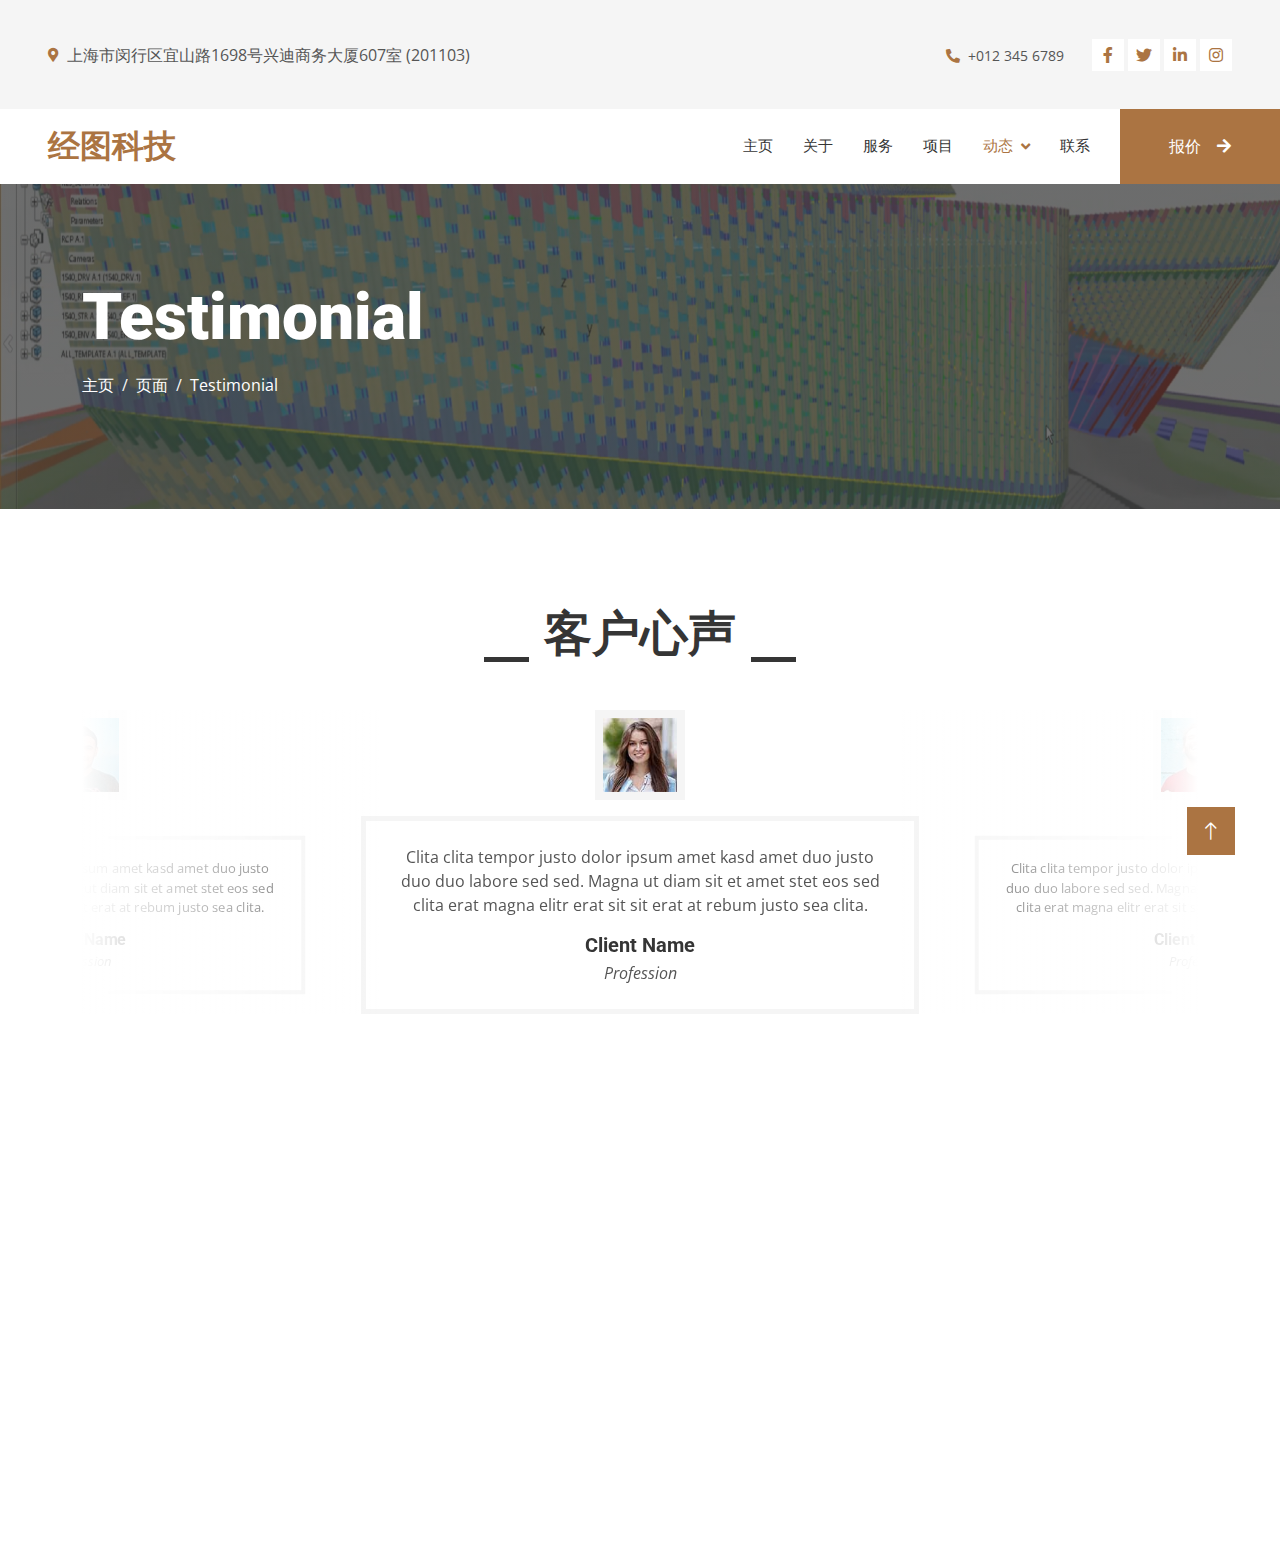
<file: testimonial.html>
<!DOCTYPE html>
<html lang="en">

<head>
    <meta charset="utf-8">
    <title>经图科技 - Carpenter Website Template</title>
    <meta content="width=device-width, initial-scale=1.0" name="viewport">
    <meta content="" name="keywords">
    <meta content="" name="description">

    <!-- Favicon -->
    <link href="img/favicon.ico" rel="icon">

    <!-- Google Web Fonts -->
    <link rel="preconnect" href="https://fonts.googleapis.com">
    <link rel="preconnect" href="https://fonts.gstatic.com" crossorigin>
    <link href="https://fonts.googleapis.com/css2?family=Open+Sans:wght@400;500&family=Roboto:wght@500;700;900&display=swap" rel="stylesheet"> 

    <!-- Icon Font Stylesheet -->
    <link href="https://cdnjs.cloudflare.com/ajax/libs/font-awesome/5.10.0/css/all.min.css" rel="stylesheet">
    <link href="https://cdn.jsdelivr.net/npm/bootstrap-icons@1.4.1/font/bootstrap-icons.css" rel="stylesheet">

    <!-- Libraries Stylesheet -->
    <link href="lib/animate/animate.min.css" rel="stylesheet">
    <link href="lib/owlcarousel/assets/owl.carousel.min.css" rel="stylesheet">
    <link href="lib/lightbox/css/lightbox.min.css" rel="stylesheet">

    <!-- Customized Bootstrap Stylesheet -->
    <link href="css/bootstrap.min.css" rel="stylesheet">

    <!-- Template Stylesheet -->
    <link href="css/style.css" rel="stylesheet">
</head>

<body>
    <!-- Spinner Start -->
    <div id="spinner" class="show bg-white position-fixed translate-middle w-100 vh-100 top-50 start-50 d-flex align-items-center justify-content-center">
        <div class="spinner-grow text-primary" style="width: 3rem; height: 3rem;" role="status">
            <span class="sr-only">Loading...</span>
        </div>
    </div>
    <!-- Spinner End -->


    <!-- Topbar Start -->
    <div class="container-fluid bg-light p-0">
        <div class="row gx-0 d-none d-lg-flex">
            <div class="col-lg-7 px-5 text-start">
                <div class="h-100 d-inline-flex align-items-center py-3 me-4">
                    <small class="fa fa-map-marker-alt text-primary me-2"></small>
                    上海市闵行区宜山路1698号兴迪商务大厦607室 (201103)
                </div>
                <div class="h-100 d-inline-flex align-items-center py-3">
                    <small class="far fa-clock text-primary me-2"></small>
                    <small>Mon - Fri : 09.00 AM - 09.00 PM</small>
                </div>
            </div>
            <div class="col-lg-5 px-5 text-end">
                <div class="h-100 d-inline-flex align-items-center py-3 me-4">
                    <small class="fa fa-phone-alt text-primary me-2"></small>
                    <small>+012 345 6789</small>
                </div>
                <div class="h-100 d-inline-flex align-items-center">
                    <a class="btn btn-sm-square bg-white text-primary me-1" href=""><i class="fab fa-facebook-f"></i></a>
                    <a class="btn btn-sm-square bg-white text-primary me-1" href=""><i class="fab fa-twitter"></i></a>
                    <a class="btn btn-sm-square bg-white text-primary me-1" href=""><i class="fab fa-linkedin-in"></i></a>
                    <a class="btn btn-sm-square bg-white text-primary me-0" href=""><i class="fab fa-instagram"></i></a>
                </div>
            </div>
        </div>
    </div>
    <!-- Topbar End -->


    <!-- Navbar Start -->
    <nav class="navbar navbar-expand-lg bg-white navbar-light sticky-top p-0">
        <a href="index.html" class="navbar-brand d-flex align-items-center px-4 px-lg-5">
            <h2 class="m-0 text-primary">经图科技</h2>
        </a>
        <button type="button" class="navbar-toggler me-4" data-bs-toggle="collapse" data-bs-target="#navbarCollapse">
            <span class="navbar-toggler-icon"></span>
        </button>
        <div class="collapse navbar-collapse" id="navbarCollapse">
            <div class="navbar-nav ms-auto p-4 p-lg-0">
                <a href="index.html" class="nav-item nav-link">主页</a>
                <a href="about.html" class="nav-item nav-link">关于</a>
                <a href="service.html" class="nav-item nav-link">服务</a>
                <a href="project.html" class="nav-item nav-link">项目</a>
                <div class="nav-item dropdown">
                    <a href="#" class="nav-link dropdown-toggle active" data-bs-toggle="dropdown">动态</a>
                    <div class="dropdown-menu fade-up m-0">
                        <a href="feature.html" class="dropdown-item">专业技术</a>
                        <a href="quote.html" class="dropdown-item">免费报价</a>
                        <a href="team.html" class="dropdown-item">Our Team</a>
                        <a href="testimonial.html" class="dropdown-item active">Testimonial</a>
                        <a href="404.html" class="dropdown-item">404 Page</a>
                    </div>
                </div>
                <a href="contact.html" class="nav-item nav-link">联系</a>
            </div>
            <a href="" class="btn btn-primary py-4 px-lg-5 d-none d-lg-block">报价<i class="fa fa-arrow-right ms-3"></i></a>
        </div>
    </nav>
    <!-- Navbar End -->


    <!-- Page Header Start -->
    <div class="container-fluid page-header py-5 mb-5">
        <div class="container py-5">
            <h1 class="display-3 text-white mb-3 animated slideInDown">Testimonial</h1>
            <nav aria-label="breadcrumb animated slideInDown">
                <ol class="breadcrumb">
                    <li class="breadcrumb-item"><a class="text-white" href="#">主页</a></li>
                    <li class="breadcrumb-item"><a class="text-white" href="#">页面</a></li>
                    <li class="breadcrumb-item text-white active" aria-current="page">Testimonial</li>
                </ol>
            </nav>
        </div>
    </div>
    <!-- Page Header End -->


    <!-- Testimonial Start -->
    <div class="container-xxl py-5 wow fadeInUp" data-wow-delay="0.1s">
        <div class="container">
            <div class="section-title text-center">
                <h1 class="display-5 mb-5">客户心声</h1>
            </div>
            <div class="owl-carousel testimonial-carousel">
                <div class="testimonial-item text-center">
                    <img class="img-fluid bg-light p-2 mx-auto mb-3" src="img/testimonial-1.jpg" style="width: 90px; height: 90px;">
                    <div class="testimonial-text text-center p-4">
                        <p>Clita clita tempor justo dolor ipsum amet kasd amet duo justo duo duo labore sed sed. Magna ut diam sit et amet stet eos sed clita erat magna elitr erat sit sit erat at rebum justo sea clita.</p>
                        <h5 class="mb-1">Client Name</h5>
                        <span class="fst-italic">Profession</span>
                    </div>
                </div>
                <div class="testimonial-item text-center">
                    <img class="img-fluid bg-light p-2 mx-auto mb-3" src="img/testimonial-2.jpg" style="width: 90px; height: 90px;">
                    <div class="testimonial-text text-center p-4">
                        <p>Clita clita tempor justo dolor ipsum amet kasd amet duo justo duo duo labore sed sed. Magna ut diam sit et amet stet eos sed clita erat magna elitr erat sit sit erat at rebum justo sea clita.</p>
                        <h5 class="mb-1">Client Name</h5>
                        <span class="fst-italic">Profession</span>
                    </div>
                </div>
                <div class="testimonial-item text-center">
                    <img class="img-fluid bg-light p-2 mx-auto mb-3" src="img/testimonial-3.jpg" style="width: 90px; height: 90px;">
                    <div class="testimonial-text text-center p-4">
                        <p>Clita clita tempor justo dolor ipsum amet kasd amet duo justo duo duo labore sed sed. Magna ut diam sit et amet stet eos sed clita erat magna elitr erat sit sit erat at rebum justo sea clita.</p>
                        <h5 class="mb-1">Client Name</h5>
                        <span class="fst-italic">Profession</span>
                    </div>
                </div>
            </div>
        </div>
    </div>
    <!-- Testimonial End -->
        

    <!-- Footer Start -->
    <div class="container-fluid bg-dark text-light footer mt-5 pt-5 wow fadeIn" data-wow-delay="0.1s">
        <div class="container py-5">
            <div class="row g-5">
                <div class="col-lg-3 col-md-6">
                    <h4 class="text-light mb-4">地址</h4>
                    <p class="mb-2"><i class="fa fa-map-marker-alt me-3"></i>上海市闵行区宜山路1698号兴迪商务大厦607室</p>
                    <p class="mb-2"><i class="fa fa-phone-alt me-3"></i>+012 345 67890</p>
                    <p class="mb-2"><i class="fa fa-envelope me-3"></i>info@king-tu.cn</p>
                    <div class="d-flex pt-2">
                        <a class="btn btn-outline-light btn-social" href=""><i class="fab fa-twitter"></i></a>
                        <a class="btn btn-outline-light btn-social" href=""><i class="fab fa-facebook-f"></i></a>
                        <a class="btn btn-outline-light btn-social" href=""><i class="fab fa-youtube"></i></a>
                        <a class="btn btn-outline-light btn-social" href=""><i class="fab fa-linkedin-in"></i></a>
                    </div>
                </div>
                <div class="col-lg-3 col-md-6">
                    <h4 class="text-light mb-4">服务</h4>
                    <a class="btn btn-link" href="">土木工程</a>
                    <a class="btn btn-link" href="">Furniture Remodeling</a>
                    <a class="btn btn-link" href="">Wooden Floor</a>
                    <a class="btn btn-link" href="">Wooden Furniture</a>
                    <a class="btn btn-link" href="">建筑结构</a>
                </div>
                <div class="col-lg-3 col-md-6">
                    <h4 class="text-light mb-4">快速链接</h4>
                    <a class="btn btn-link" href="">关于我们</a>
                    <a class="btn btn-link" href="">联系我们</a>
                    <a class="btn btn-link" href="">服务</a>
                    <a class="btn btn-link" href="">Terms & Condition</a>
                    <a class="btn btn-link" href="">支持</a>
                </div>
                <div class="col-lg-3 col-md-6">
                    <h4 class="text-light mb-4">Newsletter</h4>
                    <p>Dolor amet sit justo amet elitr clita ipsum elitr est.</p>
                    <div class="position-relative mx-auto" style="max-width: 400px;">
                        <input class="form-control border-0 w-100 py-3 ps-4 pe-5" type="text" placeholder="Your email">
                        <button type="button" class="btn btn-primary py-2 position-absolute top-0 end-0 mt-2 me-2">SignUp</button>
                    </div>
                </div>
            </div>
        </div>
        <div class="container">
            <div class="copyright">
                <div class="row">
                    <div class="col-md-6 text-center text-md-start mb-3 mb-md-0">
                        &copy; <a class="border-bottom" href="#">KING-TU</a>, All Right Reserved.
                    </div>
                    <div class="col-md-6 text-center text-md-end">
                        <!--/*** This template is free as long as you keep the footer author’s credit link/attribution link/backlink. If you'd like to use the template without the footer author’s credit link/attribution link/backlink, you can purchase the Credit Removal License from "https://htmlcodex.com/credit-removal". Thank you for your support. ***/-->
                        Designed By <a class="border-bottom" href="https://htmlcodex.com">KING-TU INFO</a>
                    </div>
                </div>
            </div>
        </div>
    </div>
    <!-- Footer End -->


    <!-- Back to Top -->
    <a href="#" class="btn btn-lg btn-primary btn-lg-square rounded-0 back-to-top"><i class="bi bi-arrow-up"></i></a>


    <!-- JavaScript Libraries -->
    <script src="https://code.jquery.com/jquery-3.4.1.min.js"></script>
    <script src="https://cdn.jsdelivr.net/npm/bootstrap@5.0.0/dist/js/bootstrap.bundle.min.js"></script>
    <script src="lib/wow/wow.min.js"></script>
    <script src="lib/easing/easing.min.js"></script>
    <script src="lib/waypoints/waypoints.min.js"></script>
    <script src="lib/counterup/counterup.min.js"></script>
    <script src="lib/owlcarousel/owl.carousel.min.js"></script>
    <script src="lib/isotope/isotope.pkgd.min.js"></script>
    <script src="lib/lightbox/js/lightbox.min.js"></script>

    <!-- Template Javascript -->
    <script src="js/main.js"></script>
</body>

</html>
</file>
<file: css/style.css>
/********** Template CSS **********/
:root {
    --primary: #AB7442;
    --light: #F5F5F5;
    --dark: #353535;
}

.fw-medium {
    font-weight: 500 !important;
}

.fw-bold {
    font-weight: 700 !important;
}

.fw-black {
    font-weight: 900 !important;
}

.back-to-top {
    position: fixed;
    display: none;
    right: 45px;
    bottom: 45px;
    z-index: 99;
}


/*** Spinner ***/
#spinner {
    opacity: 0;
    visibility: hidden;
    transition: opacity .5s ease-out, visibility 0s linear .5s;
    z-index: 99999;
}

#spinner.show {
    transition: opacity .5s ease-out, visibility 0s linear 0s;
    visibility: visible;
    opacity: 1;
}


/*** Button ***/
.btn {
    font-weight: 500;
    transition: .5s;
}

.btn.btn-primary,
.btn.btn-secondary {
    color: #FFFFFF;
}

.btn-square {
    width: 38px;
    height: 38px;
}

.btn-sm-square {
    width: 32px;
    height: 32px;
}

.btn-lg-square {
    width: 48px;
    height: 48px;
}

.btn-square,
.btn-sm-square,
.btn-lg-square {
    padding: 0;
    display: flex;
    align-items: center;
    justify-content: center;
    font-weight: normal;
}

/*** Navbar ***/
.navbar .dropdown-toggle::after {
    border: none;
    content: "\f107";
    font-family: "Font Awesome 5 Free";
    font-weight: 900;
    vertical-align: middle;
    margin-left: 8px;
}

.navbar-light .navbar-nav .nav-link {
    margin-right: 30px;
    padding: 25px 0;
    color: #FFFFFF;
    font-size: 15px;
    font-weight: 500;
    text-transform: uppercase;
    outline: none;
}

.navbar-light .navbar-nav .nav-link:hover,
.navbar-light .navbar-nav .nav-link.active {
    color: var(--primary);
}

@media (max-width: 991.98px) {
    .navbar-light .navbar-nav .nav-link  {
        margin-right: 0;
        padding: 10px 0;
    }

    .navbar-light .navbar-nav {
        border-top: 1px solid #EEEEEE;
    }
}

.navbar-light .navbar-brand,
.navbar-light a.btn {
    height: 75px;
}

.navbar-light .navbar-nav .nav-link {
    color: var(--dark);
    font-weight: 500;
}

.navbar-light.sticky-top {
    top: -100px;
    transition: .5s;
}

@media (min-width: 992px) {
    .navbar .nav-item .dropdown-menu {
        display: block;
        border: none;
        margin-top: 0;
        top: 150%;
        opacity: 0;
        visibility: hidden;
        transition: .5s;
    }

    .navbar .nav-item:hover .dropdown-menu {
        top: 100%;
        visibility: visible;
        transition: .5s;
        opacity: 1;
    }
}


/*** Header ***/
@media (max-width: 768px) {
    .header-carousel .owl-carousel-item {
        position: relative;
        min-height: 500px;
    }
    
    .header-carousel .owl-carousel-item img {
        position: absolute;
        width: 100%;
        height: 100%;
        object-fit: cover;
    }

    .header-carousel .owl-carousel-item h5,
    .header-carousel .owl-carousel-item p {
        font-size: 14px !important;
        font-weight: 400 !important;
    }

    .header-carousel .owl-carousel-item h1 {
        font-size: 30px;
        font-weight: 600;
    }
}

.header-carousel .owl-nav {
    position: absolute;
    width: 200px;
    height: 45px;
    bottom: 30px;
    left: 50%;
    transform: translateX(-50%);
    display: flex;
    justify-content: space-between;
}

.header-carousel .owl-nav .owl-prev,
.header-carousel .owl-nav .owl-next {
    width: 45px;
    height: 45px;
    display: flex;
    align-items: center;
    justify-content: center;
    color: #FFFFFF;
    background: transparent;
    border: 1px solid #FFFFFF;
    font-size: 22px;
    transition: .5s;
}

.header-carousel .owl-nav .owl-prev:hover,
.header-carousel .owl-nav .owl-next:hover {
    background: var(--primary);
    border-color: var(--primary);
}

.header-carousel .owl-dots {
    position: absolute;
    height: 45px;
    bottom: 30px;
    left: 50%;
    transform: translateX(-50%);
    display: flex;
    align-items: center;
    justify-content: center;
}

.header-carousel .owl-dot {
    position: relative;
    display: inline-block;
    margin: 0 5px;
    width: 15px;
    height: 15px;
    background: transparent;
    border: 1px solid #FFFFFF;
    transition: .5s;
}

.header-carousel .owl-dot::after {
    position: absolute;
    content: "";
    width: 5px;
    height: 5px;
    top: 4px;
    left: 4px;
    background: transparent;
    border: 1px solid #FFFFFF;
}

.header-carousel .owl-dot.active {
    background: var(--primary);
    border-color: var(--primary);
}

.page-header {
    background: linear-gradient(rgba(53, 53, 53, .7), rgba(53, 53, 53, .7)), url(../img/carousel-1_a.jpg) center center no-repeat;
    background-size: cover;
}

.breadcrumb-item + .breadcrumb-item::before {
    color: var(--light);
}


/*** Section Title ***/
.section-title h1 {
    position: relative;
    display: inline-block;
    padding: 0 60px;
}

.section-title.text-start h1 {
    padding-left: 0;
}

.section-title h1::before,
.section-title h1::after {
    position: absolute;
    content: "";
    width: 45px;
    height: 5px;
    bottom: 0;
    background: var(--dark);
}

.section-title h1::before {
    left: 0;
}

.section-title h1::after {
    right: 0;
}

.section-title.text-start h1::before {
    display: none;
}


/*** About ***/
@media (min-width: 992px) {
    .container.about {
        max-width: 100% !important;
    }

    .about-text  {
        padding-right: calc(((100% - 960px) / 2) + .75rem);
    }
}

@media (min-width: 1200px) {
    .about-text  {
        padding-right: calc(((100% - 1140px) / 2) + .75rem);
    }
}

@media (min-width: 1400px) {
    .about-text  {
        padding-right: calc(((100% - 1320px) / 2) + .75rem);
    }
}


/*** Service ***/
.service-item img {
    transition: .5s;
}

.service-item:hover img {
    transform: scale(1.1);
}


/*** Feature ***/
@media (min-width: 992px) {
    .container.feature {
        max-width: 100% !important;
    }

    .feature-text  {
        padding-left: calc(((100% - 960px) / 2) + .75rem);
    }
}

@media (min-width: 1200px) {
    .feature-text  {
        padding-left: calc(((100% - 1140px) / 2) + .75rem);
    }
}

@media (min-width: 1400px) {
    .feature-text  {
        padding-left: calc(((100% - 1320px) / 2) + .75rem);
    }
}


/*** Project Portfolio ***/
#portfolio-flters li {
    display: inline-block;
    font-weight: 500;
    color: var(--dark);
    cursor: pointer;
    transition: .5s;
    border-bottom: 2px solid transparent;
}

#portfolio-flters li:hover,
#portfolio-flters li.active {
    color: var(--primary);
    border-color: var(--primary);
}

.portfolio-item img {
    transition: .5s;
}

.portfolio-item:hover img {
    transform: scale(1.1);
}

.portfolio-item .portfolio-overlay {
    position: absolute;
    display: flex;
    align-items: center;
    justify-content: center;
    width: 0;
    height: 0;
    bottom: 0;
    left: 50%;
    background: rgba(53, 53, 53, .7);
    transition: .5s;
}

.portfolio-item:hover .portfolio-overlay {
    width: 100%;
    height: 100%;
    left: 0;
}

.portfolio-item .portfolio-overlay .btn {
    opacity: 0;
}

.portfolio-item:hover .portfolio-overlay .btn {
    opacity: 1;
}


/*** Quote ***/
@media (min-width: 992px) {
    .container.quote {
        max-width: 100% !important;
    }

    .quote-text  {
        padding-right: calc(((100% - 960px) / 2) + .75rem);
    }
}

@media (min-width: 1200px) {
    .quote-text  {
        padding-right: calc(((100% - 1140px) / 2) + .75rem);
    }
}

@media (min-width: 1400px) {
    .quote-text  {
        padding-right: calc(((100% - 1320px) / 2) + .75rem);
    }
}


/*** Team ***/
.team-item img {
    transition: .5s;
}

.team-item:hover img {
    transform: scale(1.1);
}

.team-item .team-social {
    position: absolute;
    width: 38px;
    top: 50%;
    left: -38px;
    transform: translateY(-50%);
    display: flex;
    flex-direction: column;
    background: #FFFFFF;
    transition: .5s;
}

.team-item .team-social .btn {
    color: var(--primary);
    background: #FFFFFF;
}

.team-item .team-social .btn:hover {
    color: #FFFFFF;
    background: var(--primary);
}

.team-item:hover .team-social {
    left: 0;
}


/*** Testimonial ***/
.testimonial-carousel::before {
    position: absolute;
    content: "";
    top: 0;
    left: 0;
    height: 100%;
    width: 0;
    background: linear-gradient(to right, rgba(255, 255, 255, 1) 0%, rgba(255, 255, 255, 0) 100%);
    z-index: 1;
}

.testimonial-carousel::after {
    position: absolute;
    content: "";
    top: 0;
    right: 0;
    height: 100%;
    width: 0;
    background: linear-gradient(to left, rgba(255, 255, 255, 1) 0%, rgba(255, 255, 255, 0) 100%);
    z-index: 1;
}

@media (min-width: 768px) {
    .testimonial-carousel::before,
    .testimonial-carousel::after {
        width: 200px;
    }
}

@media (min-width: 992px) {
    .testimonial-carousel::before,
    .testimonial-carousel::after {
        width: 300px;
    }
}

.testimonial-carousel .owl-item .testimonial-text {
    border: 5px solid var(--light);
    transform: scale(.8);
    transition: .5s;
}

.testimonial-carousel .owl-item.center .testimonial-text {
    transform: scale(1);
}

.testimonial-carousel .owl-nav {
    position: absolute;
    width: 350px;
    top: 10px;
    left: 50%;
    transform: translateX(-50%);
    display: flex;
    justify-content: space-between;
    opacity: 0;
    transition: .5s;
    z-index: 1;
}

.testimonial-carousel:hover .owl-nav {
    width: 300px;
    opacity: 1;
}

.testimonial-carousel .owl-nav .owl-prev,
.testimonial-carousel .owl-nav .owl-next {
    position: relative;
    color: var(--primary);
    font-size: 45px;
    transition: .5s;
}

.testimonial-carousel .owl-nav .owl-prev:hover,
.testimonial-carousel .owl-nav .owl-next:hover {
    color: var(--dark);
}


/*** Contact ***/
@media (min-width: 992px) {
    .container.contact {
        max-width: 100% !important;
    }

    .contact-text  {
        padding-left: calc(((100% - 960px) / 2) + .75rem);
    }
}

@media (min-width: 1200px) {
    .contact-text  {
        padding-left: calc(((100% - 1140px) / 2) + .75rem);
    }
}

@media (min-width: 1400px) {
    .contact-text  {
        padding-left: calc(((100% - 1320px) / 2) + .75rem);
    }
}


/*** Footer ***/
.footer {
    background: linear-gradient(rgba(53, 53, 53, .7), rgba(53, 53, 53, .7)), url(../img/footer.jpg) center center no-repeat;
    background-size: cover;
}

.footer .btn.btn-social {
    margin-right: 5px;
    width: 35px;
    height: 35px;
    display: flex;
    align-items: center;
    justify-content: center;
    color: var(--light);
    border: 1px solid #FFFFFF;
    transition: .3s;
}

.footer .btn.btn-social:hover {
    color: var(--primary);
}

.footer .btn.btn-link {
    display: block;
    margin-bottom: 5px;
    padding: 0;
    text-align: left;
    color: #FFFFFF;
    font-size: 15px;
    font-weight: normal;
    text-transform: capitalize;
    transition: .3s;
}

.footer .btn.btn-link::before {
    position: relative;
    content: "\f105";
    font-family: "Font Awesome 5 Free";
    font-weight: 900;
    margin-right: 10px;
}

.footer .btn.btn-link:hover {
    color: var(--primary);
    letter-spacing: 1px;
    box-shadow: none;
}

.footer .copyright {
    padding: 25px 0;
    font-size: 15px;
    border-top: 1px solid rgba(256, 256, 256, .1);
}

.footer .copyright a {
    color: var(--light);
}

.footer .copyright a:hover {
    color: var(--primary);
}
</file>
